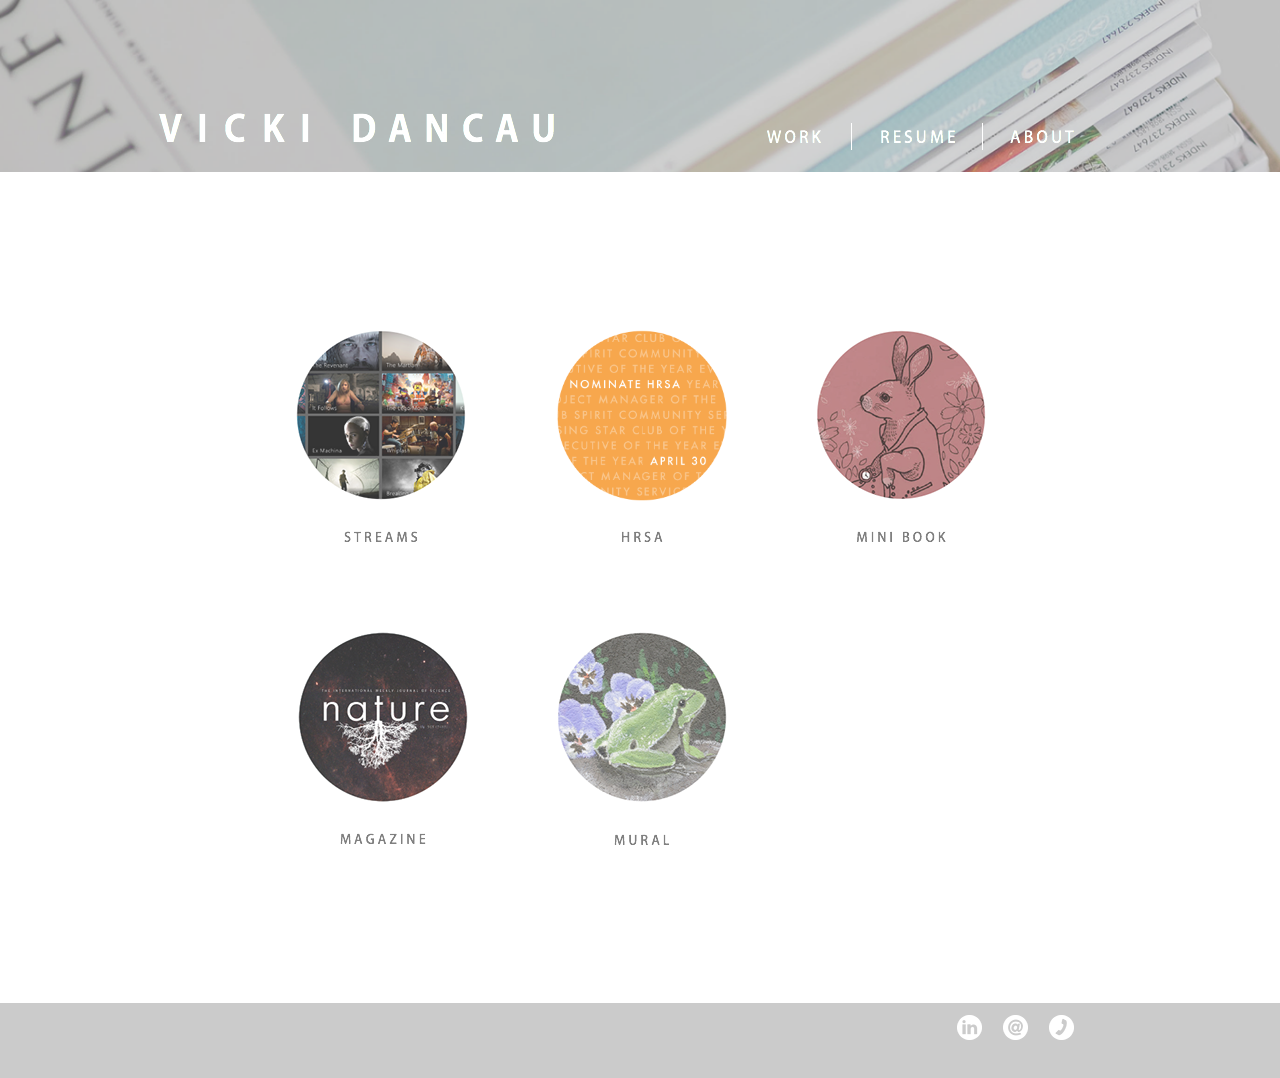
<file: index.html>
<!DOCTYPE html>
<html class="nojs html" lang="en-US">
 <head>

  <script type="text/javascript">
   if(typeof Muse == "undefined") window.Muse = {}; window.Muse.assets = {"required":["jquery-1.8.3.min.js", "museutils.js", "jquery.musepolyfill.bgsize.js", "jquery.musemenu.js", "jquery.watch.js", "jquery.scrolleffects.js", "index.css"], "outOfDate":[]};
</script>
  
  <meta http-equiv="Content-type" content="text/html;charset=UTF-8"/>
  <meta name="generator" content="2015.1.0.342"/>
  <title>WORK | Vicki Dancau</title>
  <!-- CSS -->
  <link rel="stylesheet" type="text/css" href="css/site_global.css?248263684"/>
  <link rel="stylesheet" type="text/css" href="css/master_main.css?252862352"/>
  <link rel="stylesheet" type="text/css" href="css/index.css?276327642" id="pagesheet"/>
  <!-- Other scripts -->
  <script type="text/javascript">
   document.documentElement.className = document.documentElement.className.replace(/\bnojs\b/g, 'js');
</script>
  <!-- JS includes -->
  <!--[if lt IE 9]>
  <script src="scripts/html5shiv.js?4241844378" type="text/javascript"></script>
  <![endif]-->
   </head>
 <body>

  <div class="clearfix" id="page"><!-- column -->
   <div class="position_content" id="page_position_content">
    <div class="browser_width" id="u95-3-bw">
     <div class="museBGSize rgba-background clearfix pinned-colelem" id="u95-3"><!-- content -->
      <p>&nbsp;</p>
     </div>
    </div>
    <div class="clearfix colelem" id="pu154-5"><!-- group -->
     <a class="nonblock nontext MuseLinkActive grpelem" id="u154-5" href="index.html"><!-- rasterized frame --><img id="u154-5_img" alt="VICKI DANCAU" width="514" height="48" src="images/u154-5.png" data-hidpi-src="images/u154-5_2x.png"/></a>
     <div class="clearfix grpelem" id="u96"><!-- group -->
      <nav class="MenuBar clearfix grpelem" id="menuu97"><!-- horizontal box -->
       <div class="MenuItemContainer clearfix grpelem" id="u98"><!-- vertical box -->
        <a class="nonblock nontext MenuItem MenuItemWithSubMenu MuseMenuActive clearfix colelem" id="u136" href="index.html"><!-- horizontal box --><div class="MenuItemLabel NoWrap grpelem" id="u137-4"><!-- rasterized frame --><div id="u137-4_clip"><img id="u137-4_img" alt="WORK" width="122" height="19" src="images/u137-4.png" data-hidpi-src="images/u137-4_2x.png"/></div></div></a>
        <div class="SubMenu MenuLevel1 clearfix" id="u99"><!-- vertical box -->
         <ul class="SubMenuView clearfix colelem" id="u100"><!-- vertical box -->
          <li class="MenuItemContainer clearfix colelem" id="u414"><!-- horizontal box --><a class="nonblock nontext MenuItem MenuItemWithSubMenu rgba-background clearfix grpelem" id="u416" href="streams.html"><!-- horizontal box --><img class="MenuItemLabel NoWrap grpelem" id="u420-4" alt="STREAMS" width="114" height="17" src="images/u420-4.png" data-hidpi-src="images/u420-4_2x.png"/><!-- rasterized frame --></a></li>
          <li class="MenuItemContainer clearfix colelem" id="u447"><!-- horizontal box --><a class="nonblock nontext MenuItem MenuItemWithSubMenu rgba-background clearfix grpelem" id="u448" href="hrsa.html"><!-- horizontal box --><img class="MenuItemLabel NoWrap grpelem" id="u450-4" alt="HRSA" width="114" height="17" src="images/u450-4.png" data-hidpi-src="images/u450-4_2x.png"/><!-- rasterized frame --></a></li>
          <li class="MenuItemContainer clearfix colelem" id="u480"><!-- horizontal box --><a class="nonblock nontext MenuItem MenuItemWithSubMenu rgba-background clearfix grpelem" id="u481" href="mini-book.html"><!-- horizontal box --><img class="MenuItemLabel NoWrap grpelem" id="u483-4" alt="MINI BOOK" width="114" height="17" src="images/u483-4.png" data-hidpi-src="images/u483-4_2x.png"/><!-- rasterized frame --></a></li>
          <li class="MenuItemContainer clearfix colelem" id="u513"><!-- horizontal box --><a class="nonblock nontext MenuItem MenuItemWithSubMenu rgba-background clearfix grpelem" id="u516" href="magazine.html"><!-- horizontal box --><img class="MenuItemLabel NoWrap grpelem" id="u518-4" alt="MAGAZINE" width="114" height="17" src="images/u518-4.png" data-hidpi-src="images/u518-4_2x.png"/><!-- rasterized frame --></a></li>
          <li class="MenuItemContainer clearfix colelem" id="u546"><!-- horizontal box --><a class="nonblock nontext MenuItem MenuItemWithSubMenu rgba-background clearfix grpelem" id="u549" href="mural.html"><!-- horizontal box --><img class="MenuItemLabel NoWrap grpelem" id="u550-4" alt="MURAL" width="114" height="17" src="images/u550-4.png" data-hidpi-src="images/u550-4_2x.png"/><!-- rasterized frame --></a></li>
         </ul>
        </div>
       </div>
       <div class="MenuItemContainer clearfix grpelem" id="u348"><!-- vertical box -->
        <a class="nonblock nontext MenuItem MenuItemWithSubMenu clearfix colelem" id="u349" href="resume.html"><!-- horizontal box --><div class="MenuItemLabel NoWrap grpelem" id="u352-4"><!-- rasterized frame --><div id="u352-4_clip"><img id="u352-4_img" alt="RESUME" width="122" height="19" src="images/u352-4.png" data-hidpi-src="images/u352-4_2x.png"/></div></div></a>
       </div>
       <div class="MenuItemContainer clearfix grpelem" id="u381"><!-- vertical box -->
        <a class="nonblock nontext MenuItem MenuItemWithSubMenu clearfix colelem" id="u382" href="about.html"><!-- horizontal box --><div class="MenuItemLabel NoWrap grpelem" id="u383-4"><!-- rasterized frame --><div id="u383-4_clip"><img id="u383-4_img" alt="ABOUT" width="122" height="19" src="images/u383-4.png" data-hidpi-src="images/u383-4_2x.png"/></div></div></a>
       </div>
      </nav>
     </div>
     <div class="grpelem" id="u155"><!-- simple frame --></div>
    </div>
    <div class="browser_width colelem" id="u567-bw">
     <div id="u567"><!-- group -->
      <div class="clearfix" id="u567_align_to_page">
       <div class="clearfix grpelem" id="pu631"><!-- column -->
        <div class="clearfix colelem" id="u631"><!-- column -->
         <a class="nonblock nontext clip_frame colelem" id="u632" href="streams.html"><!-- image --><img class="block" id="u632_img" src="images/icon_streams.png" alt="" width="170" height="171"/></a>
         <a class="nonblock nontext colelem" id="u634" href="streams.html"><!-- state-based BG images --><img id="u634_states" alt="STREAMS" src="images/blank.gif"/></a>
        </div>
        <div class="clearfix colelem" id="u635"><!-- column -->
         <a class="nonblock nontext clip_frame colelem" id="u636" href="magazine.html"><!-- image --><img class="block" id="u636_img" src="images/natureicon.png" alt="" width="170" height="171"/></a>
         <a class="nonblock nontext colelem" id="u638" href="magazine.html"><!-- state-based BG images --><img id="u638_states" alt="MAGAZINE" src="images/blank.gif"/></a>
        </div>
       </div>
       <div class="clearfix grpelem" id="pu639"><!-- column -->
        <div class="clearfix colelem" id="u639"><!-- column -->
         <a class="nonblock nontext clip_frame colelem" id="u640" href="hrsa.html"><!-- image --><img class="block" id="u640_img" src="images/icon_hrsa.png" alt="" width="170" height="171"/></a>
         <a class="nonblock nontext colelem" id="u642" href="hrsa.html"><!-- state-based BG images --><img id="u642_states" alt="HRSA" src="images/blank.gif"/></a>
        </div>
        <div class="clearfix colelem" id="u643"><!-- column -->
         <a class="nonblock nontext clip_frame colelem" id="u644" href="mural.html"><!-- image --><img class="block" id="u644_img" src="images/icon_mural.png" alt="" width="170" height="171"/></a>
         <a class="nonblock nontext colelem" id="u646" href="mural.html"><!-- state-based BG images --><img id="u646_states" alt="MURAL" src="images/blank.gif"/></a>
        </div>
       </div>
       <div class="clearfix grpelem" id="u647"><!-- column -->
        <a class="nonblock nontext clip_frame colelem" id="u648" href="mini-book.html"><!-- image --><img class="block" id="u648_img" src="images/icon_minibook.png" alt="" width="170" height="171"/></a>
        <a class="nonblock nontext colelem" id="u650" href="mini-book.html"><!-- state-based BG images --><img id="u650_states" alt="MINI BOOK" src="images/blank.gif"/></a>
       </div>
      </div>
     </div>
    </div>
    <div class="verticalspacer"></div>
    <div class="clearfix colelem" id="pu94"><!-- group -->
     <div class="browser_width grpelem" id="u94-bw">
      <div id="u94"><!-- simple frame --></div>
     </div>
     <div class="clearfix grpelem" id="u156"><!-- group -->
      <a class="nonblock nontext clip_frame grpelem" id="u159" href="https://www.linkedin.com/in/vickidancau"><!-- image --><img class="block" id="u159_img" src="images/linkedin.png" data-hidpi-src="images/linkedin_2x.png" alt="" width="25" height="25"/></a>
      <a class="nonblock nontext clip_frame grpelem" id="u161" href="mailto:vdancau@sfu.ca"><!-- image --><img class="block" id="u161_img" src="images/email.png" data-hidpi-src="images/email_2x.png" alt="" width="25" height="25"/></a>
      <a class="nonblock nontext clip_frame grpelem" id="u157" href="tel:7789962518"><!-- image --><img class="block" id="u157_img" src="images/phone.png" data-hidpi-src="images/phone_2x.png" alt="" width="25" height="25"/></a>
     </div>
    </div>
   </div>
  </div>
  <div class="preload_images">
   <img class="preload" src="images/u634_states-r.png" alt=""/>
   <img class="preload" src="images/u634_states-r_2x.png" alt=""/>
   <img class="preload" src="images/u638_states-r.png" alt=""/>
   <img class="preload" src="images/u638_states-r_2x.png" alt=""/>
   <img class="preload" src="images/u642_states-r.png" alt=""/>
   <img class="preload" src="images/u642_states-r_2x.png" alt=""/>
   <img class="preload" src="images/u646_states-r.png" alt=""/>
   <img class="preload" src="images/u646_states-r_2x.png" alt=""/>
   <img class="preload" src="images/u650_states-r.png" alt=""/>
   <img class="preload" src="images/u650_states-r_2x.png" alt=""/>
  </div>
  <!-- JS includes -->
  <script type="text/javascript">
   if (document.location.protocol != 'https:') document.write('\x3Cscript src="http://musecdn.businesscatalyst.com/scripts/4.0/jquery-1.8.3.min.js" type="text/javascript">\x3C/script>');
</script>
  <script type="text/javascript">
   window.jQuery || document.write('\x3Cscript src="scripts/jquery-1.8.3.min.js" type="text/javascript">\x3C/script>');
</script>
  <script src="scripts/museutils.js?4190794036" type="text/javascript"></script>
  <script src="scripts/whatinput.js?84559013" type="text/javascript"></script>
  <script src="scripts/jquery.musepolyfill.bgsize.js?3792042506" type="text/javascript"></script>
  <script src="scripts/jquery.musemenu.js?3866264083" type="text/javascript"></script>
  <script src="scripts/jquery.watch.js?349565855" type="text/javascript"></script>
  <script src="scripts/jquery.scrolleffects.js?3837774061" type="text/javascript"></script>
  <!-- Other scripts -->
  <script type="text/javascript">
   $(document).ready(function() { try {
(function(){var a={},b=function(a){if(a.match(/^rgb/))return a=a.replace(/\s+/g,"").match(/([\d\,]+)/gi)[0].split(","),(parseInt(a[0])<<16)+(parseInt(a[1])<<8)+parseInt(a[2]);if(a.match(/^\#/))return parseInt(a.substr(1),16);return 0};(function(){$('link[type="text/css"]').each(function(){var b=($(this).attr("href")||"").match(/\/?css\/([\w\-]+\.css)\?(\d+)/);b&&b[1]&&b[2]&&(a[b[1]]=b[2])})})();(function(){$("body").append('<div class="version" style="display:none; width:1px; height:1px;"></div>');
for(var c=$(".version"),d=0;d<Muse.assets.required.length;){var f=Muse.assets.required[d],g=f.match(/([\w\-\.]+)\.(\w+)$/),k=g&&g[1]?g[1]:null,g=g&&g[2]?g[2]:null;switch(g.toLowerCase()){case "css":k=k.replace(/\W/gi,"_").replace(/^([^a-z])/gi,"_$1");c.addClass(k);var g=b(c.css("color")),h=b(c.css("background-color"));g!=0||h!=0?(Muse.assets.required.splice(d,1),"undefined"!=typeof a[f]&&(g!=a[f]>>>24||h!=(a[f]&16777215))&&Muse.assets.outOfDate.push(f)):d++;c.removeClass(k);break;case "js":k.match(/^jquery-[\d\.]+/gi)&&
typeof $!="undefined"?Muse.assets.required.splice(d,1):d++;break;default:throw Error("Unsupported file type: "+g);}}c.remove();if(Muse.assets.outOfDate.length||Muse.assets.required.length)c="Some files on the server may be missing or incorrect. Clear browser cache and try again. If the problem persists please contact website author.",(d=location&&location.search&&location.search.match&&location.search.match(/muse_debug/gi))&&Muse.assets.outOfDate.length&&(c+="\nOut of date: "+Muse.assets.outOfDate.join(",")),d&&Muse.assets.required.length&&(c+="\nMissing: "+Muse.assets.required.join(",")),alert(c)})()})();/* body */
Muse.Utils.transformMarkupToFixBrowserProblemsPreInit();/* body */
Muse.Utils.detectScreenResolution();/* HiDPI screens */
Muse.Utils.prepHyperlinks(true);/* body */
Muse.Utils.resizeHeight('.browser_width');/* resize height */
Muse.Utils.requestAnimationFrame(function() { $('body').addClass('initialized'); });/* mark body as initialized */
Muse.Utils.fullPage('#page');/* 100% height page */
Muse.Utils.initWidget('.MenuBar', ['#bp_infinity'], function(elem) { return $(elem).museMenu(); });/* unifiedNavBar */
$('#u95-3').registerBackgroundPositionScrollEffect([{"speed":[0,0],"in":[-Infinity,0.02]},{"speed":[0,0],"in":[0.02,Infinity]}]);/* scroll effect */
Muse.Utils.showWidgetsWhenReady();/* body */
Muse.Utils.transformMarkupToFixBrowserProblems();/* body */
} catch(e) { if (e && 'function' == typeof e.notify) e.notify(); else Muse.Assert.fail('Error calling selector function:' + e); }});
</script>
   </body>
</html>
</file>
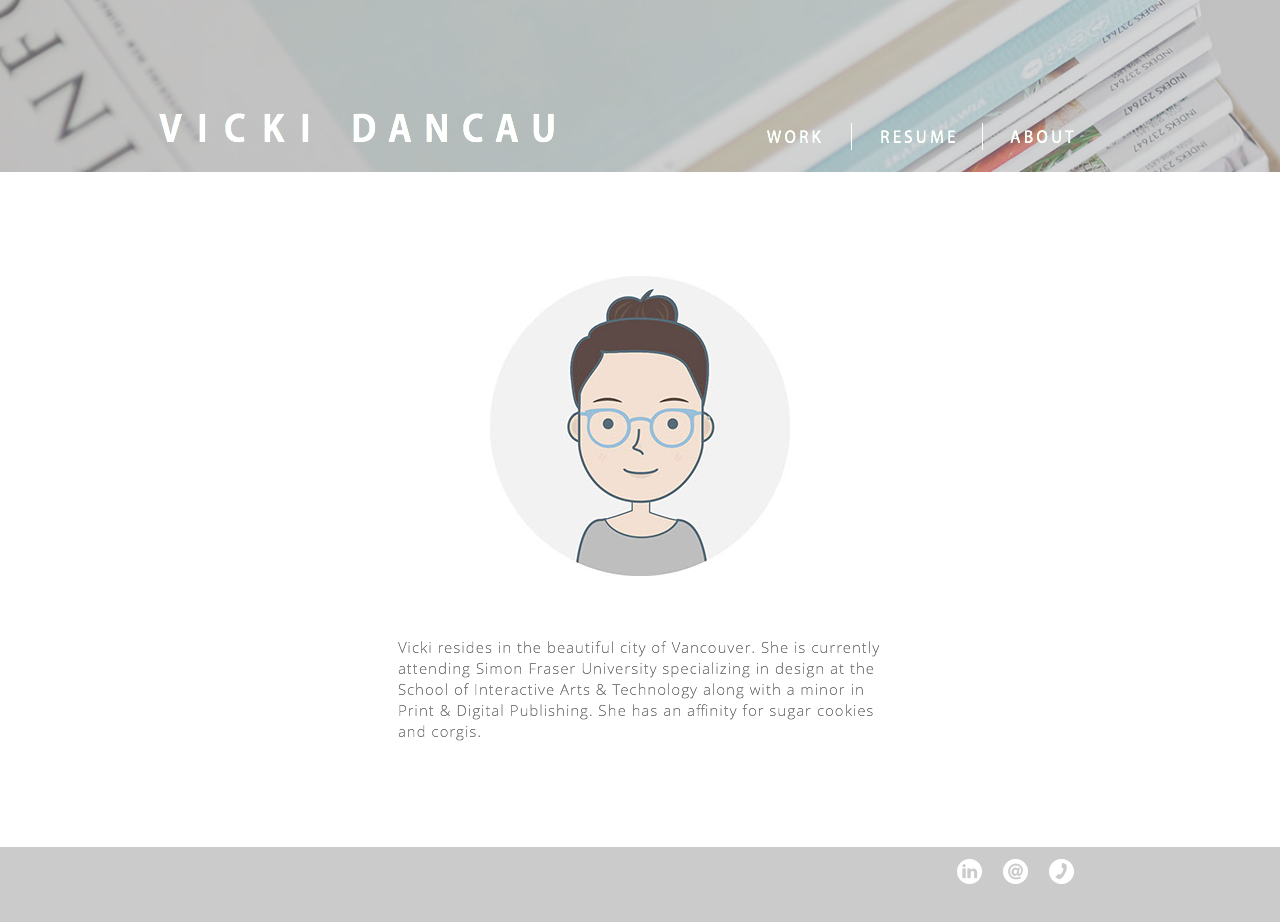
<file: about.html>
<!DOCTYPE html>
<html class="nojs html" lang="en-US">
 <head>

  <script type="text/javascript">
   if(typeof Muse == "undefined") window.Muse = {}; window.Muse.assets = {"required":["jquery-1.8.3.min.js", "museutils.js", "jquery.musemenu.js", "jquery.watch.js", "jquery.scrolleffects.js", "about.css"], "outOfDate":[]};
</script>
  
  <meta http-equiv="Content-type" content="text/html;charset=UTF-8"/>
  <meta name="generator" content="2015.1.0.342"/>
  <title>ABOUT | Vicki Dancau</title>
  <!-- CSS -->
  <link rel="stylesheet" type="text/css" href="css/site_global.css?248263684"/>
  <link rel="stylesheet" type="text/css" href="css/master_main.css?252862352"/>
  <link rel="stylesheet" type="text/css" href="css/about.css?345631058" id="pagesheet"/>
  <!-- Other scripts -->
  <script type="text/javascript">
   document.documentElement.className = document.documentElement.className.replace(/\bnojs\b/g, 'js');
</script>
  <!-- JS includes -->
  <!--[if lt IE 9]>
  <script src="scripts/html5shiv.js?4241844378" type="text/javascript"></script>
  <![endif]-->
   </head>
 <body>

  <div class="clearfix" id="page"><!-- column -->
   <div class="position_content" id="page_position_content">
    <div class="browser_width" id="u95-3-bw">
     <div class="clearfix pinned-colelem" id="u95-3"><!-- content -->
      <p>&nbsp;</p>
     </div>
    </div>
    <div class="clearfix colelem" id="pu154-5"><!-- group -->
     <a class="nonblock nontext grpelem" id="u154-5" href="index.html"><!-- rasterized frame --><img id="u154-5_img" alt="VICKI DANCAU" width="514" height="48" src="images/u154-5.png" data-hidpi-src="images/u154-5_2x.png"/></a>
     <div class="clearfix grpelem" id="u96"><!-- group -->
      <nav class="MenuBar clearfix grpelem" id="menuu97"><!-- horizontal box -->
       <div class="MenuItemContainer clearfix grpelem" id="u98"><!-- vertical box -->
        <a class="nonblock nontext MenuItem MenuItemWithSubMenu clearfix colelem" id="u136" href="index.html"><!-- horizontal box --><div class="MenuItemLabel NoWrap grpelem" id="u137-4"><!-- rasterized frame --><div id="u137-4_clip"><img id="u137-4_img" alt="WORK" width="122" height="19" src="images/u137-4.png" data-hidpi-src="images/u137-4_2x.png"/></div></div></a>
        <div class="SubMenu MenuLevel1 clearfix" id="u99"><!-- vertical box -->
         <ul class="SubMenuView clearfix colelem" id="u100"><!-- vertical box -->
          <li class="MenuItemContainer clearfix colelem" id="u414"><!-- horizontal box --><a class="nonblock nontext MenuItem MenuItemWithSubMenu clearfix grpelem" id="u416" href="streams.html"><!-- horizontal box --><img class="MenuItemLabel NoWrap grpelem" id="u420-4" alt="STREAMS" width="114" height="17" src="images/u420-4.png" data-hidpi-src="images/u420-4_2x.png"/><!-- rasterized frame --></a></li>
          <li class="MenuItemContainer clearfix colelem" id="u447"><!-- horizontal box --><a class="nonblock nontext MenuItem MenuItemWithSubMenu clearfix grpelem" id="u448" href="hrsa.html"><!-- horizontal box --><img class="MenuItemLabel NoWrap grpelem" id="u450-4" alt="HRSA" width="114" height="17" src="images/u450-4.png" data-hidpi-src="images/u450-4_2x.png"/><!-- rasterized frame --></a></li>
          <li class="MenuItemContainer clearfix colelem" id="u480"><!-- horizontal box --><a class="nonblock nontext MenuItem MenuItemWithSubMenu clearfix grpelem" id="u481" href="mini-book.html"><!-- horizontal box --><img class="MenuItemLabel NoWrap grpelem" id="u483-4" alt="MINI BOOK" width="114" height="17" src="images/u483-4.png" data-hidpi-src="images/u483-4_2x.png"/><!-- rasterized frame --></a></li>
          <li class="MenuItemContainer clearfix colelem" id="u513"><!-- horizontal box --><a class="nonblock nontext MenuItem MenuItemWithSubMenu clearfix grpelem" id="u516" href="magazine.html"><!-- horizontal box --><img class="MenuItemLabel NoWrap grpelem" id="u518-4" alt="MAGAZINE" width="114" height="17" src="images/u518-4.png" data-hidpi-src="images/u518-4_2x.png"/><!-- rasterized frame --></a></li>
          <li class="MenuItemContainer clearfix colelem" id="u546"><!-- horizontal box --><a class="nonblock nontext MenuItem MenuItemWithSubMenu clearfix grpelem" id="u549" href="mural.html"><!-- horizontal box --><img class="MenuItemLabel NoWrap grpelem" id="u550-4" alt="MURAL" width="114" height="17" src="images/u550-4.png" data-hidpi-src="images/u550-4_2x.png"/><!-- rasterized frame --></a></li>
         </ul>
        </div>
       </div>
       <div class="MenuItemContainer clearfix grpelem" id="u348"><!-- vertical box -->
        <a class="nonblock nontext MenuItem MenuItemWithSubMenu clearfix colelem" id="u349" href="resume.html"><!-- horizontal box --><div class="MenuItemLabel NoWrap grpelem" id="u352-4"><!-- rasterized frame --><div id="u352-4_clip"><img id="u352-4_img" alt="RESUME" width="122" height="19" src="images/u352-4.png" data-hidpi-src="images/u352-4_2x.png"/></div></div></a>
       </div>
       <div class="MenuItemContainer clearfix grpelem" id="u381"><!-- vertical box -->
        <a class="nonblock nontext MenuItem MenuItemWithSubMenu MuseMenuActive clearfix colelem" id="u382" href="about.html"><!-- horizontal box --><div class="MenuItemLabel NoWrap grpelem" id="u383-4"><!-- rasterized frame --><div id="u383-4_clip"><img id="u383-4_img" alt="ABOUT" width="122" height="19" src="images/u383-4.png" data-hidpi-src="images/u383-4_2x.png"/></div></div></a>
       </div>
      </nav>
     </div>
     <div class="grpelem" id="u155"><!-- simple frame --></div>
    </div>
    <div class="browser_width colelem" id="u1597-bw">
     <div id="u1597"><!-- column -->
      <div class="clearfix" id="u1597_align_to_page">
       <div class="clip_frame colelem" id="u1598"><!-- image -->
        <img class="block" id="u1598_img" src="images/me3.jpg" data-hidpi-src="images/me3_2x.jpg" alt="" width="300" height="300"/>
       </div>
       <img class="colelem" id="u1600-4" alt="Vicki resides in the beautiful city of Vancouver. She is currently attending Simon Fraser University specializing in design at the School of Interactive Arts &amp; Technology along with a minor in Print &amp; Digital Publishing. She has an affinity for sugar cookies and corgis." width="485" height="105" src="images/u1600-4.png" data-hidpi-src="images/u1600-4_2x.png"/><!-- rasterized frame -->
      </div>
     </div>
    </div>
    <div class="verticalspacer"></div>
    <div class="clearfix colelem" id="pu94"><!-- group -->
     <div class="browser_width grpelem" id="u94-bw">
      <div id="u94"><!-- simple frame --></div>
     </div>
     <div class="clearfix grpelem" id="u156"><!-- group -->
      <a class="nonblock nontext clip_frame grpelem" id="u159" href="https://www.linkedin.com/in/vickidancau"><!-- image --><img class="block" id="u159_img" src="images/linkedin.png" data-hidpi-src="images/linkedin_2x.png" alt="" width="25" height="25"/></a>
      <a class="nonblock nontext clip_frame grpelem" id="u161" href="mailto:vdancau@sfu.ca"><!-- image --><img class="block" id="u161_img" src="images/email.png" data-hidpi-src="images/email_2x.png" alt="" width="25" height="25"/></a>
      <a class="nonblock nontext clip_frame grpelem" id="u157" href="tel:7789962518"><!-- image --><img class="block" id="u157_img" src="images/phone.png" data-hidpi-src="images/phone_2x.png" alt="" width="25" height="25"/></a>
     </div>
    </div>
   </div>
  </div>
  <!-- JS includes -->
  <script type="text/javascript">
   if (document.location.protocol != 'https:') document.write('\x3Cscript src="http://musecdn.businesscatalyst.com/scripts/4.0/jquery-1.8.3.min.js" type="text/javascript">\x3C/script>');
</script>
  <script type="text/javascript">
   window.jQuery || document.write('\x3Cscript src="scripts/jquery-1.8.3.min.js" type="text/javascript">\x3C/script>');
</script>
  <script src="scripts/museutils.js?4190794036" type="text/javascript"></script>
  <script src="scripts/whatinput.js?84559013" type="text/javascript"></script>
  <script src="scripts/jquery.musemenu.js?3866264083" type="text/javascript"></script>
  <script src="scripts/jquery.watch.js?349565855" type="text/javascript"></script>
  <script src="scripts/jquery.scrolleffects.js?3837774061" type="text/javascript"></script>
  <!-- Other scripts -->
  <script type="text/javascript">
   $(document).ready(function() { try {
(function(){var a={},b=function(a){if(a.match(/^rgb/))return a=a.replace(/\s+/g,"").match(/([\d\,]+)/gi)[0].split(","),(parseInt(a[0])<<16)+(parseInt(a[1])<<8)+parseInt(a[2]);if(a.match(/^\#/))return parseInt(a.substr(1),16);return 0};(function(){$('link[type="text/css"]').each(function(){var b=($(this).attr("href")||"").match(/\/?css\/([\w\-]+\.css)\?(\d+)/);b&&b[1]&&b[2]&&(a[b[1]]=b[2])})})();(function(){$("body").append('<div class="version" style="display:none; width:1px; height:1px;"></div>');
for(var c=$(".version"),d=0;d<Muse.assets.required.length;){var f=Muse.assets.required[d],g=f.match(/([\w\-\.]+)\.(\w+)$/),k=g&&g[1]?g[1]:null,g=g&&g[2]?g[2]:null;switch(g.toLowerCase()){case "css":k=k.replace(/\W/gi,"_").replace(/^([^a-z])/gi,"_$1");c.addClass(k);var g=b(c.css("color")),h=b(c.css("background-color"));g!=0||h!=0?(Muse.assets.required.splice(d,1),"undefined"!=typeof a[f]&&(g!=a[f]>>>24||h!=(a[f]&16777215))&&Muse.assets.outOfDate.push(f)):d++;c.removeClass(k);break;case "js":k.match(/^jquery-[\d\.]+/gi)&&
typeof $!="undefined"?Muse.assets.required.splice(d,1):d++;break;default:throw Error("Unsupported file type: "+g);}}c.remove();if(Muse.assets.outOfDate.length||Muse.assets.required.length)c="Some files on the server may be missing or incorrect. Clear browser cache and try again. If the problem persists please contact website author.",(d=location&&location.search&&location.search.match&&location.search.match(/muse_debug/gi))&&Muse.assets.outOfDate.length&&(c+="\nOut of date: "+Muse.assets.outOfDate.join(",")),d&&Muse.assets.required.length&&(c+="\nMissing: "+Muse.assets.required.join(",")),alert(c)})()})();/* body */
Muse.Utils.transformMarkupToFixBrowserProblemsPreInit();/* body */
Muse.Utils.detectScreenResolution();/* HiDPI screens */
Muse.Utils.prepHyperlinks(true);/* body */
Muse.Utils.resizeHeight('.browser_width');/* resize height */
Muse.Utils.requestAnimationFrame(function() { $('body').addClass('initialized'); });/* mark body as initialized */
Muse.Utils.fullPage('#page');/* 100% height page */
Muse.Utils.initWidget('.MenuBar', ['#bp_infinity'], function(elem) { return $(elem).museMenu(); });/* unifiedNavBar */
$('#u95-3').registerBackgroundPositionScrollEffect([{"speed":[0,0],"in":[-Infinity,0.02]},{"speed":[0,0],"in":[0.02,Infinity]}]);/* scroll effect */
Muse.Utils.showWidgetsWhenReady();/* body */
Muse.Utils.transformMarkupToFixBrowserProblems();/* body */
} catch(e) { if (e && 'function' == typeof e.notify) e.notify(); else Muse.Assert.fail('Error calling selector function:' + e); }});
</script>
   </body>
</html>
</file>
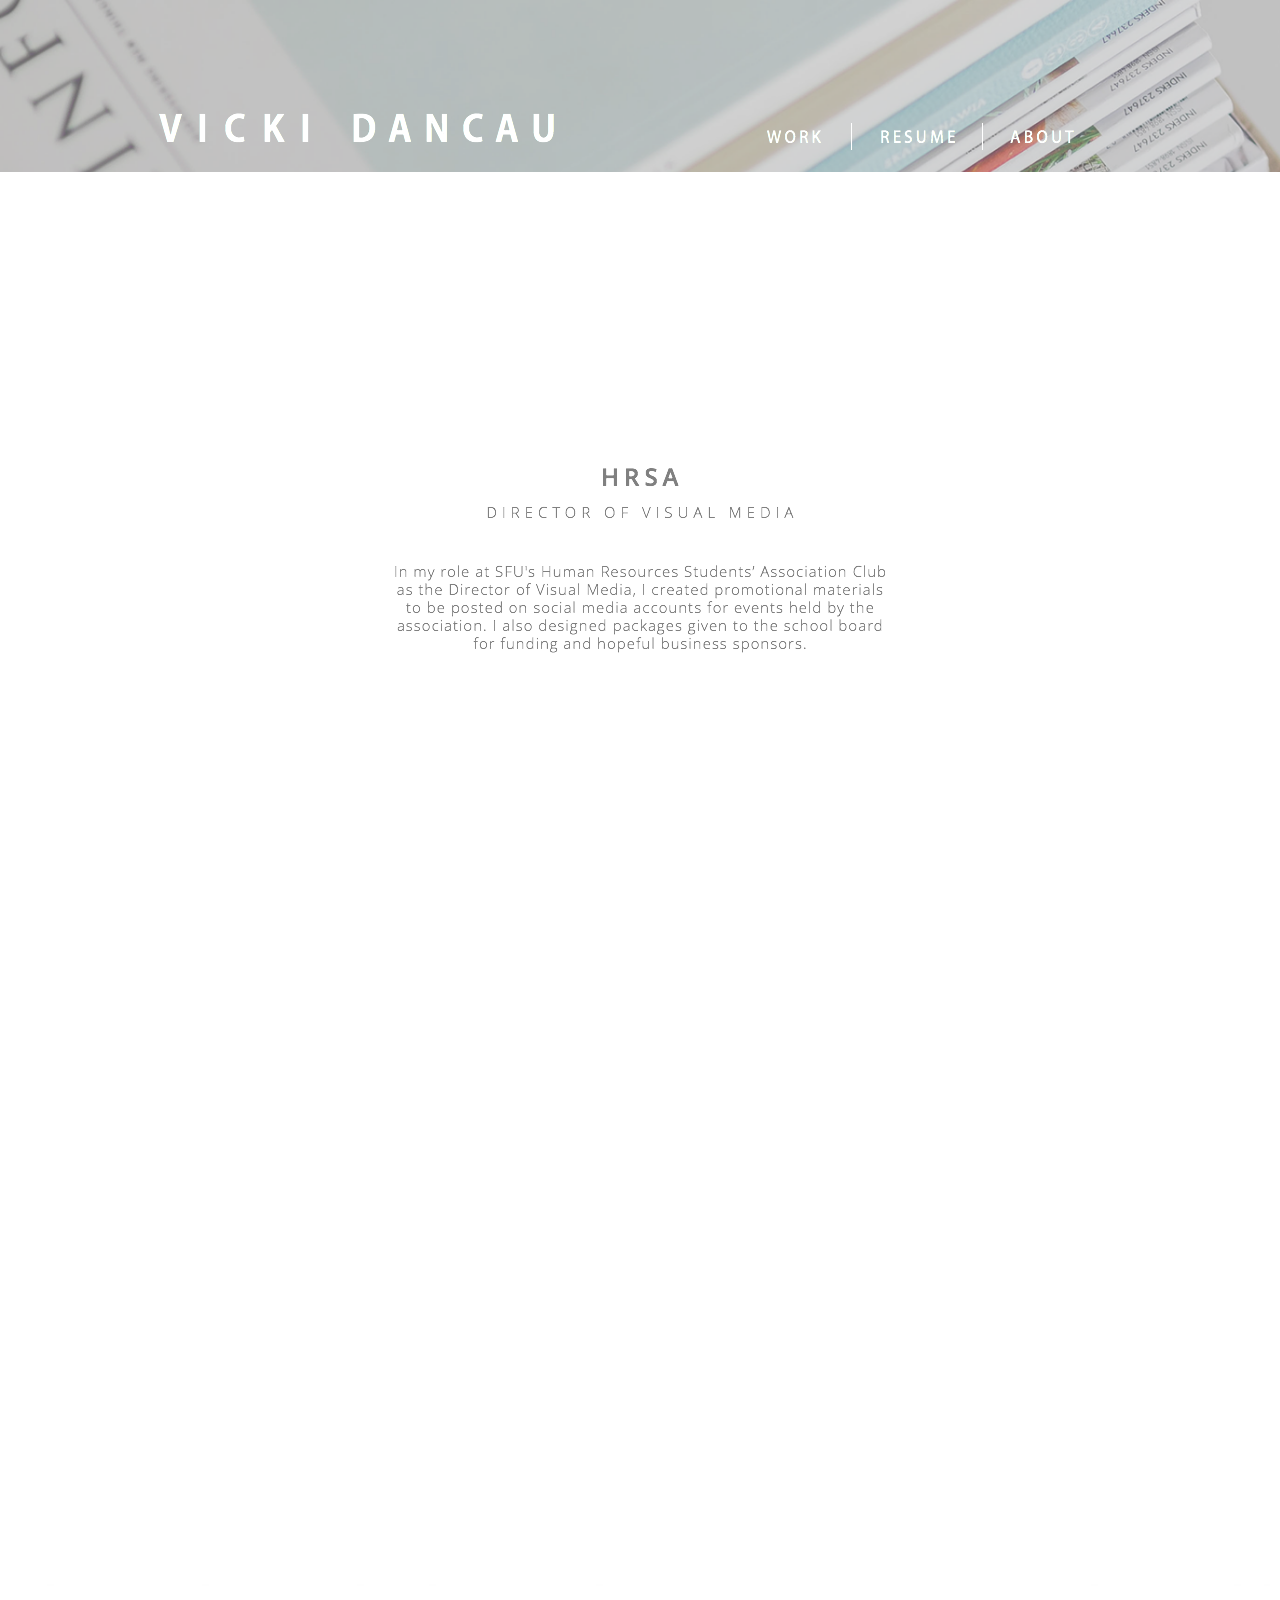
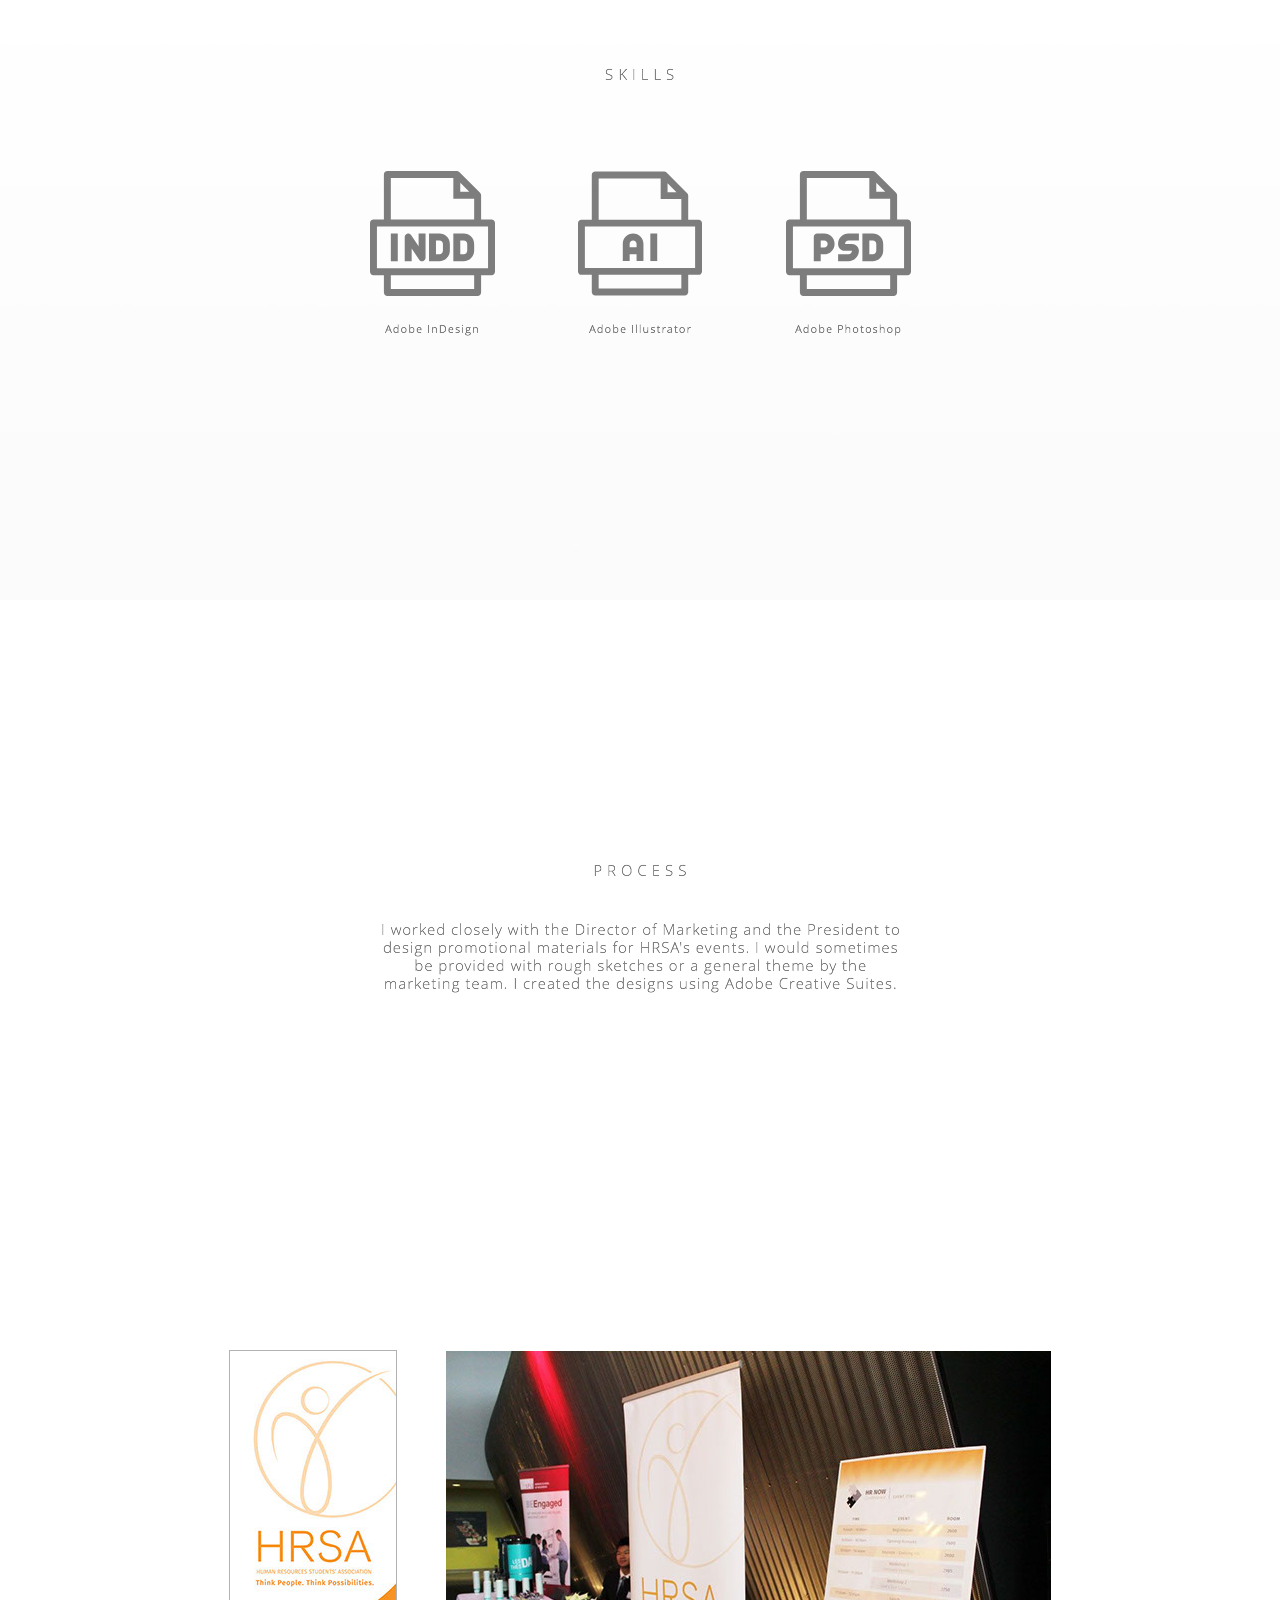
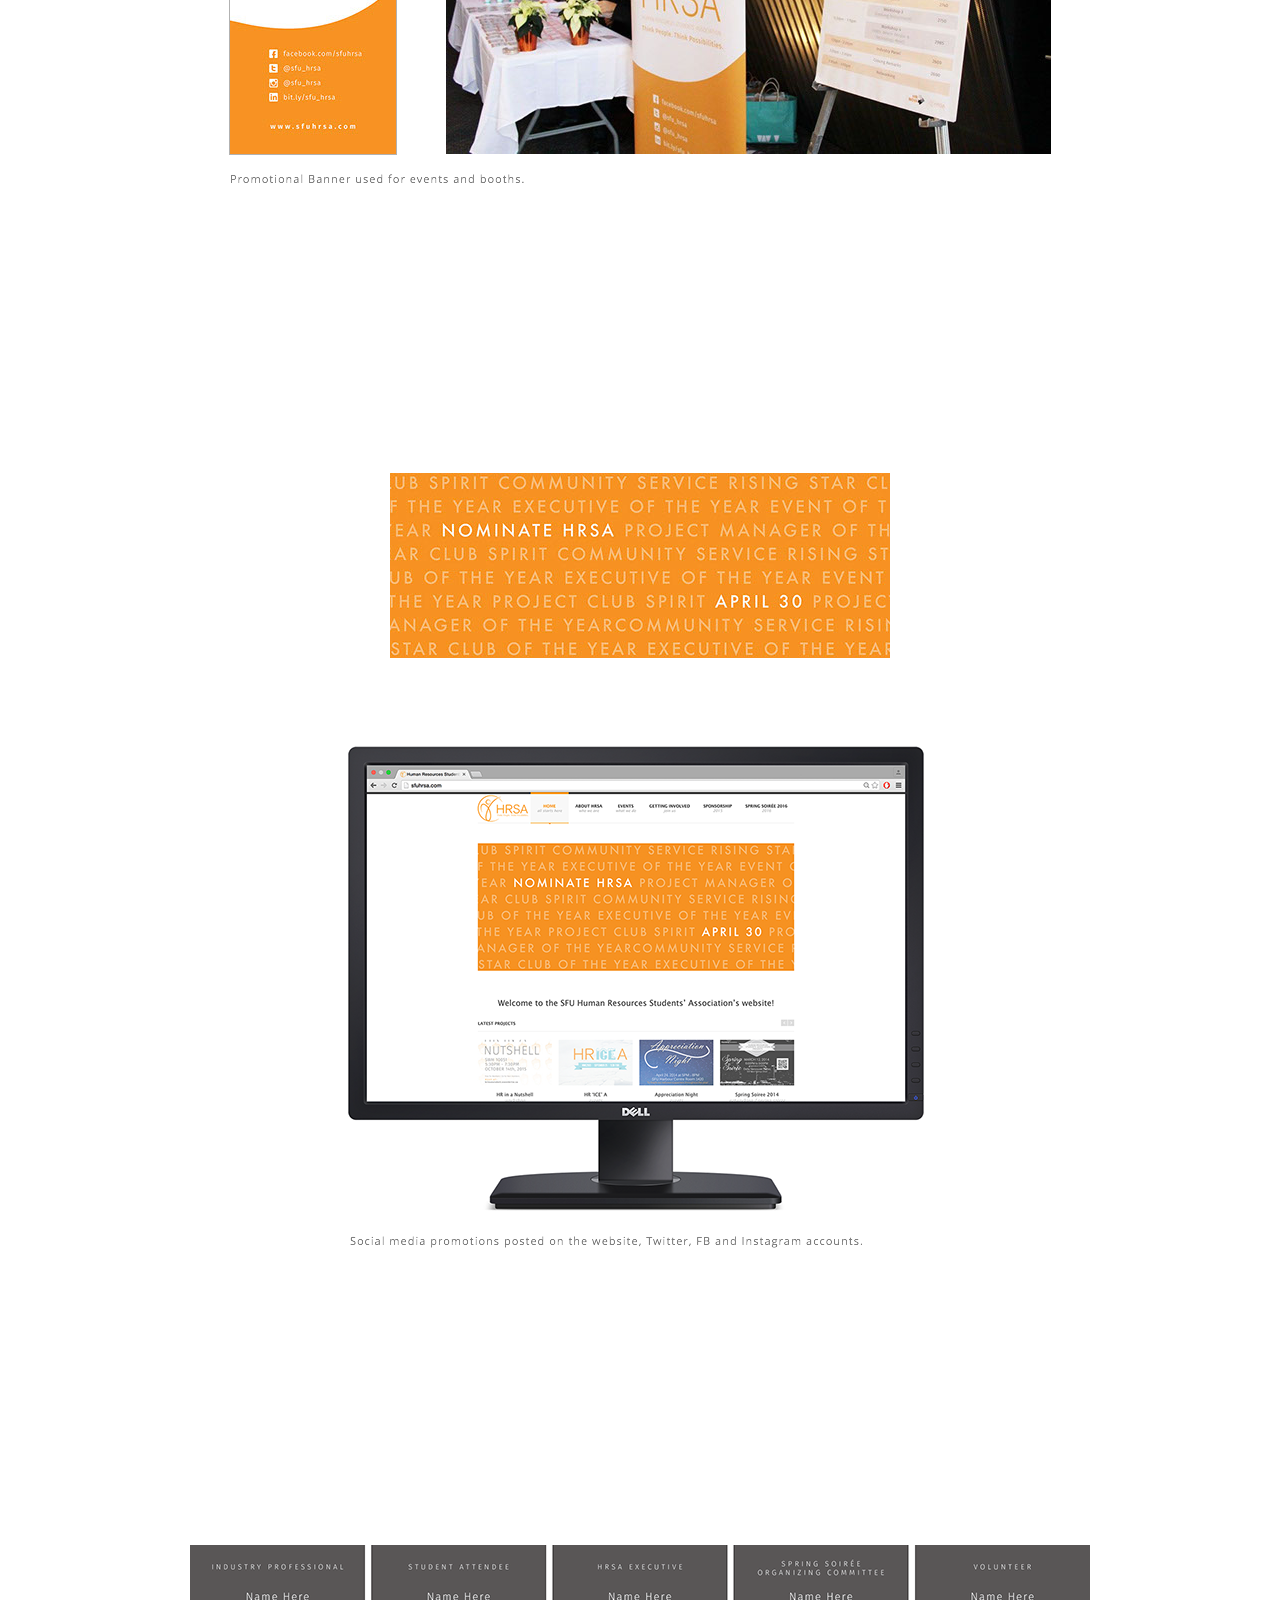
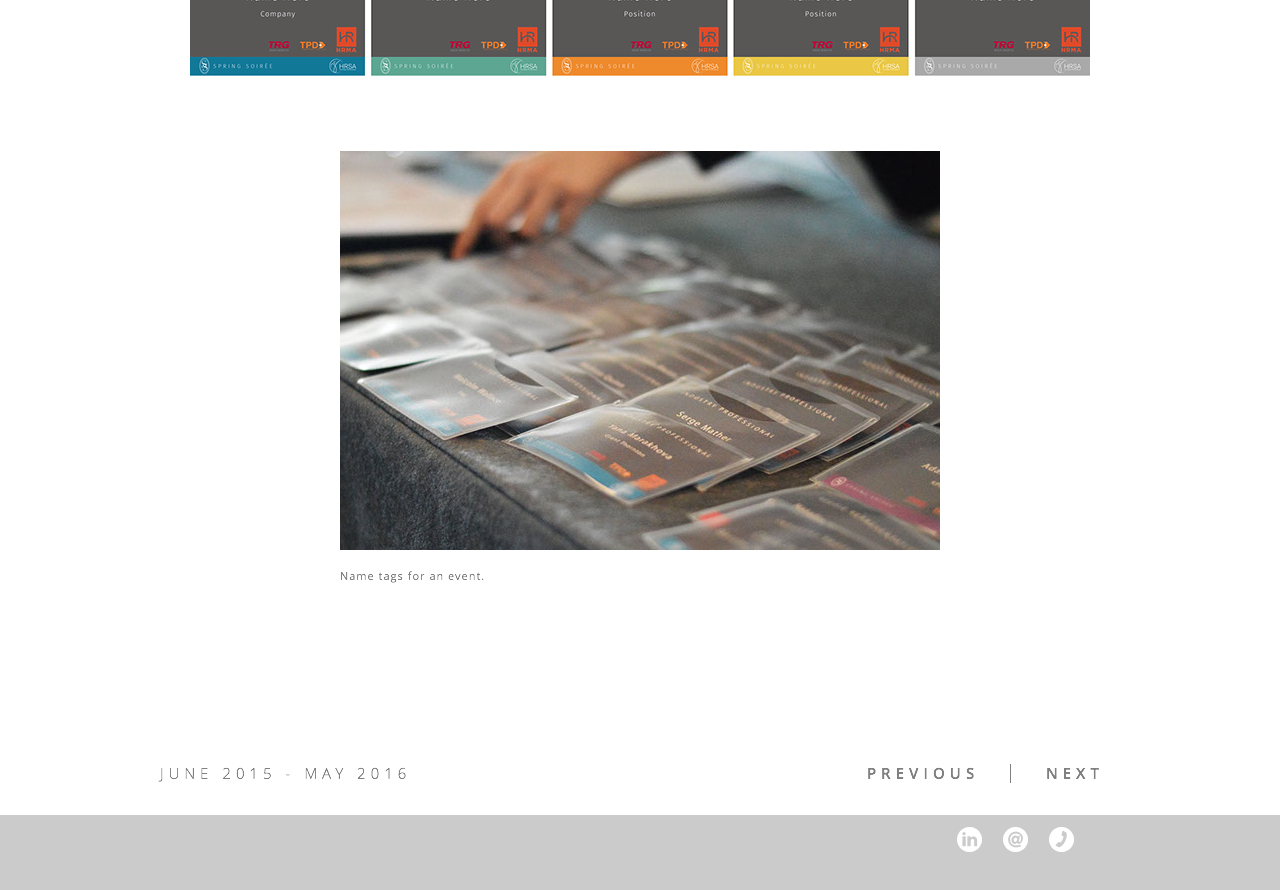
<file: hrsa.html>
<!DOCTYPE html>
<html class="nojs html" lang="en-US">
 <head>

  <script type="text/javascript">
   if(typeof Muse == "undefined") window.Muse = {}; window.Muse.assets = {"required":["jquery-1.8.3.min.js", "museutils.js", "jquery.musepolyfill.bgsize.js", "jquery.musemenu.js", "jquery.watch.js", "jquery.scrolleffects.js", "hrsa.css"], "outOfDate":[]};
</script>
  
  <meta http-equiv="Content-type" content="text/html;charset=UTF-8"/>
  <meta name="generator" content="2015.1.0.342"/>
  <title>HRSA | Vicki Dancau</title>
  <!-- CSS -->
  <link rel="stylesheet" type="text/css" href="css/site_global.css?248263684"/>
  <link rel="stylesheet" type="text/css" href="css/master_main.css?252862352"/>
  <link rel="stylesheet" type="text/css" href="css/hrsa.css?415772565" id="pagesheet"/>
  <!-- Other scripts -->
  <script type="text/javascript">
   document.documentElement.className = document.documentElement.className.replace(/\bnojs\b/g, 'js');
</script>
  <!-- JS includes -->
  <!--[if lt IE 9]>
  <script src="scripts/html5shiv.js?4241844378" type="text/javascript"></script>
  <![endif]-->
   </head>
 <body>

  <div class="clearfix" id="page"><!-- column -->
   <div class="position_content" id="page_position_content">
    <div class="browser_width" id="u95-3-bw">
     <div class="clearfix pinned-colelem" id="u95-3"><!-- content -->
      <p>&nbsp;</p>
     </div>
    </div>
    <div class="clearfix colelem" id="pu154-5"><!-- group -->
     <a class="nonblock nontext grpelem" id="u154-5" href="index.html"><!-- rasterized frame --><img id="u154-5_img" alt="VICKI DANCAU" width="514" height="48" src="images/u154-5.png" data-hidpi-src="images/u154-5_2x.png"/></a>
     <div class="clearfix grpelem" id="u96"><!-- group -->
      <nav class="MenuBar clearfix grpelem" id="menuu97"><!-- horizontal box -->
       <div class="MenuItemContainer clearfix grpelem" id="u98"><!-- vertical box -->
        <a class="nonblock nontext MenuItem MenuItemWithSubMenu clearfix colelem" id="u136" href="index.html"><!-- horizontal box --><div class="MenuItemLabel NoWrap grpelem" id="u137-4"><!-- rasterized frame --><div id="u137-4_clip"><img id="u137-4_img" alt="WORK" width="122" height="19" src="images/u137-4.png" data-hidpi-src="images/u137-4_2x.png"/></div></div></a>
        <div class="SubMenu MenuLevel1 clearfix" id="u99"><!-- vertical box -->
         <ul class="SubMenuView clearfix colelem" id="u100"><!-- vertical box -->
          <li class="MenuItemContainer clearfix colelem" id="u414"><!-- horizontal box --><a class="nonblock nontext MenuItem MenuItemWithSubMenu clearfix grpelem" id="u416" href="streams.html"><!-- horizontal box --><img class="MenuItemLabel NoWrap grpelem" id="u420-4" alt="STREAMS" width="114" height="17" src="images/u420-4.png" data-hidpi-src="images/u420-4_2x.png"/><!-- rasterized frame --></a></li>
          <li class="MenuItemContainer clearfix colelem" id="u447"><!-- horizontal box --><a class="nonblock nontext MenuItem MenuItemWithSubMenu MuseMenuActive clearfix grpelem" id="u448" href="hrsa.html"><!-- horizontal box --><img class="MenuItemLabel NoWrap grpelem" id="u450-4" alt="HRSA" width="114" height="17" src="images/u450-4.png" data-hidpi-src="images/u450-4_2x.png"/><!-- rasterized frame --></a></li>
          <li class="MenuItemContainer clearfix colelem" id="u480"><!-- horizontal box --><a class="nonblock nontext MenuItem MenuItemWithSubMenu clearfix grpelem" id="u481" href="mini-book.html"><!-- horizontal box --><img class="MenuItemLabel NoWrap grpelem" id="u483-4" alt="MINI BOOK" width="114" height="17" src="images/u483-4.png" data-hidpi-src="images/u483-4_2x.png"/><!-- rasterized frame --></a></li>
          <li class="MenuItemContainer clearfix colelem" id="u513"><!-- horizontal box --><a class="nonblock nontext MenuItem MenuItemWithSubMenu clearfix grpelem" id="u516" href="magazine.html"><!-- horizontal box --><img class="MenuItemLabel NoWrap grpelem" id="u518-4" alt="MAGAZINE" width="114" height="17" src="images/u518-4.png" data-hidpi-src="images/u518-4_2x.png"/><!-- rasterized frame --></a></li>
          <li class="MenuItemContainer clearfix colelem" id="u546"><!-- horizontal box --><a class="nonblock nontext MenuItem MenuItemWithSubMenu clearfix grpelem" id="u549" href="mural.html"><!-- horizontal box --><img class="MenuItemLabel NoWrap grpelem" id="u550-4" alt="MURAL" width="114" height="17" src="images/u550-4.png" data-hidpi-src="images/u550-4_2x.png"/><!-- rasterized frame --></a></li>
         </ul>
        </div>
       </div>
       <div class="MenuItemContainer clearfix grpelem" id="u348"><!-- vertical box -->
        <a class="nonblock nontext MenuItem MenuItemWithSubMenu clearfix colelem" id="u349" href="resume.html"><!-- horizontal box --><div class="MenuItemLabel NoWrap grpelem" id="u352-4"><!-- rasterized frame --><div id="u352-4_clip"><img id="u352-4_img" alt="RESUME" width="122" height="19" src="images/u352-4.png" data-hidpi-src="images/u352-4_2x.png"/></div></div></a>
       </div>
       <div class="MenuItemContainer clearfix grpelem" id="u381"><!-- vertical box -->
        <a class="nonblock nontext MenuItem MenuItemWithSubMenu clearfix colelem" id="u382" href="about.html"><!-- horizontal box --><div class="MenuItemLabel NoWrap grpelem" id="u383-4"><!-- rasterized frame --><div id="u383-4_clip"><img id="u383-4_img" alt="ABOUT" width="122" height="19" src="images/u383-4.png" data-hidpi-src="images/u383-4_2x.png"/></div></div></a>
       </div>
      </nav>
     </div>
     <div class="grpelem" id="u155"><!-- simple frame --></div>
    </div>
    <div class="browser_width colelem" id="u998-bw">
     <div id="u998"><!-- group -->
      <div class="clearfix" id="u998_align_to_page">
       <div class="clearfix grpelem" id="u1008"><!-- column -->
        <div class="position_content" id="u1008_position_content">
         <img class="colelem" id="u1011-4" alt="HRSA" width="500" height="32" src="images/u1011-4.png" data-hidpi-src="images/u1011-4_2x.png"/><!-- rasterized frame -->
         <img class="colelem" id="u1010-4" alt="DIRECTOR OF VISUAL MEDIA" width="500" height="50" src="images/u1010-4.png" data-hidpi-src="images/u1010-4_2x.png"/><!-- rasterized frame -->
         <img class="colelem" id="u1009-4" alt="In my role at SFU's Human Resources Students’ Association Club as the Director of Visual Media, I created promotional materials to be posted on social media accounts for events held by the association. I also designed packages given to the school board for funding and hopeful business sponsors." width="500" height="91" src="images/u1009-4.png" data-hidpi-src="images/u1009-4_2x.png"/><!-- rasterized frame -->
        </div>
       </div>
      </div>
     </div>
    </div>
    <div class="browser_width colelem" id="u997-bw">
     <div class="museBGSize" id="u997"><!-- simple frame --></div>
    </div>
    <div class="clearfix colelem" id="pu999"><!-- group -->
     <div class="browser_width grpelem" id="u999-bw">
      <div id="u999"><!-- column -->
       <div class="clearfix" id="u999_align_to_page">
        <div class="clearfix colelem" id="u1013"><!-- column -->
         <img class="colelem" id="u1014-4" alt="PROCESS" width="500" height="50" src="images/u1014-4.png" data-hidpi-src="images/u1014-4_2x.png"/><!-- rasterized frame -->
         <img class="colelem" id="u1015-4" alt="I worked closely with the Director of Marketing and the President to design promotional materials for HRSA's events. I would sometimes be provided with rough sketches or a general theme by the marketing team. I created the designs using Adobe Creative Suites." width="523" height="119" src="images/u1015-4.png" data-hidpi-src="images/u1015-4_2x.png"/><!-- rasterized frame -->
        </div>
        <div class="clearfix colelem" id="u1026"><!-- group -->
         <div class="clip_frame grpelem" id="u1029"><!-- image -->
          <img class="block" id="u1029_img" src="images/hrsa%20banner.jpg" data-hidpi-src="images/hrsa%20banner_2x.jpg" alt="" width="166" height="403"/>
         </div>
         <div class="clip_frame grpelem" id="u1027"><!-- image -->
          <img class="block" id="u1027_img" src="images/11261523_1098608326828783_7667151643396334495_o.jpg" data-hidpi-src="images/11261523_1098608326828783_7667151643396334495_o_2x.jpg" alt="" width="605" height="403"/>
         </div>
        </div>
        <img class="colelem" id="u1773-4" alt="Promotional Banner used for events and booths." width="452" height="56" src="images/u1773-4.png" data-hidpi-src="images/u1773-4_2x.png"/><!-- rasterized frame -->
        <div class="clip_frame colelem" id="u1022"><!-- image -->
         <img class="block" id="u1022_img" src="images/fb%20hrsa%20nominate.jpg" data-hidpi-src="images/fb%20hrsa%20nominate_2x.jpg" alt="" width="500" height="185"/>
        </div>
        <div class="clearfix colelem" id="pu1020"><!-- group -->
         <div class="clip_frame grpelem" id="u1020"><!-- image -->
          <img class="block" id="u1020_img" src="images/hrsa_site.png" data-hidpi-src="images/hrsa_site_2x.png" alt="" width="900" height="604"/>
         </div>
         <img class="grpelem" id="u1776-4" alt="Social media promotions posted on the website, Twitter, FB and Instagram accounts." width="558" height="56" src="images/u1776-4.png" data-hidpi-src="images/u1776-4_2x.png"/><!-- rasterized frame -->
        </div>
        <div class="clip_frame colelem" id="u1031"><!-- image -->
         <img class="block" id="u1031_img" src="images/hrsa_ss_nametags.png" data-hidpi-src="images/hrsa_ss_nametags_2x.png" alt="" width="900" height="131"/>
        </div>
        <div class="clip_frame colelem" id="u1024"><!-- image -->
         <img class="block" id="u1024_img" src="images/11141720_1168875379802077_3417573040755363431_o-crop-u1024.jpg" data-hidpi-src="images/11141720_1168875379802077_3417573040755363431_o-crop-u1024_2x.jpg" alt="" width="600" height="399"/>
        </div>
        <img class="colelem" id="u1779-4" alt="Name tags for an event." width="452" height="56" src="images/u1779-4.png" data-hidpi-src="images/u1779-4_2x.png"/><!-- rasterized frame -->
        <div class="clearfix colelem" id="u1003"><!-- group -->
         <img class="grpelem" id="u1004-4" alt="JUNE 2015 - MAY 2016" width="420" height="50" src="images/u1004-4.png" data-hidpi-src="images/u1004-4_2x.png"/><!-- rasterized frame -->
         <div class="clearfix grpelem" id="u1005"><!-- group -->
          <a class="nonblock nontext grpelem" id="u1006-5" href="streams.html"><!-- rasterized frame --><img id="u1006-5_img" alt="PREVIOUS " width="144" height="19" src="images/u1006-5.png" data-hidpi-src="images/u1006-5_2x.png"/></a>
          <a class="nonblock nontext grpelem" id="u1007-4" href="mini-book.html"><!-- rasterized frame --><img id="u1007-4_img" alt="NEXT" width="59" height="21" src="images/u1007-4.png" data-hidpi-src="images/u1007-4_2x.png"/></a>
         </div>
        </div>
       </div>
      </div>
     </div>
     <div class="browser_width grpelem" id="u1000-bw">
      <div class="museBGSize" id="u1000"><!-- simple frame --></div>
     </div>
     <div class="clip_frame grpelem" id="u1001"><!-- svg -->
      <img class="svg" id="u1002" src="images/pasted-svg-90x90.svg" width="124" height="133" alt="" data-mu-svgfallback="images/pasted%20svg%2090x90_poster_.png"/>
     </div>
     <img class="grpelem" id="u1012-4" alt="SKILLS" width="500" height="50" src="images/u1012-4.png" data-hidpi-src="images/u1012-4_2x.png"/><!-- rasterized frame -->
     <div class="clip_frame grpelem" id="u1016"><!-- svg -->
      <img class="svg" id="u1017" src="images/pasted-svg-90x902.svg" width="125" height="133" alt="" data-mu-svgfallback="images/pasted%20svg%2090x90_poster_2.png"/>
     </div>
     <div class="clip_frame grpelem" id="u1018"><!-- svg -->
      <img class="svg" id="u1019" src="images/pasted-svg-90x903.svg" width="125" height="133" alt="" data-mu-svgfallback="images/pasted%20svg%2090x90_poster_3.png"/>
     </div>
     <img class="grpelem" id="u1756-4" alt="Adobe InDesign" width="124" height="35" src="images/u1756-4.png" data-hidpi-src="images/u1756-4_2x.png"/><!-- rasterized frame -->
     <img class="grpelem" id="u1764-4" alt="Adobe Illustrator" width="124" height="35" src="images/u1764-4.png" data-hidpi-src="images/u1764-4_2x.png"/><!-- rasterized frame -->
     <img class="grpelem" id="u1770-4" alt="Adobe Photoshop" width="124" height="35" src="images/u1770-4.png" data-hidpi-src="images/u1770-4_2x.png"/><!-- rasterized frame -->
    </div>
    <div class="verticalspacer"></div>
    <div class="clearfix colelem" id="pu94"><!-- group -->
     <div class="browser_width grpelem" id="u94-bw">
      <div id="u94"><!-- simple frame --></div>
     </div>
     <div class="clearfix grpelem" id="u156"><!-- group -->
      <a class="nonblock nontext clip_frame grpelem" id="u159" href="https://www.linkedin.com/in/vickidancau"><!-- image --><img class="block" id="u159_img" src="images/linkedin.png" data-hidpi-src="images/linkedin_2x.png" alt="" width="25" height="25"/></a>
      <a class="nonblock nontext clip_frame grpelem" id="u161" href="mailto:vdancau@sfu.ca"><!-- image --><img class="block" id="u161_img" src="images/email.png" data-hidpi-src="images/email_2x.png" alt="" width="25" height="25"/></a>
      <a class="nonblock nontext clip_frame grpelem" id="u157" href="tel:7789962518"><!-- image --><img class="block" id="u157_img" src="images/phone.png" data-hidpi-src="images/phone_2x.png" alt="" width="25" height="25"/></a>
     </div>
    </div>
   </div>
  </div>
  <!-- JS includes -->
  <script type="text/javascript">
   if (document.location.protocol != 'https:') document.write('\x3Cscript src="http://musecdn.businesscatalyst.com/scripts/4.0/jquery-1.8.3.min.js" type="text/javascript">\x3C/script>');
</script>
  <script type="text/javascript">
   window.jQuery || document.write('\x3Cscript src="scripts/jquery-1.8.3.min.js" type="text/javascript">\x3C/script>');
</script>
  <script src="scripts/museutils.js?4190794036" type="text/javascript"></script>
  <script src="scripts/whatinput.js?84559013" type="text/javascript"></script>
  <script src="scripts/jquery.musemenu.js?3866264083" type="text/javascript"></script>
  <script src="scripts/jquery.watch.js?349565855" type="text/javascript"></script>
  <script src="scripts/jquery.musepolyfill.bgsize.js?3792042506" type="text/javascript"></script>
  <script src="scripts/jquery.scrolleffects.js?3837774061" type="text/javascript"></script>
  <!-- Other scripts -->
  <script type="text/javascript">
   $(document).ready(function() { try {
(function(){var a={},b=function(a){if(a.match(/^rgb/))return a=a.replace(/\s+/g,"").match(/([\d\,]+)/gi)[0].split(","),(parseInt(a[0])<<16)+(parseInt(a[1])<<8)+parseInt(a[2]);if(a.match(/^\#/))return parseInt(a.substr(1),16);return 0};(function(){$('link[type="text/css"]').each(function(){var b=($(this).attr("href")||"").match(/\/?css\/([\w\-]+\.css)\?(\d+)/);b&&b[1]&&b[2]&&(a[b[1]]=b[2])})})();(function(){$("body").append('<div class="version" style="display:none; width:1px; height:1px;"></div>');
for(var c=$(".version"),d=0;d<Muse.assets.required.length;){var f=Muse.assets.required[d],g=f.match(/([\w\-\.]+)\.(\w+)$/),k=g&&g[1]?g[1]:null,g=g&&g[2]?g[2]:null;switch(g.toLowerCase()){case "css":k=k.replace(/\W/gi,"_").replace(/^([^a-z])/gi,"_$1");c.addClass(k);var g=b(c.css("color")),h=b(c.css("background-color"));g!=0||h!=0?(Muse.assets.required.splice(d,1),"undefined"!=typeof a[f]&&(g!=a[f]>>>24||h!=(a[f]&16777215))&&Muse.assets.outOfDate.push(f)):d++;c.removeClass(k);break;case "js":k.match(/^jquery-[\d\.]+/gi)&&
typeof $!="undefined"?Muse.assets.required.splice(d,1):d++;break;default:throw Error("Unsupported file type: "+g);}}c.remove();if(Muse.assets.outOfDate.length||Muse.assets.required.length)c="Some files on the server may be missing or incorrect. Clear browser cache and try again. If the problem persists please contact website author.",(d=location&&location.search&&location.search.match&&location.search.match(/muse_debug/gi))&&Muse.assets.outOfDate.length&&(c+="\nOut of date: "+Muse.assets.outOfDate.join(",")),d&&Muse.assets.required.length&&(c+="\nMissing: "+Muse.assets.required.join(",")),alert(c)})()})();/* body */
Muse.Utils.transformMarkupToFixBrowserProblemsPreInit();/* body */
Muse.Utils.detectScreenResolution();/* HiDPI screens */
Muse.Utils.prepHyperlinks(true);/* body */
Muse.Utils.resizeHeight('.browser_width');/* resize height */
Muse.Utils.requestAnimationFrame(function() { $('body').addClass('initialized'); });/* mark body as initialized */
Muse.Utils.fullPage('#page');/* 100% height page */
Muse.Utils.initWidget('.MenuBar', ['#bp_infinity'], function(elem) { return $(elem).museMenu(); });/* unifiedNavBar */
$('#u95-3').registerBackgroundPositionScrollEffect([{"speed":[0,0],"in":[-Infinity,0.02]},{"speed":[0,0],"in":[0.02,Infinity]}]);/* scroll effect */
$('#u997').registerBackgroundPositionScrollEffect([{"speed":[0,0],"in":[-Infinity,945.75]},{"speed":[0,0],"in":[945.75,Infinity]}]);/* scroll effect */
Muse.Utils.showWidgetsWhenReady();/* body */
Muse.Utils.transformMarkupToFixBrowserProblems();/* body */
} catch(e) { if (e && 'function' == typeof e.notify) e.notify(); else Muse.Assert.fail('Error calling selector function:' + e); }});
</script>
   </body>
</html>
</file>
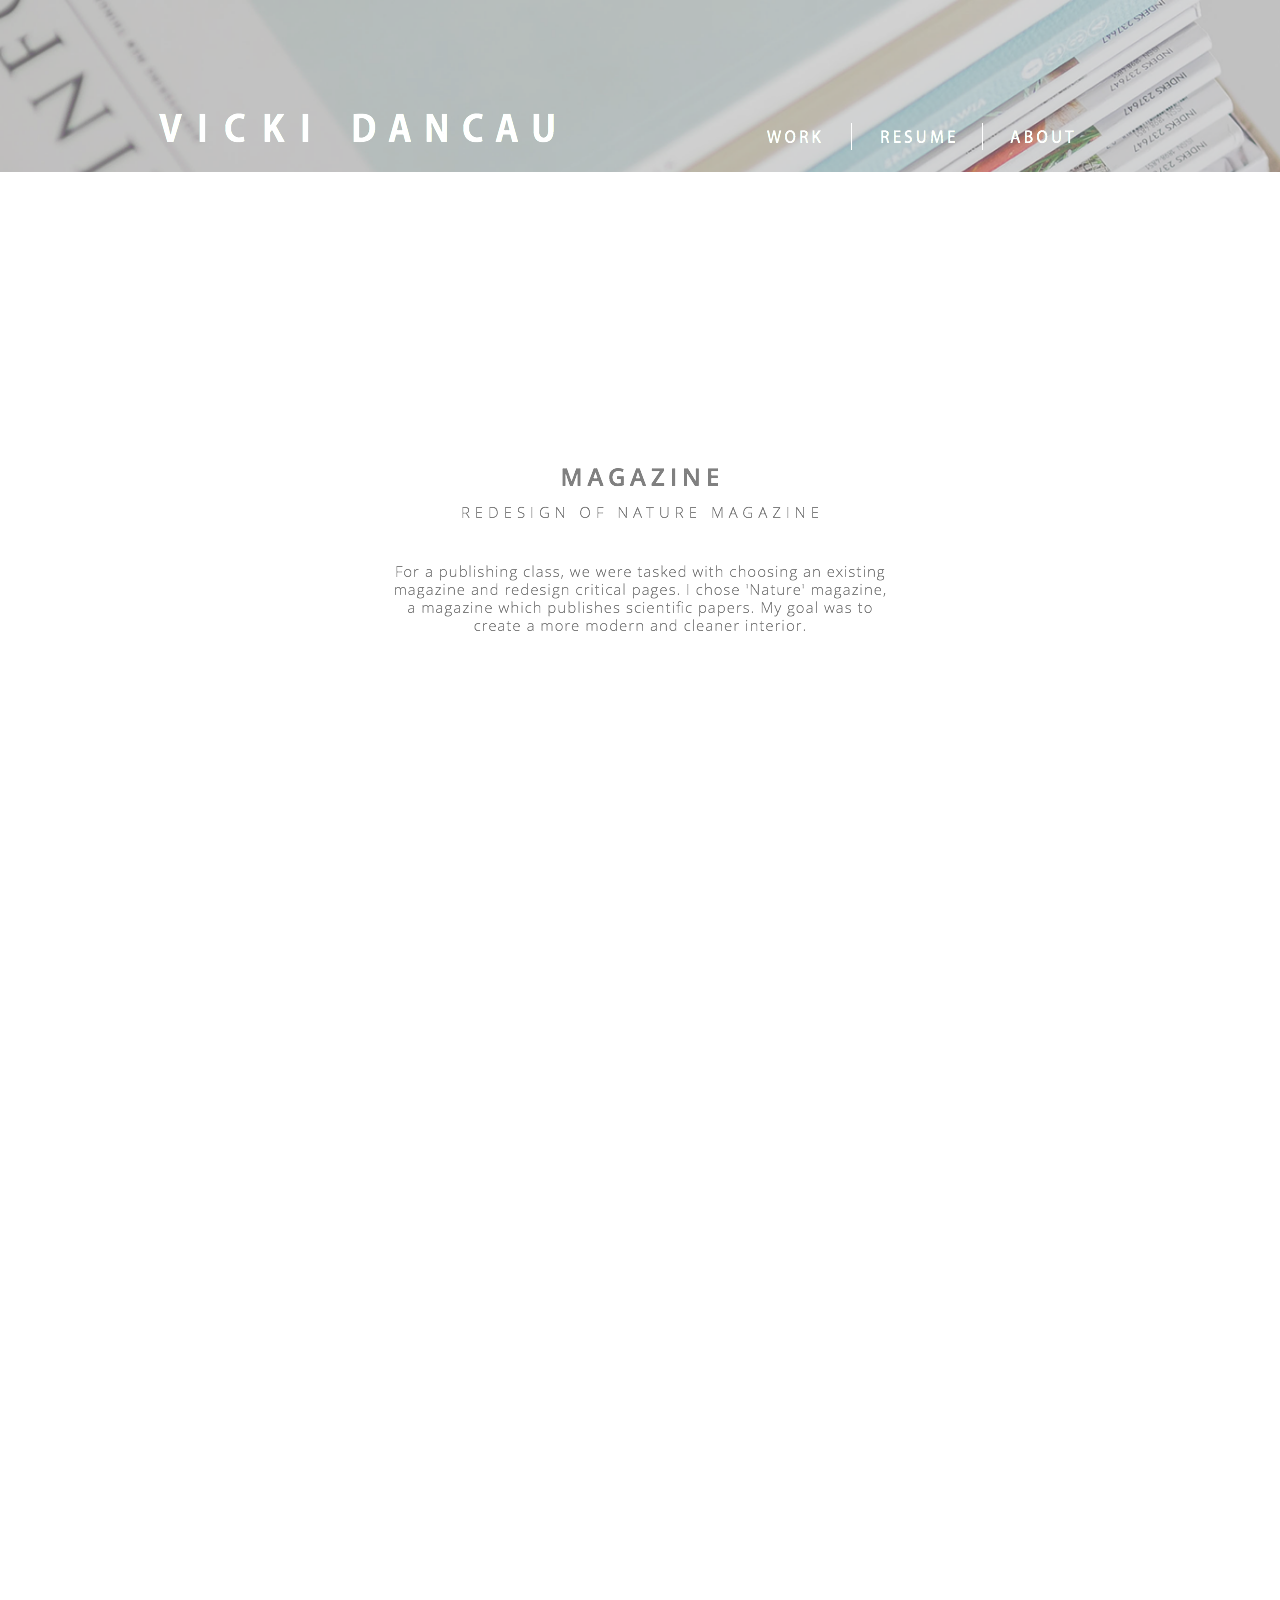
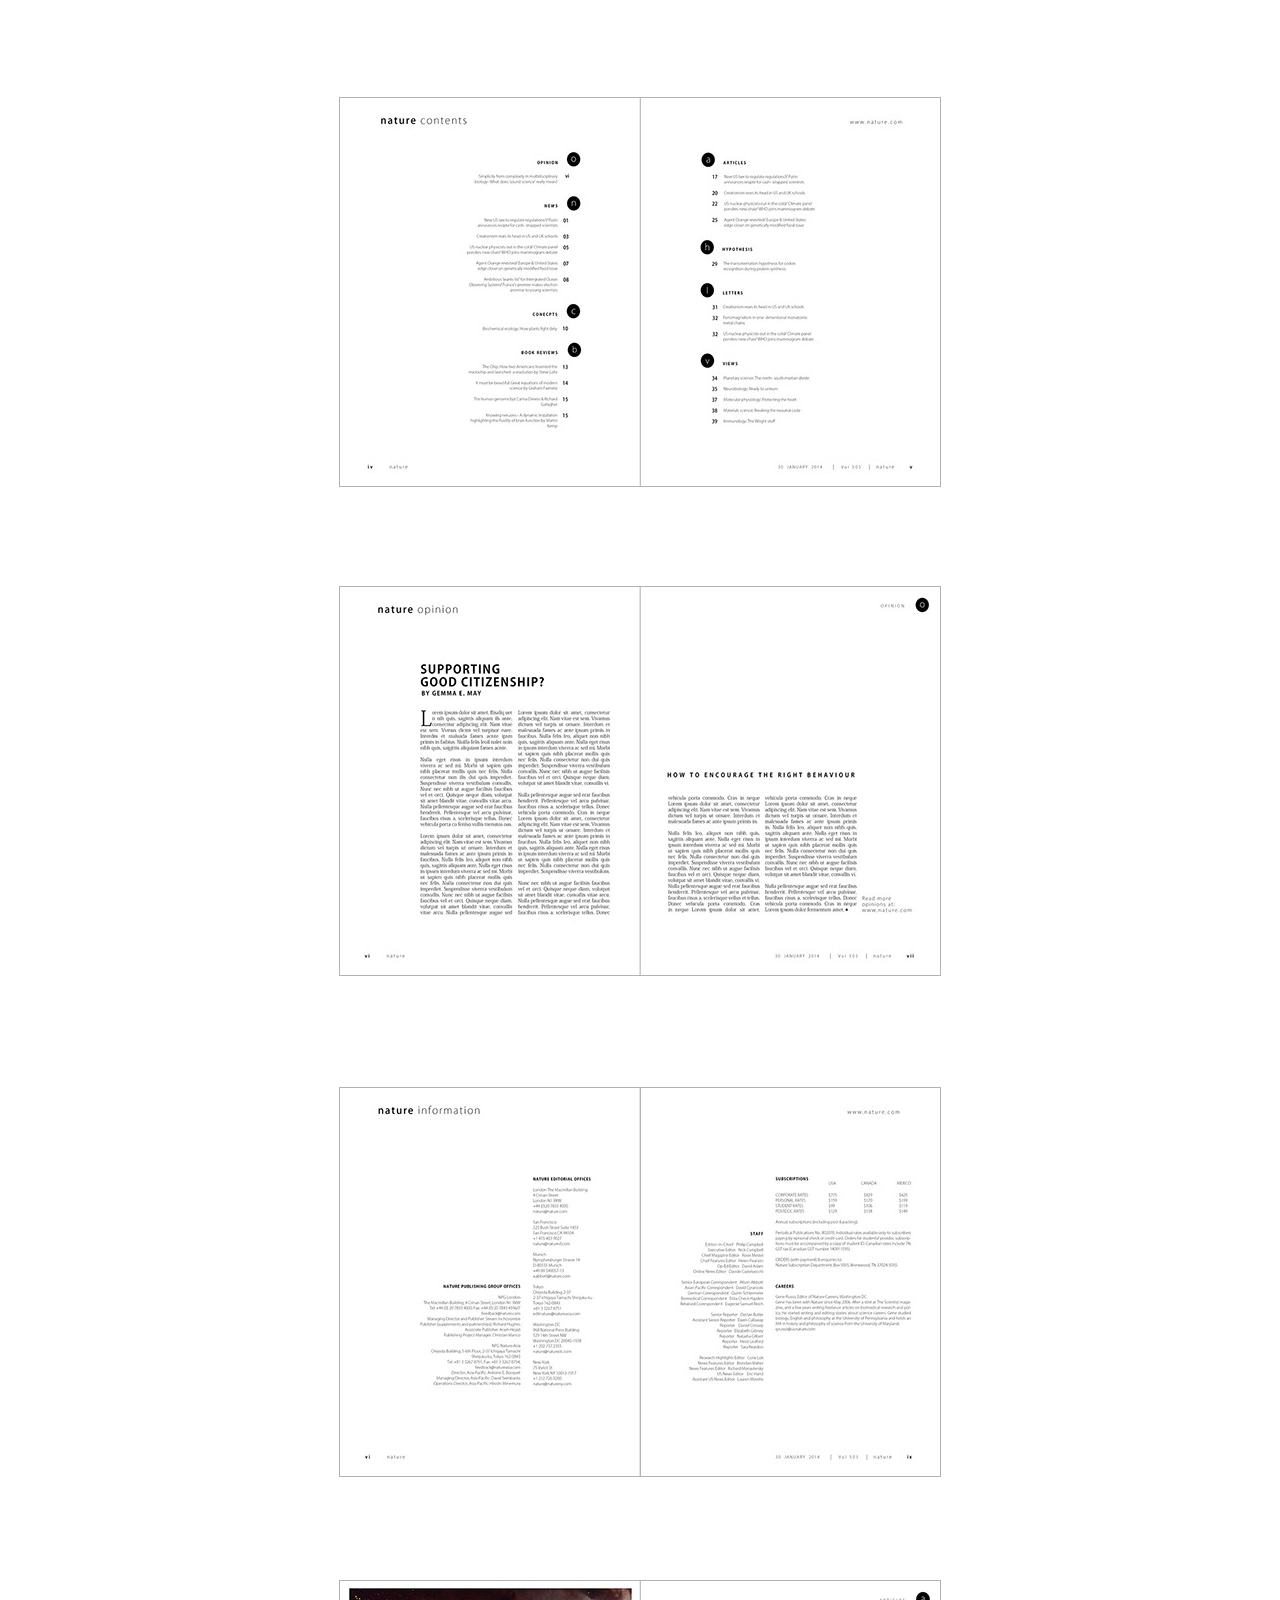
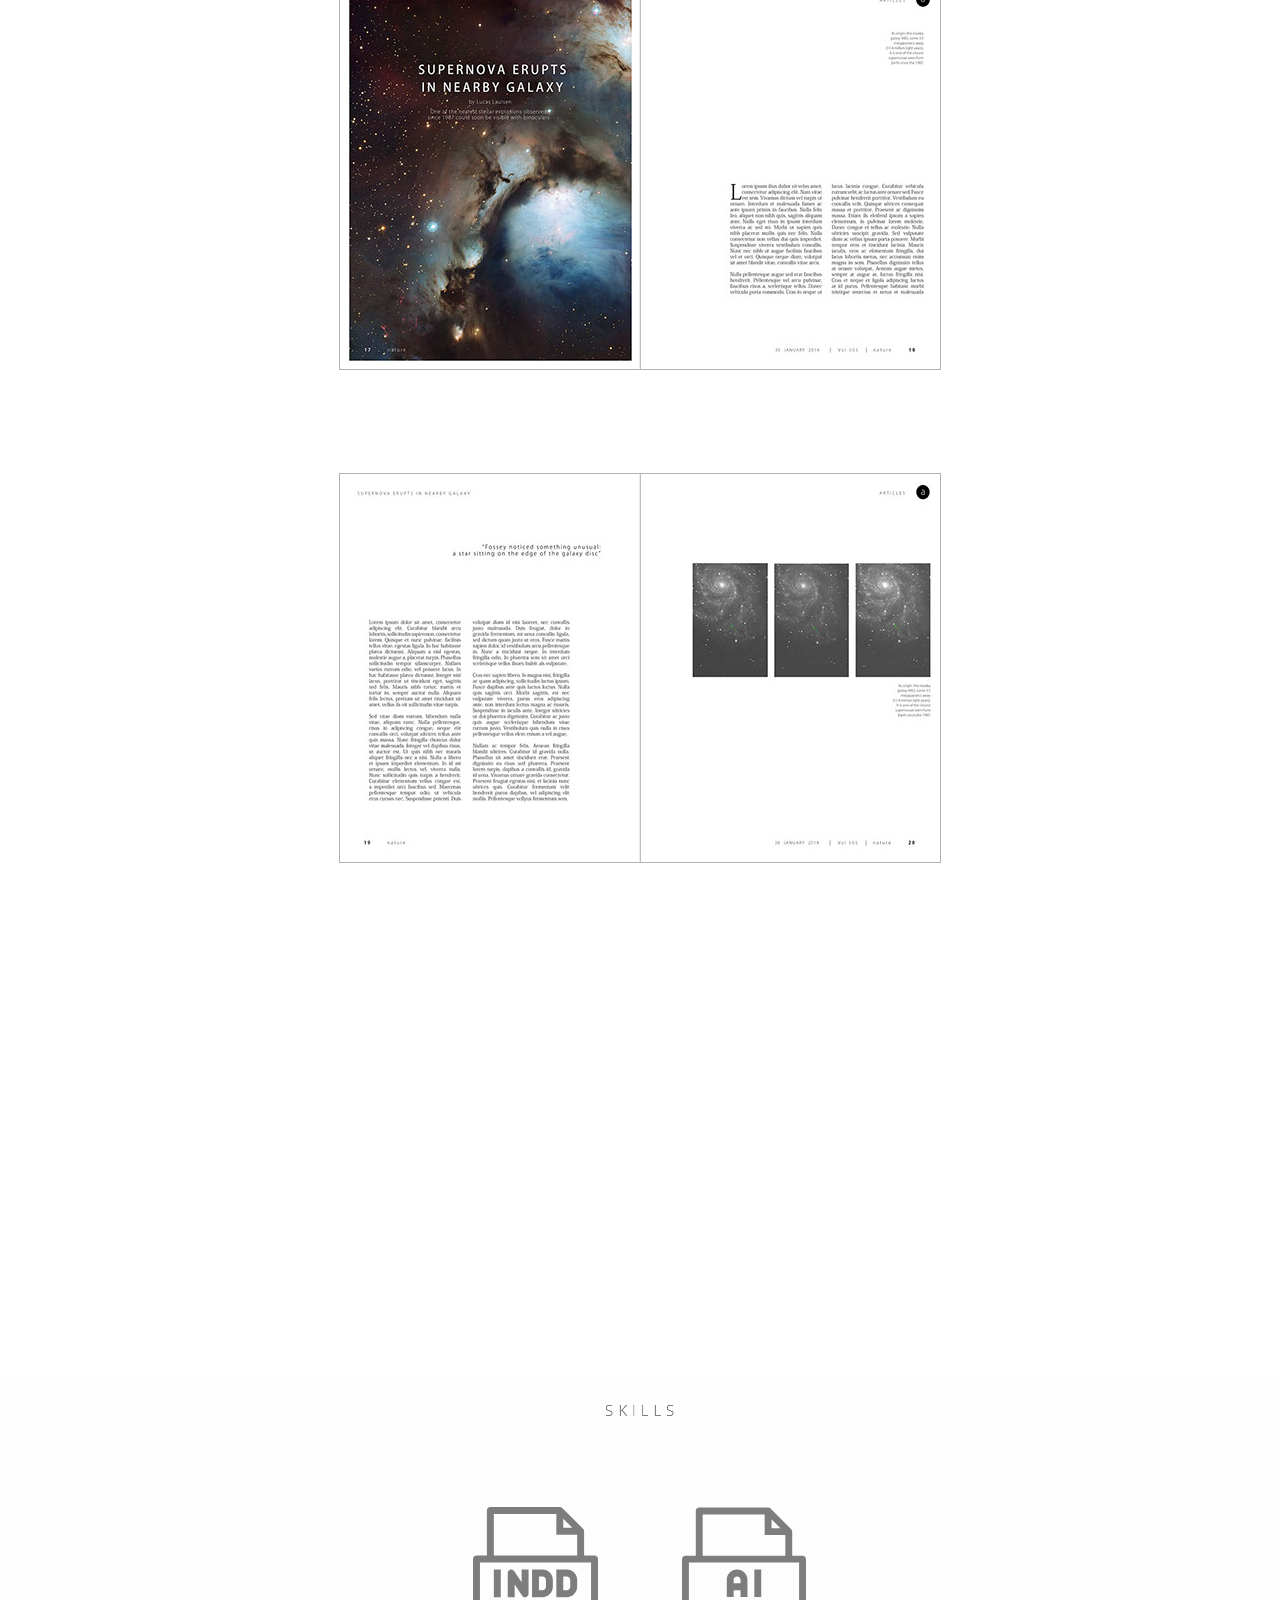
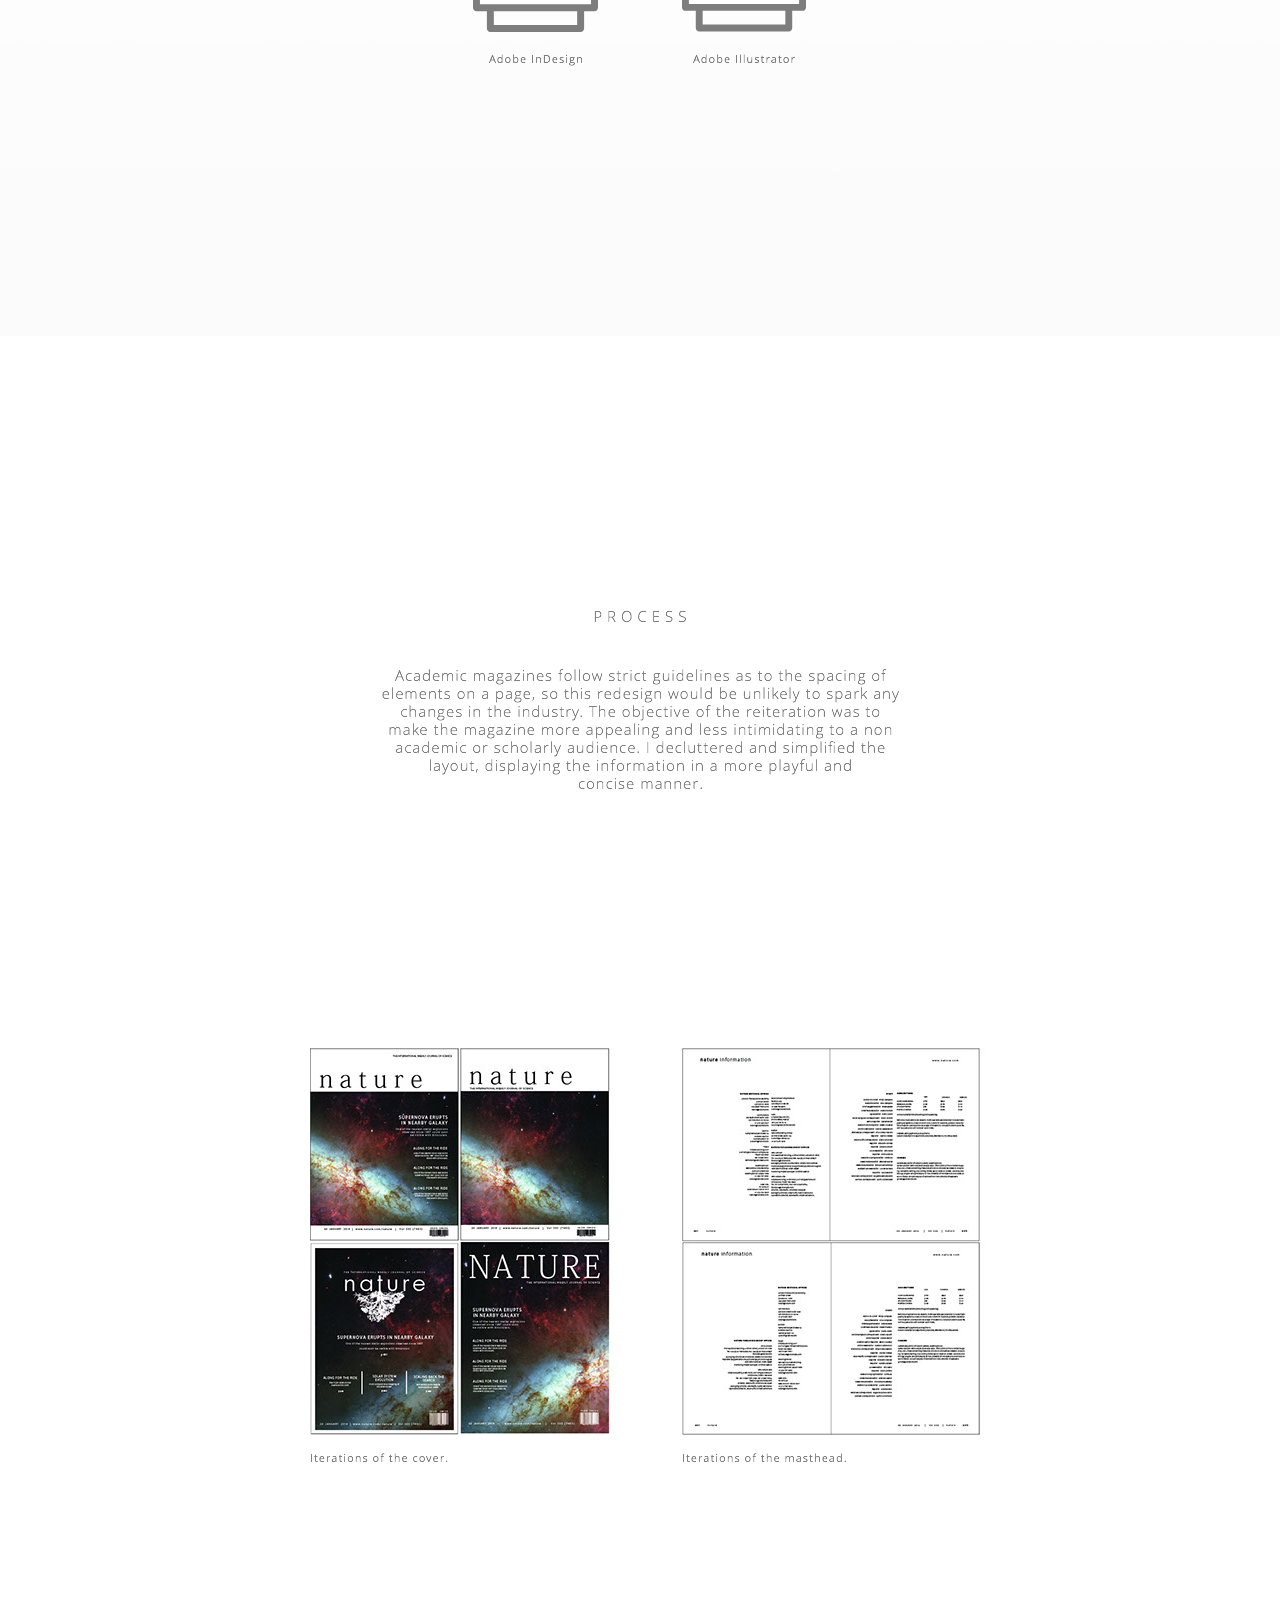
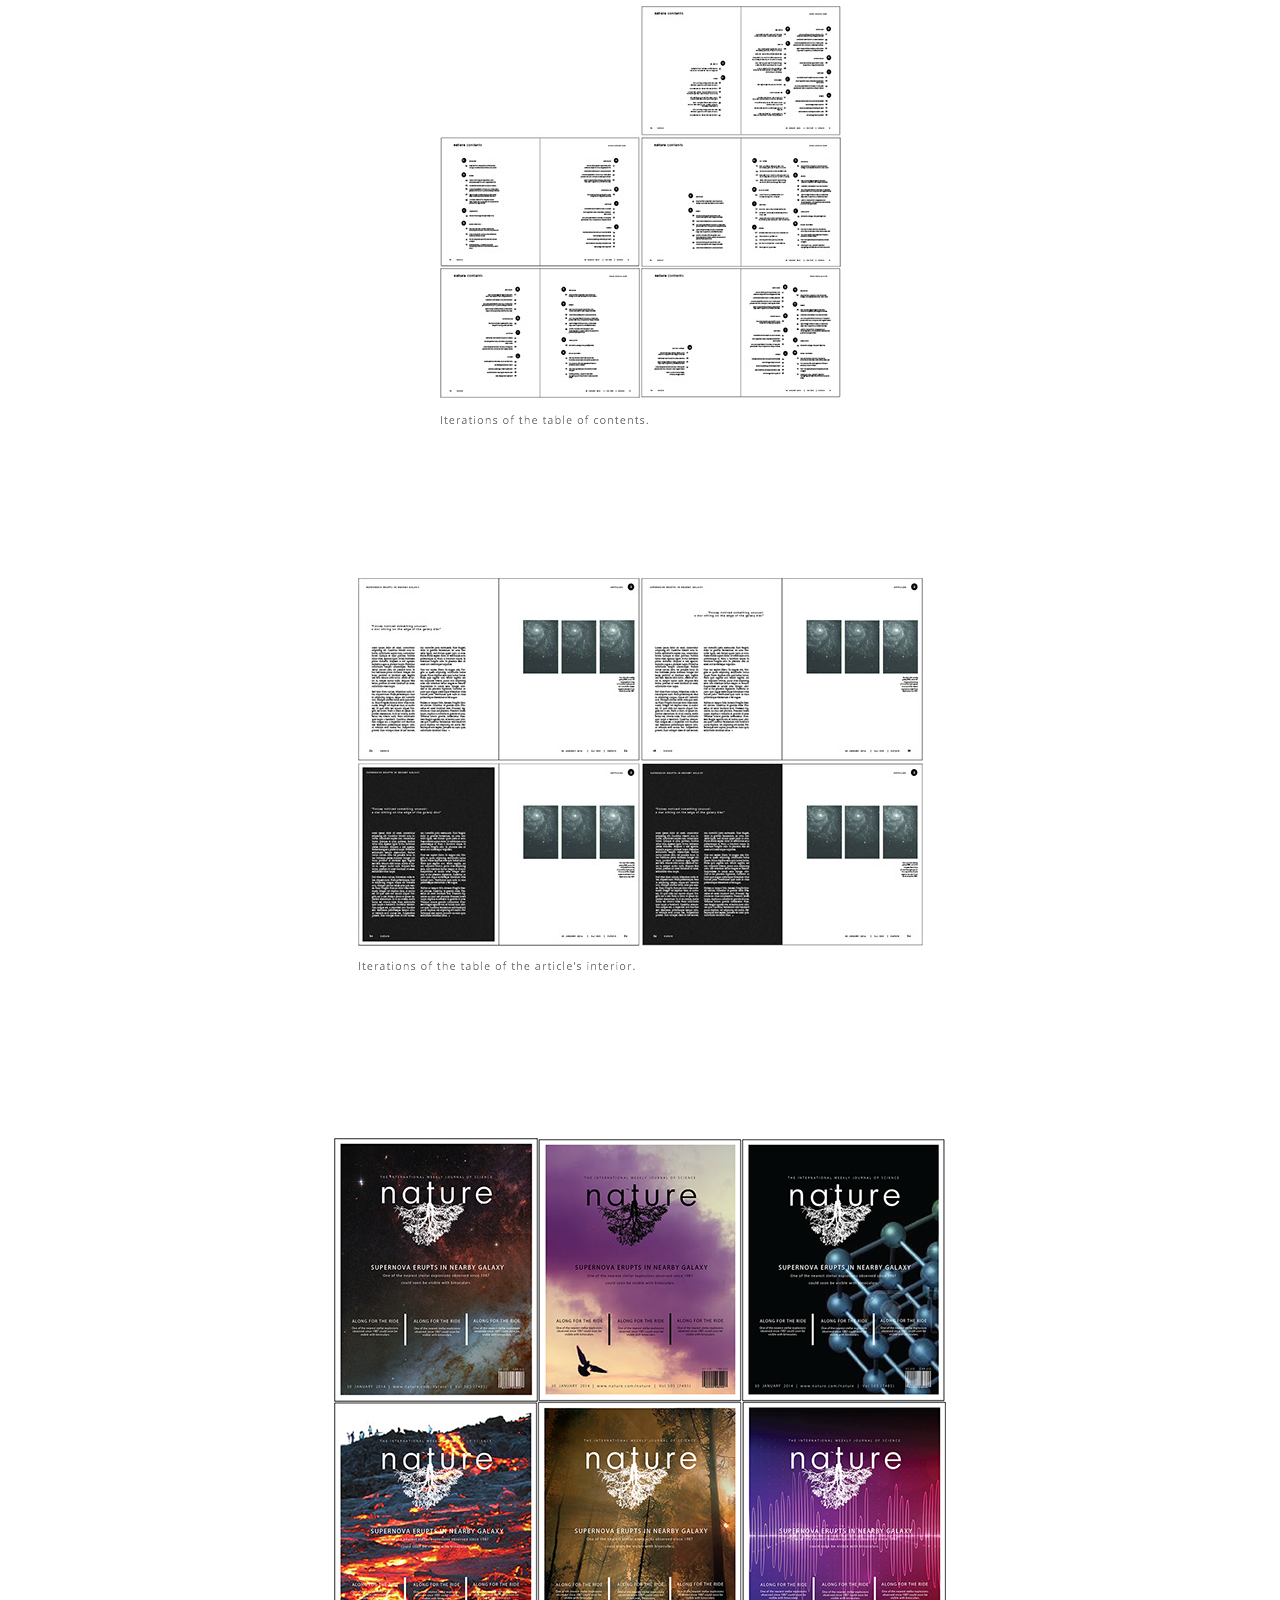
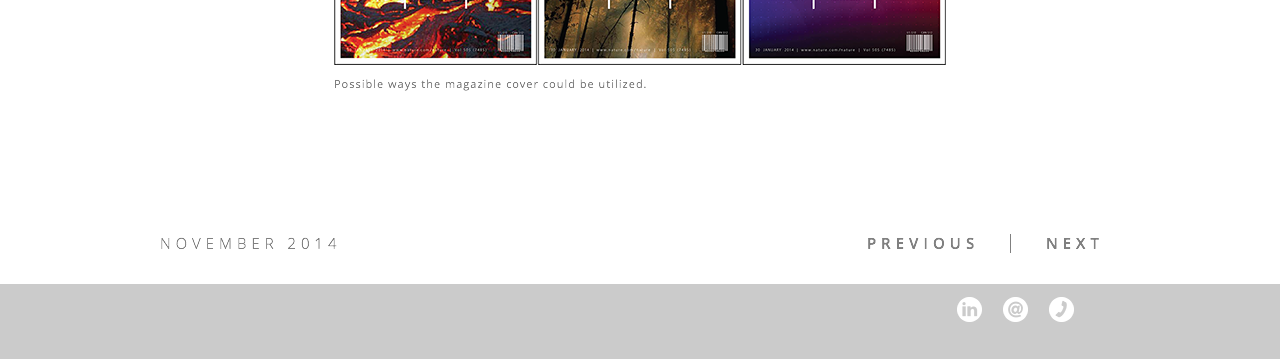
<file: magazine.html>
<!DOCTYPE html>
<html class="nojs html" lang="en-US">
 <head>

  <script type="text/javascript">
   if(typeof Muse == "undefined") window.Muse = {}; window.Muse.assets = {"required":["jquery-1.8.3.min.js", "museutils.js", "jquery.musepolyfill.bgsize.js", "jquery.musemenu.js", "jquery.watch.js", "jquery.scrolleffects.js", "magazine.css"], "outOfDate":[]};
</script>
  
  <meta http-equiv="Content-type" content="text/html;charset=UTF-8"/>
  <meta name="generator" content="2015.1.0.342"/>
  <title>MAGAZINE | Vicki Dancau</title>
  <!-- CSS -->
  <link rel="stylesheet" type="text/css" href="css/site_global.css?248263684"/>
  <link rel="stylesheet" type="text/css" href="css/master_main.css?252862352"/>
  <link rel="stylesheet" type="text/css" href="css/magazine.css?326484613" id="pagesheet"/>
  <!-- Other scripts -->
  <script type="text/javascript">
   document.documentElement.className = document.documentElement.className.replace(/\bnojs\b/g, 'js');
</script>
  <!-- JS includes -->
  <!--[if lt IE 9]>
  <script src="scripts/html5shiv.js?4241844378" type="text/javascript"></script>
  <![endif]-->
   </head>
 <body>

  <div class="clearfix" id="page"><!-- column -->
   <div class="position_content" id="page_position_content">
    <div class="browser_width" id="u95-3-bw">
     <div class="clearfix pinned-colelem" id="u95-3"><!-- content -->
      <p>&nbsp;</p>
     </div>
    </div>
    <div class="clearfix colelem" id="pu154-5"><!-- group -->
     <a class="nonblock nontext grpelem" id="u154-5" href="index.html"><!-- rasterized frame --><img id="u154-5_img" alt="VICKI DANCAU" width="514" height="48" src="images/u154-5.png" data-hidpi-src="images/u154-5_2x.png"/></a>
     <div class="clearfix grpelem" id="u96"><!-- group -->
      <nav class="MenuBar clearfix grpelem" id="menuu97"><!-- horizontal box -->
       <div class="MenuItemContainer clearfix grpelem" id="u98"><!-- vertical box -->
        <a class="nonblock nontext MenuItem MenuItemWithSubMenu clearfix colelem" id="u136" href="index.html"><!-- horizontal box --><div class="MenuItemLabel NoWrap grpelem" id="u137-4"><!-- rasterized frame --><div id="u137-4_clip"><img id="u137-4_img" alt="WORK" width="122" height="19" src="images/u137-4.png" data-hidpi-src="images/u137-4_2x.png"/></div></div></a>
        <div class="SubMenu MenuLevel1 clearfix" id="u99"><!-- vertical box -->
         <ul class="SubMenuView clearfix colelem" id="u100"><!-- vertical box -->
          <li class="MenuItemContainer clearfix colelem" id="u414"><!-- horizontal box --><a class="nonblock nontext MenuItem MenuItemWithSubMenu clearfix grpelem" id="u416" href="streams.html"><!-- horizontal box --><img class="MenuItemLabel NoWrap grpelem" id="u420-4" alt="STREAMS" width="114" height="17" src="images/u420-4.png" data-hidpi-src="images/u420-4_2x.png"/><!-- rasterized frame --></a></li>
          <li class="MenuItemContainer clearfix colelem" id="u447"><!-- horizontal box --><a class="nonblock nontext MenuItem MenuItemWithSubMenu clearfix grpelem" id="u448" href="hrsa.html"><!-- horizontal box --><img class="MenuItemLabel NoWrap grpelem" id="u450-4" alt="HRSA" width="114" height="17" src="images/u450-4.png" data-hidpi-src="images/u450-4_2x.png"/><!-- rasterized frame --></a></li>
          <li class="MenuItemContainer clearfix colelem" id="u480"><!-- horizontal box --><a class="nonblock nontext MenuItem MenuItemWithSubMenu clearfix grpelem" id="u481" href="mini-book.html"><!-- horizontal box --><img class="MenuItemLabel NoWrap grpelem" id="u483-4" alt="MINI BOOK" width="114" height="17" src="images/u483-4.png" data-hidpi-src="images/u483-4_2x.png"/><!-- rasterized frame --></a></li>
          <li class="MenuItemContainer clearfix colelem" id="u513"><!-- horizontal box --><a class="nonblock nontext MenuItem MenuItemWithSubMenu MuseMenuActive clearfix grpelem" id="u516" href="magazine.html"><!-- horizontal box --><img class="MenuItemLabel NoWrap grpelem" id="u518-4" alt="MAGAZINE" width="114" height="17" src="images/u518-4.png" data-hidpi-src="images/u518-4_2x.png"/><!-- rasterized frame --></a></li>
          <li class="MenuItemContainer clearfix colelem" id="u546"><!-- horizontal box --><a class="nonblock nontext MenuItem MenuItemWithSubMenu clearfix grpelem" id="u549" href="mural.html"><!-- horizontal box --><img class="MenuItemLabel NoWrap grpelem" id="u550-4" alt="MURAL" width="114" height="17" src="images/u550-4.png" data-hidpi-src="images/u550-4_2x.png"/><!-- rasterized frame --></a></li>
         </ul>
        </div>
       </div>
       <div class="MenuItemContainer clearfix grpelem" id="u348"><!-- vertical box -->
        <a class="nonblock nontext MenuItem MenuItemWithSubMenu clearfix colelem" id="u349" href="resume.html"><!-- horizontal box --><div class="MenuItemLabel NoWrap grpelem" id="u352-4"><!-- rasterized frame --><div id="u352-4_clip"><img id="u352-4_img" alt="RESUME" width="122" height="19" src="images/u352-4.png" data-hidpi-src="images/u352-4_2x.png"/></div></div></a>
       </div>
       <div class="MenuItemContainer clearfix grpelem" id="u381"><!-- vertical box -->
        <a class="nonblock nontext MenuItem MenuItemWithSubMenu clearfix colelem" id="u382" href="about.html"><!-- horizontal box --><div class="MenuItemLabel NoWrap grpelem" id="u383-4"><!-- rasterized frame --><div id="u383-4_clip"><img id="u383-4_img" alt="ABOUT" width="122" height="19" src="images/u383-4.png" data-hidpi-src="images/u383-4_2x.png"/></div></div></a>
       </div>
      </nav>
     </div>
     <div class="grpelem" id="u155"><!-- simple frame --></div>
    </div>
    <div class="browser_width colelem" id="u1245-bw">
     <div id="u1245"><!-- group -->
      <div class="clearfix" id="u1245_align_to_page">
       <div class="clearfix grpelem" id="u1265"><!-- column -->
        <img class="colelem" id="u1267-4" alt="MAGAZINE" width="500" height="32" src="images/u1267-4.png" data-hidpi-src="images/u1267-4_2x.png"/><!-- rasterized frame -->
        <img class="colelem" id="u1268-4" alt="REDESIGN OF NATURE MAGAZINE" width="500" height="50" src="images/u1268-4.png" data-hidpi-src="images/u1268-4_2x.png"/><!-- rasterized frame -->
        <img class="colelem" id="u1266-4" alt="For a publishing class, we were tasked with choosing an existing magazine and redesign critical pages. I chose 'Nature' magazine, a magazine which publishes scientific papers. My goal was to create a more modern and cleaner interior." width="500" height="72" src="images/u1266-4.png" data-hidpi-src="images/u1266-4_2x.png"/><!-- rasterized frame -->
       </div>
      </div>
     </div>
    </div>
    <div class="browser_width colelem" id="u1244-bw">
     <div class="museBGSize" id="u1244"><!-- simple frame --></div>
    </div>
    <div class="clearfix colelem" id="pu1246"><!-- group -->
     <div class="browser_width grpelem" id="u1246-bw">
      <div id="u1246"><!-- column -->
       <div class="clearfix" id="u1246_align_to_page">
        <div class="clip_frame colelem" id="u1275"><!-- image -->
         <img class="block" id="u1275_img" src="images/pub231vickidancau4.jpg" data-hidpi-src="images/pub231vickidancau4_2x.jpg" alt="" width="600" height="388"/>
        </div>
        <div class="clip_frame colelem" id="u1277"><!-- image -->
         <img class="block" id="u1277_img" src="images/pub231vickidancau5.jpg" data-hidpi-src="images/pub231vickidancau5_2x.jpg" alt="" width="600" height="388"/>
        </div>
        <div class="clip_frame colelem" id="u1279"><!-- image -->
         <img class="block" id="u1279_img" src="images/pub231vickidancau6.jpg" data-hidpi-src="images/pub231vickidancau6_2x.jpg" alt="" width="600" height="388"/>
        </div>
        <div class="clip_frame colelem" id="u1281"><!-- image -->
         <img class="block" id="u1281_img" src="images/pub231vickidancau7.jpg" data-hidpi-src="images/pub231vickidancau7_2x.jpg" alt="" width="600" height="388"/>
        </div>
        <div class="clip_frame colelem" id="u1283"><!-- image -->
         <img class="block" id="u1283_img" src="images/pub231vickidancau8.jpg" data-hidpi-src="images/pub231vickidancau8_2x.jpg" alt="" width="600" height="388"/>
        </div>
        <div class="clearfix colelem" id="u1270"><!-- column -->
         <img class="colelem" id="u1271-4" alt="PROCESS" width="500" height="50" src="images/u1271-4.png" data-hidpi-src="images/u1271-4_2x.png"/><!-- rasterized frame -->
         <img class="colelem" id="u1272-6" alt="Academic magazines follow strict guidelines as to the spacing of elements on a page, so this redesign would be unlikely to spark any changes in the industry. The objective of the reiteration was to make the magazine more appealing and less intimidating to a non academic or scholarly audience. I decluttered and simplified the layout, displaying the information in a more playful and concise manner." width="523" height="126" src="images/u1272-6.png" data-hidpi-src="images/u1272-6_2x.png"/><!-- rasterized frame -->
        </div>
        <div class="clearfix colelem" id="pu1256"><!-- group -->
         <div class="clip_frame grpelem" id="u1256"><!-- image -->
          <img class="block" id="u1256_img" src="images/untitled-2.jpg" data-hidpi-src="images/untitled-2_2x.jpg" alt="" width="320" height="387"/>
         </div>
         <div class="clip_frame grpelem" id="u1252"><!-- image -->
          <img class="block" id="u1252_img" src="images/untitled-5.jpg" data-hidpi-src="images/untitled-5_2x.jpg" alt="" width="381" height="387"/>
         </div>
        </div>
        <div class="clearfix colelem" id="pu1856-4"><!-- group -->
         <img class="grpelem" id="u1856-4" alt="Iterations of the cover." width="259" height="35" src="images/u1856-4.png" data-hidpi-src="images/u1856-4_2x.png"/><!-- rasterized frame -->
         <img class="grpelem" id="u1865-4" alt="Iterations of the masthead." width="259" height="35" src="images/u1865-4.png" data-hidpi-src="images/u1865-4_2x.png"/><!-- rasterized frame -->
        </div>
        <div class="clip_frame colelem" id="u1250"><!-- image -->
         <img class="block" id="u1250_img" src="images/untitled-3.jpg" data-hidpi-src="images/untitled-3_2x.jpg" alt="" width="401" height="392"/>
        </div>
        <img class="colelem" id="u1868-4" alt="Iterations of the table of contents." width="259" height="35" src="images/u1868-4.png" data-hidpi-src="images/u1868-4_2x.png"/><!-- rasterized frame -->
        <div class="clip_frame colelem" id="u1254"><!-- image -->
         <img class="block" id="u1254_img" src="images/untitled-6.jpg" data-hidpi-src="images/untitled-6_2x.jpg" alt="" width="565" height="368"/>
        </div>
        <img class="colelem" id="u1871-4" alt="Iterations of the table of the article's interior." width="308" height="35" src="images/u1871-4.png" data-hidpi-src="images/u1871-4_2x.png"/><!-- rasterized frame -->
        <div class="clip_frame colelem" id="u1248"><!-- image -->
         <img class="block" id="u1248_img" src="images/nature%20ex.png" data-hidpi-src="images/nature%20ex_2x.png" alt="" width="612" height="527"/>
        </div>
        <img class="colelem" id="u1874-4" alt="Possible ways the magazine cover could be utilized. " width="405" height="35" src="images/u1874-4.png" data-hidpi-src="images/u1874-4_2x.png"/><!-- rasterized frame -->
        <div class="clearfix colelem" id="u1260"><!-- group -->
         <img class="grpelem" id="u1261-4" alt="NOVEMBER 2014" width="418" height="50" src="images/u1261-4.png" data-hidpi-src="images/u1261-4_2x.png"/><!-- rasterized frame -->
         <div class="clearfix grpelem" id="u1262"><!-- group -->
          <a class="nonblock nontext grpelem" id="u1263-5" href="mini-book.html"><!-- rasterized frame --><img id="u1263-5_img" alt="PREVIOUS " width="144" height="19" src="images/u1263-5.png" data-hidpi-src="images/u1263-5_2x.png"/></a>
          <a class="nonblock nontext grpelem" id="u1264-4" href="mural.html"><!-- rasterized frame --><img id="u1264-4_img" alt="NEXT" width="59" height="21" src="images/u1264-4.png" data-hidpi-src="images/u1264-4_2x.png"/></a>
         </div>
        </div>
       </div>
      </div>
     </div>
     <div class="browser_width grpelem" id="u1247-bw">
      <div class="museBGSize" id="u1247"><!-- simple frame --></div>
     </div>
     <div class="clip_frame grpelem" id="u1258"><!-- svg -->
      <img class="svg" id="u1259" src="images/pasted-svg-90x90.svg" width="124" height="133" alt="" data-mu-svgfallback="images/pasted%20svg%2090x90_poster_.png"/>
     </div>
     <img class="grpelem" id="u1269-4" alt="SKILLS" width="500" height="50" src="images/u1269-4.png" data-hidpi-src="images/u1269-4_2x.png"/><!-- rasterized frame -->
     <div class="clip_frame grpelem" id="u1273"><!-- svg -->
      <img class="svg" id="u1274" src="images/pasted-svg-90x902.svg" width="125" height="133" alt="" data-mu-svgfallback="images/pasted%20svg%2090x90_poster_2.png"/>
     </div>
     <img class="grpelem" id="u1847-4" alt="Adobe Illustrator" width="124" height="35" src="images/u1847-4.png" data-hidpi-src="images/u1847-4_2x.png"/><!-- rasterized frame -->
     <img class="grpelem" id="u1853-4" alt="Adobe InDesign" width="124" height="35" src="images/u1853-4.png" data-hidpi-src="images/u1853-4_2x.png"/><!-- rasterized frame -->
    </div>
    <div class="verticalspacer"></div>
    <div class="clearfix colelem" id="pu94"><!-- group -->
     <div class="browser_width grpelem" id="u94-bw">
      <div id="u94"><!-- simple frame --></div>
     </div>
     <div class="clearfix grpelem" id="u156"><!-- group -->
      <a class="nonblock nontext clip_frame grpelem" id="u159" href="https://www.linkedin.com/in/vickidancau"><!-- image --><img class="block" id="u159_img" src="images/linkedin.png" data-hidpi-src="images/linkedin_2x.png" alt="" width="25" height="25"/></a>
      <a class="nonblock nontext clip_frame grpelem" id="u161" href="mailto:vdancau@sfu.ca"><!-- image --><img class="block" id="u161_img" src="images/email.png" data-hidpi-src="images/email_2x.png" alt="" width="25" height="25"/></a>
      <a class="nonblock nontext clip_frame grpelem" id="u157" href="tel:7789962518"><!-- image --><img class="block" id="u157_img" src="images/phone.png" data-hidpi-src="images/phone_2x.png" alt="" width="25" height="25"/></a>
     </div>
    </div>
   </div>
  </div>
  <!-- JS includes -->
  <script type="text/javascript">
   if (document.location.protocol != 'https:') document.write('\x3Cscript src="http://musecdn.businesscatalyst.com/scripts/4.0/jquery-1.8.3.min.js" type="text/javascript">\x3C/script>');
</script>
  <script type="text/javascript">
   window.jQuery || document.write('\x3Cscript src="scripts/jquery-1.8.3.min.js" type="text/javascript">\x3C/script>');
</script>
  <script src="scripts/museutils.js?4190794036" type="text/javascript"></script>
  <script src="scripts/whatinput.js?84559013" type="text/javascript"></script>
  <script src="scripts/jquery.musemenu.js?3866264083" type="text/javascript"></script>
  <script src="scripts/jquery.watch.js?349565855" type="text/javascript"></script>
  <script src="scripts/jquery.musepolyfill.bgsize.js?3792042506" type="text/javascript"></script>
  <script src="scripts/jquery.scrolleffects.js?3837774061" type="text/javascript"></script>
  <!-- Other scripts -->
  <script type="text/javascript">
   $(document).ready(function() { try {
(function(){var a={},b=function(a){if(a.match(/^rgb/))return a=a.replace(/\s+/g,"").match(/([\d\,]+)/gi)[0].split(","),(parseInt(a[0])<<16)+(parseInt(a[1])<<8)+parseInt(a[2]);if(a.match(/^\#/))return parseInt(a.substr(1),16);return 0};(function(){$('link[type="text/css"]').each(function(){var b=($(this).attr("href")||"").match(/\/?css\/([\w\-]+\.css)\?(\d+)/);b&&b[1]&&b[2]&&(a[b[1]]=b[2])})})();(function(){$("body").append('<div class="version" style="display:none; width:1px; height:1px;"></div>');
for(var c=$(".version"),d=0;d<Muse.assets.required.length;){var f=Muse.assets.required[d],g=f.match(/([\w\-\.]+)\.(\w+)$/),k=g&&g[1]?g[1]:null,g=g&&g[2]?g[2]:null;switch(g.toLowerCase()){case "css":k=k.replace(/\W/gi,"_").replace(/^([^a-z])/gi,"_$1");c.addClass(k);var g=b(c.css("color")),h=b(c.css("background-color"));g!=0||h!=0?(Muse.assets.required.splice(d,1),"undefined"!=typeof a[f]&&(g!=a[f]>>>24||h!=(a[f]&16777215))&&Muse.assets.outOfDate.push(f)):d++;c.removeClass(k);break;case "js":k.match(/^jquery-[\d\.]+/gi)&&
typeof $!="undefined"?Muse.assets.required.splice(d,1):d++;break;default:throw Error("Unsupported file type: "+g);}}c.remove();if(Muse.assets.outOfDate.length||Muse.assets.required.length)c="Some files on the server may be missing or incorrect. Clear browser cache and try again. If the problem persists please contact website author.",(d=location&&location.search&&location.search.match&&location.search.match(/muse_debug/gi))&&Muse.assets.outOfDate.length&&(c+="\nOut of date: "+Muse.assets.outOfDate.join(",")),d&&Muse.assets.required.length&&(c+="\nMissing: "+Muse.assets.required.join(",")),alert(c)})()})();/* body */
Muse.Utils.transformMarkupToFixBrowserProblemsPreInit();/* body */
Muse.Utils.detectScreenResolution();/* HiDPI screens */
Muse.Utils.prepHyperlinks(true);/* body */
Muse.Utils.resizeHeight('.browser_width');/* resize height */
Muse.Utils.requestAnimationFrame(function() { $('body').addClass('initialized'); });/* mark body as initialized */
Muse.Utils.fullPage('#page');/* 100% height page */
Muse.Utils.initWidget('.MenuBar', ['#bp_infinity'], function(elem) { return $(elem).museMenu(); });/* unifiedNavBar */
$('#u95-3').registerBackgroundPositionScrollEffect([{"speed":[0,0],"in":[-Infinity,0.02]},{"speed":[0,0],"in":[0.02,Infinity]}]);/* scroll effect */
$('#u1244').registerBackgroundPositionScrollEffect([{"speed":[0,0],"in":[-Infinity,940.75]},{"speed":[0,0],"in":[940.75,Infinity]}]);/* scroll effect */
Muse.Utils.showWidgetsWhenReady();/* body */
Muse.Utils.transformMarkupToFixBrowserProblems();/* body */
} catch(e) { if (e && 'function' == typeof e.notify) e.notify(); else Muse.Assert.fail('Error calling selector function:' + e); }});
</script>
   </body>
</html>
</file>
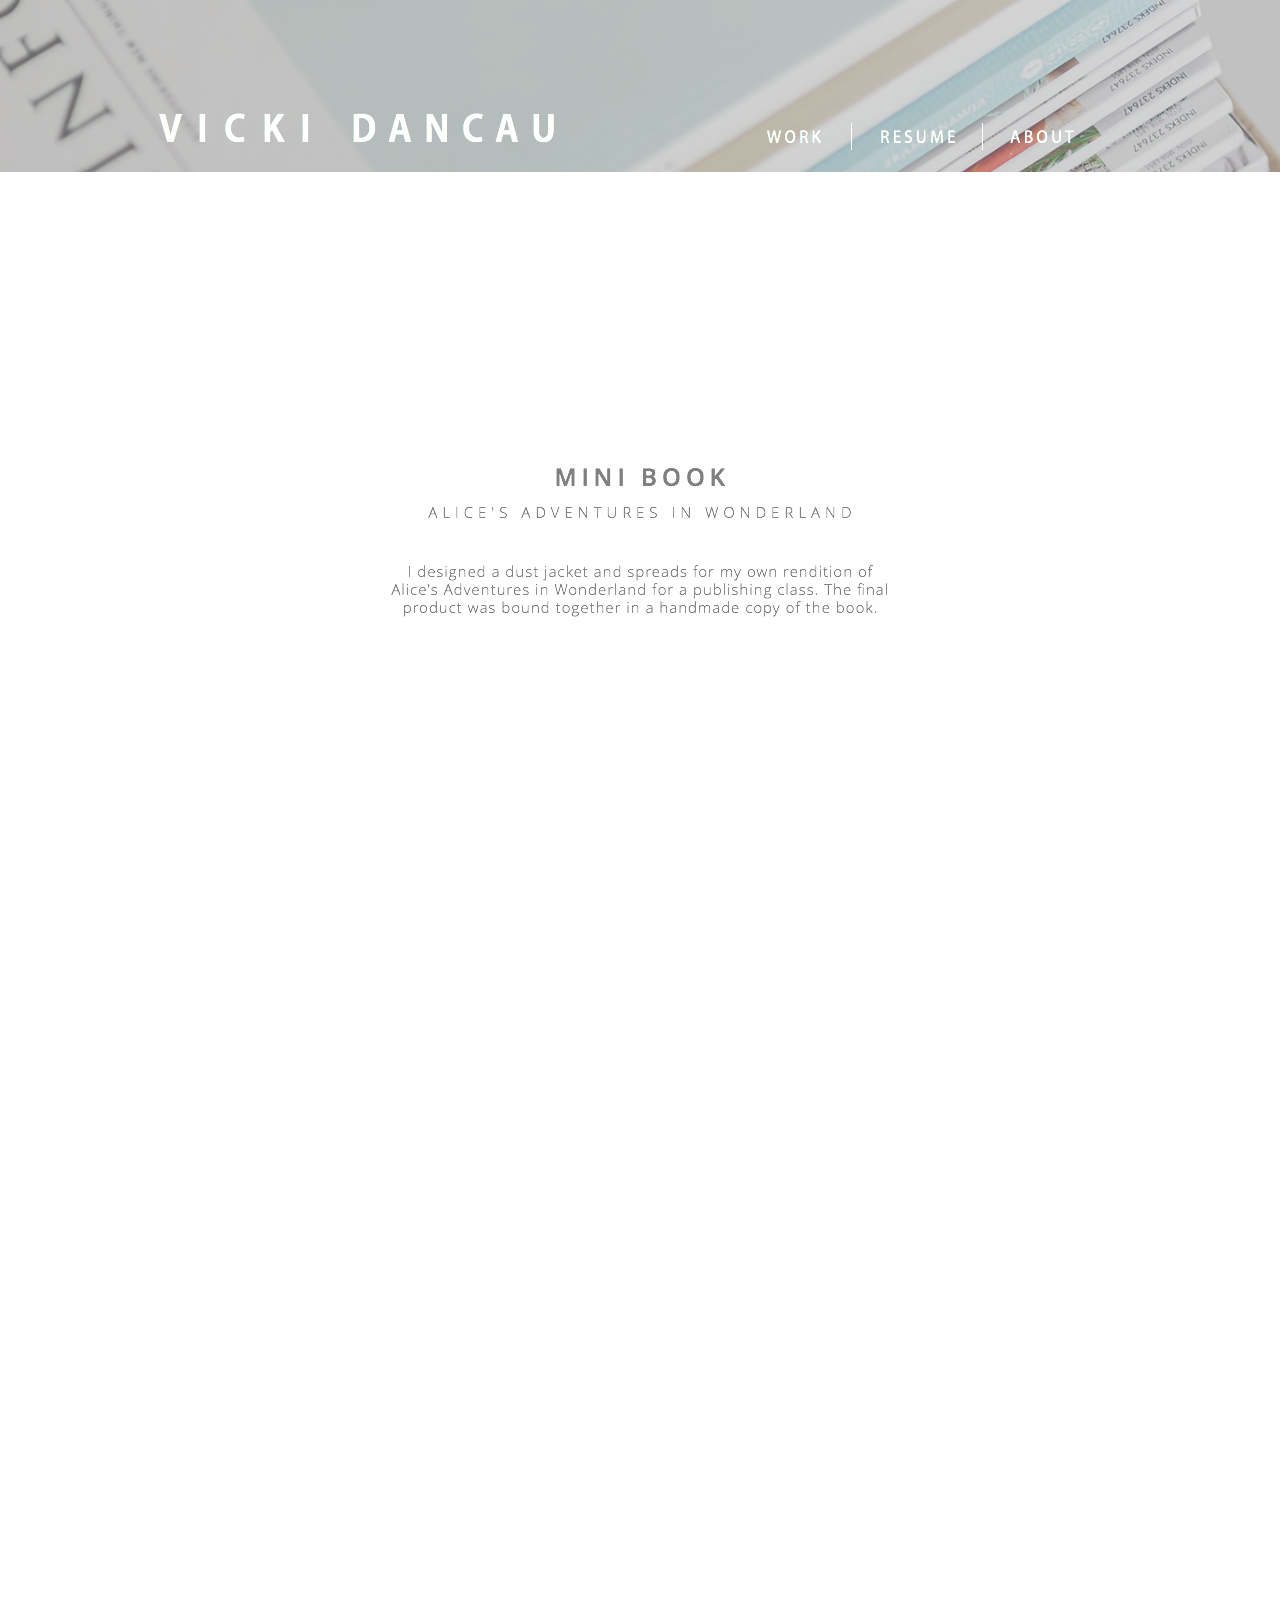
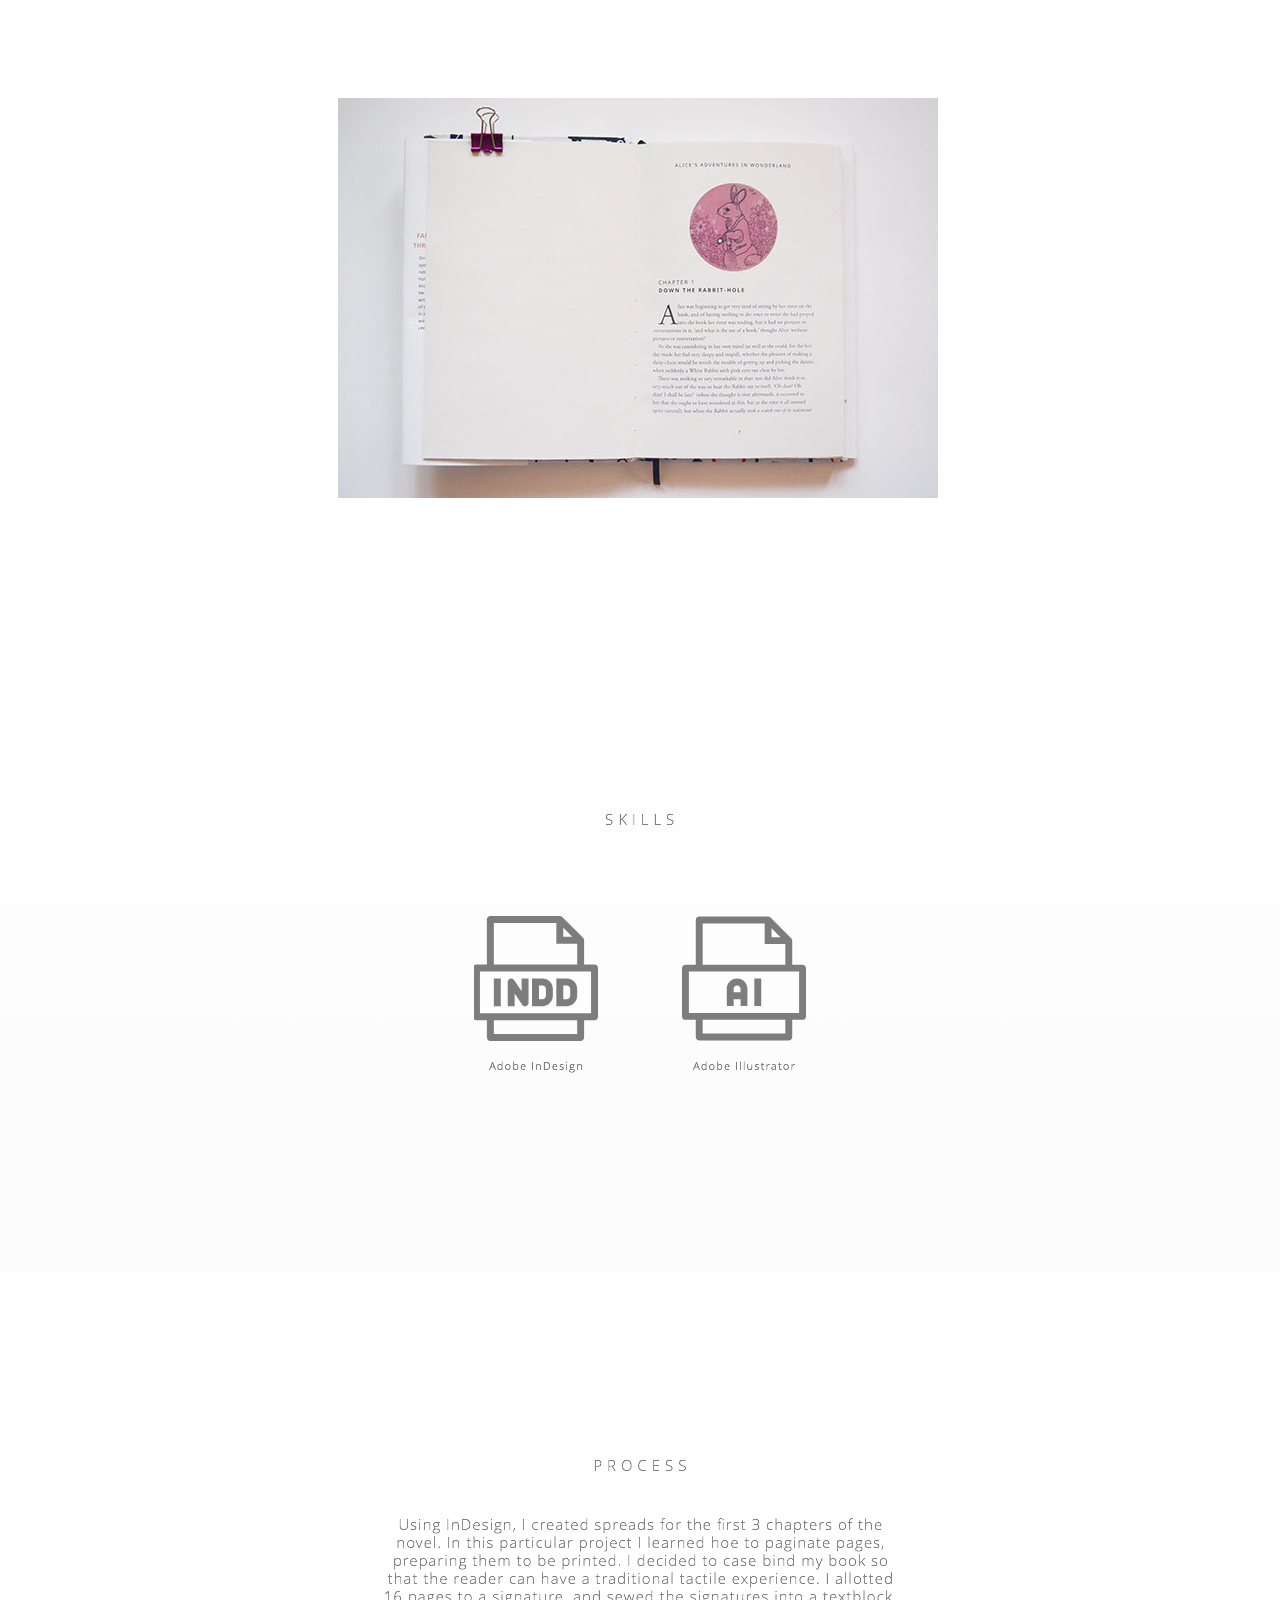
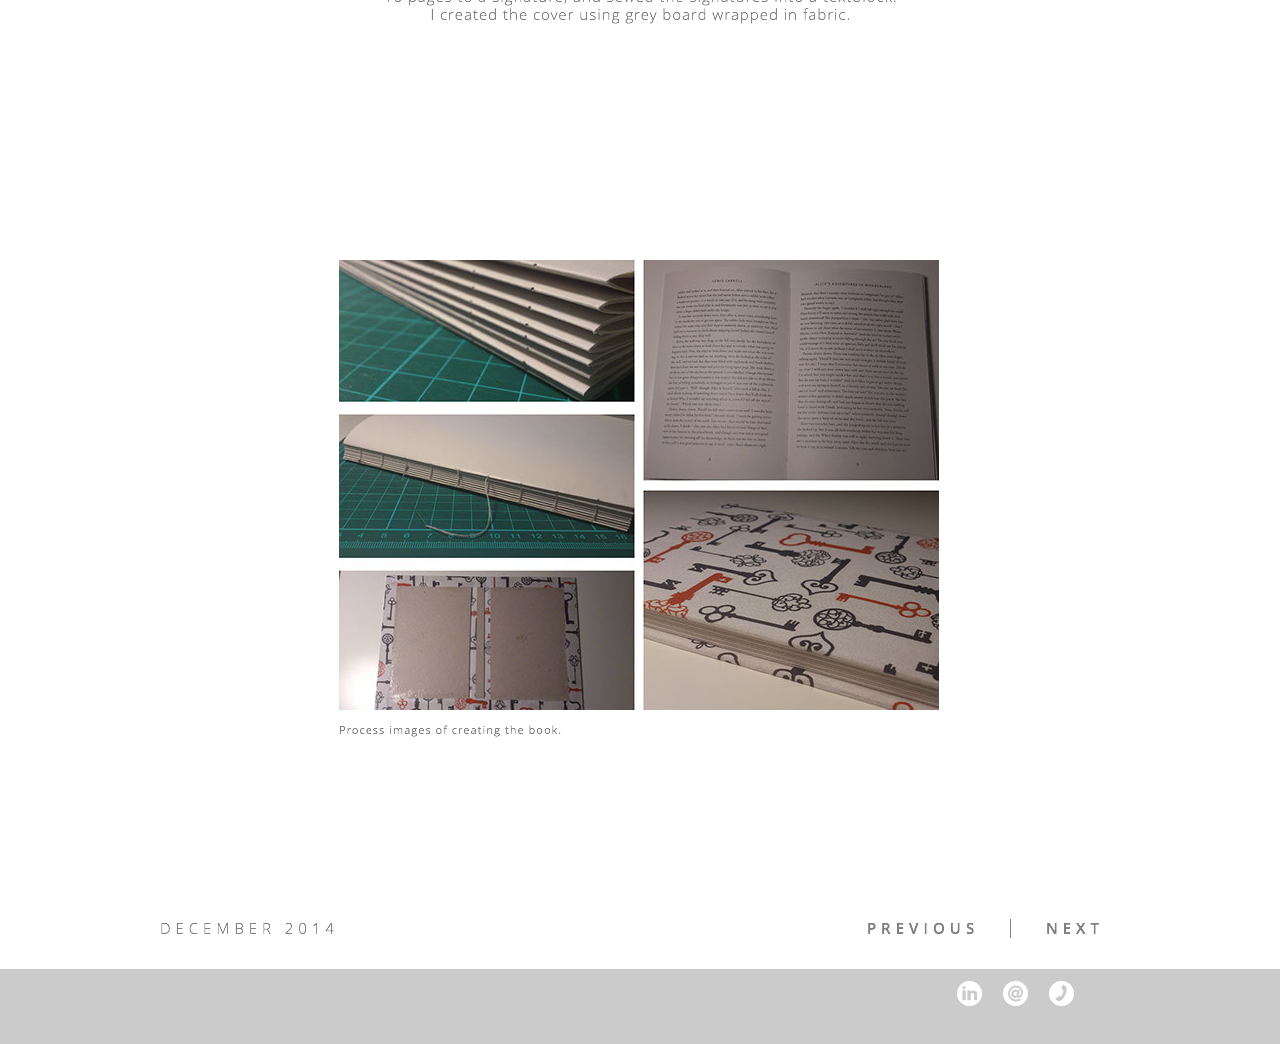
<file: mini-book.html>
<!DOCTYPE html>
<html class="nojs html" lang="en-US">
 <head>

  <script type="text/javascript">
   if(typeof Muse == "undefined") window.Muse = {}; window.Muse.assets = {"required":["jquery-1.8.3.min.js", "museutils.js", "jquery.musepolyfill.bgsize.js", "jquery.musemenu.js", "jquery.watch.js", "jquery.scrolleffects.js", "mini-book.css"], "outOfDate":[]};
</script>
  
  <meta http-equiv="Content-type" content="text/html;charset=UTF-8"/>
  <meta name="generator" content="2015.1.0.342"/>
  <title>MINI BOOK | Vicki Dancau</title>
  <!-- CSS -->
  <link rel="stylesheet" type="text/css" href="css/site_global.css?248263684"/>
  <link rel="stylesheet" type="text/css" href="css/master_main.css?252862352"/>
  <link rel="stylesheet" type="text/css" href="css/mini-book.css?510097428" id="pagesheet"/>
  <!-- Other scripts -->
  <script type="text/javascript">
   document.documentElement.className = document.documentElement.className.replace(/\bnojs\b/g, 'js');
</script>
  <!-- JS includes -->
  <!--[if lt IE 9]>
  <script src="scripts/html5shiv.js?4241844378" type="text/javascript"></script>
  <![endif]-->
   </head>
 <body>

  <div class="clearfix" id="page"><!-- column -->
   <div class="position_content" id="page_position_content">
    <div class="browser_width" id="u95-3-bw">
     <div class="clearfix pinned-colelem" id="u95-3"><!-- content -->
      <p>&nbsp;</p>
     </div>
    </div>
    <div class="clearfix colelem" id="pu154-5"><!-- group -->
     <a class="nonblock nontext grpelem" id="u154-5" href="index.html"><!-- rasterized frame --><img id="u154-5_img" alt="VICKI DANCAU" width="514" height="48" src="images/u154-5.png" data-hidpi-src="images/u154-5_2x.png"/></a>
     <div class="clearfix grpelem" id="u96"><!-- group -->
      <nav class="MenuBar clearfix grpelem" id="menuu97"><!-- horizontal box -->
       <div class="MenuItemContainer clearfix grpelem" id="u98"><!-- vertical box -->
        <a class="nonblock nontext MenuItem MenuItemWithSubMenu clearfix colelem" id="u136" href="index.html"><!-- horizontal box --><div class="MenuItemLabel NoWrap grpelem" id="u137-4"><!-- rasterized frame --><div id="u137-4_clip"><img id="u137-4_img" alt="WORK" width="122" height="19" src="images/u137-4.png" data-hidpi-src="images/u137-4_2x.png"/></div></div></a>
        <div class="SubMenu MenuLevel1 clearfix" id="u99"><!-- vertical box -->
         <ul class="SubMenuView clearfix colelem" id="u100"><!-- vertical box -->
          <li class="MenuItemContainer clearfix colelem" id="u414"><!-- horizontal box --><a class="nonblock nontext MenuItem MenuItemWithSubMenu clearfix grpelem" id="u416" href="streams.html"><!-- horizontal box --><img class="MenuItemLabel NoWrap grpelem" id="u420-4" alt="STREAMS" width="114" height="17" src="images/u420-4.png" data-hidpi-src="images/u420-4_2x.png"/><!-- rasterized frame --></a></li>
          <li class="MenuItemContainer clearfix colelem" id="u447"><!-- horizontal box --><a class="nonblock nontext MenuItem MenuItemWithSubMenu clearfix grpelem" id="u448" href="hrsa.html"><!-- horizontal box --><img class="MenuItemLabel NoWrap grpelem" id="u450-4" alt="HRSA" width="114" height="17" src="images/u450-4.png" data-hidpi-src="images/u450-4_2x.png"/><!-- rasterized frame --></a></li>
          <li class="MenuItemContainer clearfix colelem" id="u480"><!-- horizontal box --><a class="nonblock nontext MenuItem MenuItemWithSubMenu MuseMenuActive clearfix grpelem" id="u481" href="mini-book.html"><!-- horizontal box --><img class="MenuItemLabel NoWrap grpelem" id="u483-4" alt="MINI BOOK" width="114" height="17" src="images/u483-4.png" data-hidpi-src="images/u483-4_2x.png"/><!-- rasterized frame --></a></li>
          <li class="MenuItemContainer clearfix colelem" id="u513"><!-- horizontal box --><a class="nonblock nontext MenuItem MenuItemWithSubMenu clearfix grpelem" id="u516" href="magazine.html"><!-- horizontal box --><img class="MenuItemLabel NoWrap grpelem" id="u518-4" alt="MAGAZINE" width="114" height="17" src="images/u518-4.png" data-hidpi-src="images/u518-4_2x.png"/><!-- rasterized frame --></a></li>
          <li class="MenuItemContainer clearfix colelem" id="u546"><!-- horizontal box --><a class="nonblock nontext MenuItem MenuItemWithSubMenu clearfix grpelem" id="u549" href="mural.html"><!-- horizontal box --><img class="MenuItemLabel NoWrap grpelem" id="u550-4" alt="MURAL" width="114" height="17" src="images/u550-4.png" data-hidpi-src="images/u550-4_2x.png"/><!-- rasterized frame --></a></li>
         </ul>
        </div>
       </div>
       <div class="MenuItemContainer clearfix grpelem" id="u348"><!-- vertical box -->
        <a class="nonblock nontext MenuItem MenuItemWithSubMenu clearfix colelem" id="u349" href="resume.html"><!-- horizontal box --><div class="MenuItemLabel NoWrap grpelem" id="u352-4"><!-- rasterized frame --><div id="u352-4_clip"><img id="u352-4_img" alt="RESUME" width="122" height="19" src="images/u352-4.png" data-hidpi-src="images/u352-4_2x.png"/></div></div></a>
       </div>
       <div class="MenuItemContainer clearfix grpelem" id="u381"><!-- vertical box -->
        <a class="nonblock nontext MenuItem MenuItemWithSubMenu clearfix colelem" id="u382" href="about.html"><!-- horizontal box --><div class="MenuItemLabel NoWrap grpelem" id="u383-4"><!-- rasterized frame --><div id="u383-4_clip"><img id="u383-4_img" alt="ABOUT" width="122" height="19" src="images/u383-4.png" data-hidpi-src="images/u383-4_2x.png"/></div></div></a>
       </div>
      </nav>
     </div>
     <div class="grpelem" id="u155"><!-- simple frame --></div>
    </div>
    <div class="browser_width colelem" id="u1151-bw">
     <div id="u1151"><!-- group -->
      <div class="clearfix" id="u1151_align_to_page">
       <div class="clearfix grpelem" id="u1164"><!-- column -->
        <img class="colelem" id="u1167-4" alt="MINI BOOK" width="500" height="32" src="images/u1167-4.png" data-hidpi-src="images/u1167-4_2x.png"/><!-- rasterized frame -->
        <img class="colelem" id="u1165-4" alt="ALICE'S ADVENTURES IN WONDERLAND" width="500" height="50" src="images/u1165-4.png" data-hidpi-src="images/u1165-4_2x.png"/><!-- rasterized frame -->
        <img class="colelem" id="u1166-4" alt="I designed a dust jacket and spreads for my own rendition of Alice's Adventures in Wonderland for a publishing class. The final product was bound together in a handmade copy of the book." width="500" height="68" src="images/u1166-4.png" data-hidpi-src="images/u1166-4_2x.png"/><!-- rasterized frame -->
       </div>
      </div>
     </div>
    </div>
    <div class="browser_width colelem" id="u1150-bw">
     <div class="museBGSize" id="u1150"><!-- simple frame --></div>
    </div>
    <div class="clearfix colelem" id="pu1152"><!-- group -->
     <div class="browser_width grpelem" id="u1152-bw">
      <div id="u1152"><!-- column -->
       <div class="clearfix" id="u1152_align_to_page">
        <div class="position_content" id="u1152_position_content">
         <div class="clip_frame colelem" id="u1154"><!-- image -->
          <img class="block" id="u1154_img" src="images/aaiw_chapter.jpg" data-hidpi-src="images/aaiw_chapter_2x.jpg" alt="" width="600" height="400"/>
         </div>
         <div class="clearfix colelem" id="u1169"><!-- column -->
          <img class="colelem" id="u1170-4" alt="PROCESS" width="500" height="50" src="images/u1170-4.png" data-hidpi-src="images/u1170-4_2x.png"/><!-- rasterized frame -->
          <img class="colelem" id="u1171-6" alt="Using InDesign, I created spreads for the first 3 chapters of the novel. In this particular project I learned hoe to paginate pages, preparing them to be printed. I decided to case bind my book so that the reader can have a traditional tactile experience. I allotted 16 pages to a signature, and sewed the signatures into a textblock. I created the cover using grey board wrapped in fabric." width="523" height="119" src="images/u1171-6.png" data-hidpi-src="images/u1171-6_2x.png"/><!-- rasterized frame -->
         </div>
         <div class="clip_frame colelem" id="u1172"><!-- image -->
          <img class="block" id="u1172_img" src="images/book%20process.jpg" data-hidpi-src="images/book%20process_2x.jpg" alt="" width="600" height="450"/>
         </div>
         <img class="colelem" id="u1844-4" alt="Process images of creating the book." width="343" height="67" src="images/u1844-4.png" data-hidpi-src="images/u1844-4_2x.png"/><!-- rasterized frame -->
         <div class="clearfix colelem" id="pu1160-4"><!-- group -->
          <img class="grpelem" id="u1160-4" alt="DECEMBER 2014" width="418" height="50" src="images/u1160-4.png" data-hidpi-src="images/u1160-4_2x.png"/><!-- rasterized frame -->
          <div class="clearfix grpelem" id="u1161"><!-- group -->
           <a class="nonblock nontext grpelem" id="u1162-5" href="hrsa.html"><!-- rasterized frame --><img id="u1162-5_img" alt="PREVIOUS " width="144" height="19" src="images/u1162-5.png" data-hidpi-src="images/u1162-5_2x.png"/></a>
           <a class="nonblock nontext grpelem" id="u1163-4" href="magazine.html"><!-- rasterized frame --><img id="u1163-4_img" alt="NEXT" width="59" height="21" src="images/u1163-4.png" data-hidpi-src="images/u1163-4_2x.png"/></a>
          </div>
         </div>
        </div>
       </div>
      </div>
     </div>
     <div class="browser_width grpelem" id="u1153-bw">
      <div class="museBGSize" id="u1153"><!-- simple frame --></div>
     </div>
     <div class="clip_frame grpelem" id="u1156"><!-- svg -->
      <img class="svg" id="u1157" src="images/pasted-svg-90x90.svg" width="124" height="133" alt="" data-mu-svgfallback="images/pasted%20svg%2090x90_poster_.png"/>
     </div>
     <div class="clip_frame grpelem" id="u1158"><!-- svg -->
      <img class="svg" id="u1159" src="images/pasted-svg-90x902.svg" width="125" height="133" alt="" data-mu-svgfallback="images/pasted%20svg%2090x90_poster_2.png"/>
     </div>
     <img class="grpelem" id="u1168-4" alt="SKILLS" width="500" height="50" src="images/u1168-4.png" data-hidpi-src="images/u1168-4_2x.png"/><!-- rasterized frame -->
     <img class="grpelem" id="u1838-4" alt="Adobe Illustrator" width="124" height="35" src="images/u1838-4.png" data-hidpi-src="images/u1838-4_2x.png"/><!-- rasterized frame -->
     <img class="grpelem" id="u1841-4" alt="Adobe InDesign" width="124" height="35" src="images/u1841-4.png" data-hidpi-src="images/u1841-4_2x.png"/><!-- rasterized frame -->
    </div>
    <div class="verticalspacer"></div>
    <div class="clearfix colelem" id="pu94"><!-- group -->
     <div class="browser_width grpelem" id="u94-bw">
      <div id="u94"><!-- simple frame --></div>
     </div>
     <div class="clearfix grpelem" id="u156"><!-- group -->
      <a class="nonblock nontext clip_frame grpelem" id="u159" href="https://www.linkedin.com/in/vickidancau"><!-- image --><img class="block" id="u159_img" src="images/linkedin.png" data-hidpi-src="images/linkedin_2x.png" alt="" width="25" height="25"/></a>
      <a class="nonblock nontext clip_frame grpelem" id="u161" href="mailto:vdancau@sfu.ca"><!-- image --><img class="block" id="u161_img" src="images/email.png" data-hidpi-src="images/email_2x.png" alt="" width="25" height="25"/></a>
      <a class="nonblock nontext clip_frame grpelem" id="u157" href="tel:7789962518"><!-- image --><img class="block" id="u157_img" src="images/phone.png" data-hidpi-src="images/phone_2x.png" alt="" width="25" height="25"/></a>
     </div>
    </div>
   </div>
  </div>
  <!-- JS includes -->
  <script type="text/javascript">
   if (document.location.protocol != 'https:') document.write('\x3Cscript src="http://musecdn.businesscatalyst.com/scripts/4.0/jquery-1.8.3.min.js" type="text/javascript">\x3C/script>');
</script>
  <script type="text/javascript">
   window.jQuery || document.write('\x3Cscript src="scripts/jquery-1.8.3.min.js" type="text/javascript">\x3C/script>');
</script>
  <script src="scripts/museutils.js?4190794036" type="text/javascript"></script>
  <script src="scripts/whatinput.js?84559013" type="text/javascript"></script>
  <script src="scripts/jquery.musemenu.js?3866264083" type="text/javascript"></script>
  <script src="scripts/jquery.watch.js?349565855" type="text/javascript"></script>
  <script src="scripts/jquery.musepolyfill.bgsize.js?3792042506" type="text/javascript"></script>
  <script src="scripts/jquery.scrolleffects.js?3837774061" type="text/javascript"></script>
  <!-- Other scripts -->
  <script type="text/javascript">
   $(document).ready(function() { try {
(function(){var a={},b=function(a){if(a.match(/^rgb/))return a=a.replace(/\s+/g,"").match(/([\d\,]+)/gi)[0].split(","),(parseInt(a[0])<<16)+(parseInt(a[1])<<8)+parseInt(a[2]);if(a.match(/^\#/))return parseInt(a.substr(1),16);return 0};(function(){$('link[type="text/css"]').each(function(){var b=($(this).attr("href")||"").match(/\/?css\/([\w\-]+\.css)\?(\d+)/);b&&b[1]&&b[2]&&(a[b[1]]=b[2])})})();(function(){$("body").append('<div class="version" style="display:none; width:1px; height:1px;"></div>');
for(var c=$(".version"),d=0;d<Muse.assets.required.length;){var f=Muse.assets.required[d],g=f.match(/([\w\-\.]+)\.(\w+)$/),k=g&&g[1]?g[1]:null,g=g&&g[2]?g[2]:null;switch(g.toLowerCase()){case "css":k=k.replace(/\W/gi,"_").replace(/^([^a-z])/gi,"_$1");c.addClass(k);var g=b(c.css("color")),h=b(c.css("background-color"));g!=0||h!=0?(Muse.assets.required.splice(d,1),"undefined"!=typeof a[f]&&(g!=a[f]>>>24||h!=(a[f]&16777215))&&Muse.assets.outOfDate.push(f)):d++;c.removeClass(k);break;case "js":k.match(/^jquery-[\d\.]+/gi)&&
typeof $!="undefined"?Muse.assets.required.splice(d,1):d++;break;default:throw Error("Unsupported file type: "+g);}}c.remove();if(Muse.assets.outOfDate.length||Muse.assets.required.length)c="Some files on the server may be missing or incorrect. Clear browser cache and try again. If the problem persists please contact website author.",(d=location&&location.search&&location.search.match&&location.search.match(/muse_debug/gi))&&Muse.assets.outOfDate.length&&(c+="\nOut of date: "+Muse.assets.outOfDate.join(",")),d&&Muse.assets.required.length&&(c+="\nMissing: "+Muse.assets.required.join(",")),alert(c)})()})();/* body */
Muse.Utils.transformMarkupToFixBrowserProblemsPreInit();/* body */
Muse.Utils.detectScreenResolution();/* HiDPI screens */
Muse.Utils.prepHyperlinks(true);/* body */
Muse.Utils.resizeHeight('.browser_width');/* resize height */
Muse.Utils.requestAnimationFrame(function() { $('body').addClass('initialized'); });/* mark body as initialized */
Muse.Utils.fullPage('#page');/* 100% height page */
Muse.Utils.initWidget('.MenuBar', ['#bp_infinity'], function(elem) { return $(elem).museMenu(); });/* unifiedNavBar */
$('#u95-3').registerBackgroundPositionScrollEffect([{"speed":[0,0],"in":[-Infinity,0.02]},{"speed":[0,0],"in":[0.02,Infinity]}]);/* scroll effect */
$('#u1150').registerBackgroundPositionScrollEffect([{"speed":[0,0],"in":[-Infinity,936.75]},{"speed":[0,0],"in":[936.75,Infinity]}]);/* scroll effect */
Muse.Utils.showWidgetsWhenReady();/* body */
Muse.Utils.transformMarkupToFixBrowserProblems();/* body */
} catch(e) { if (e && 'function' == typeof e.notify) e.notify(); else Muse.Assert.fail('Error calling selector function:' + e); }});
</script>
   </body>
</html>
</file>
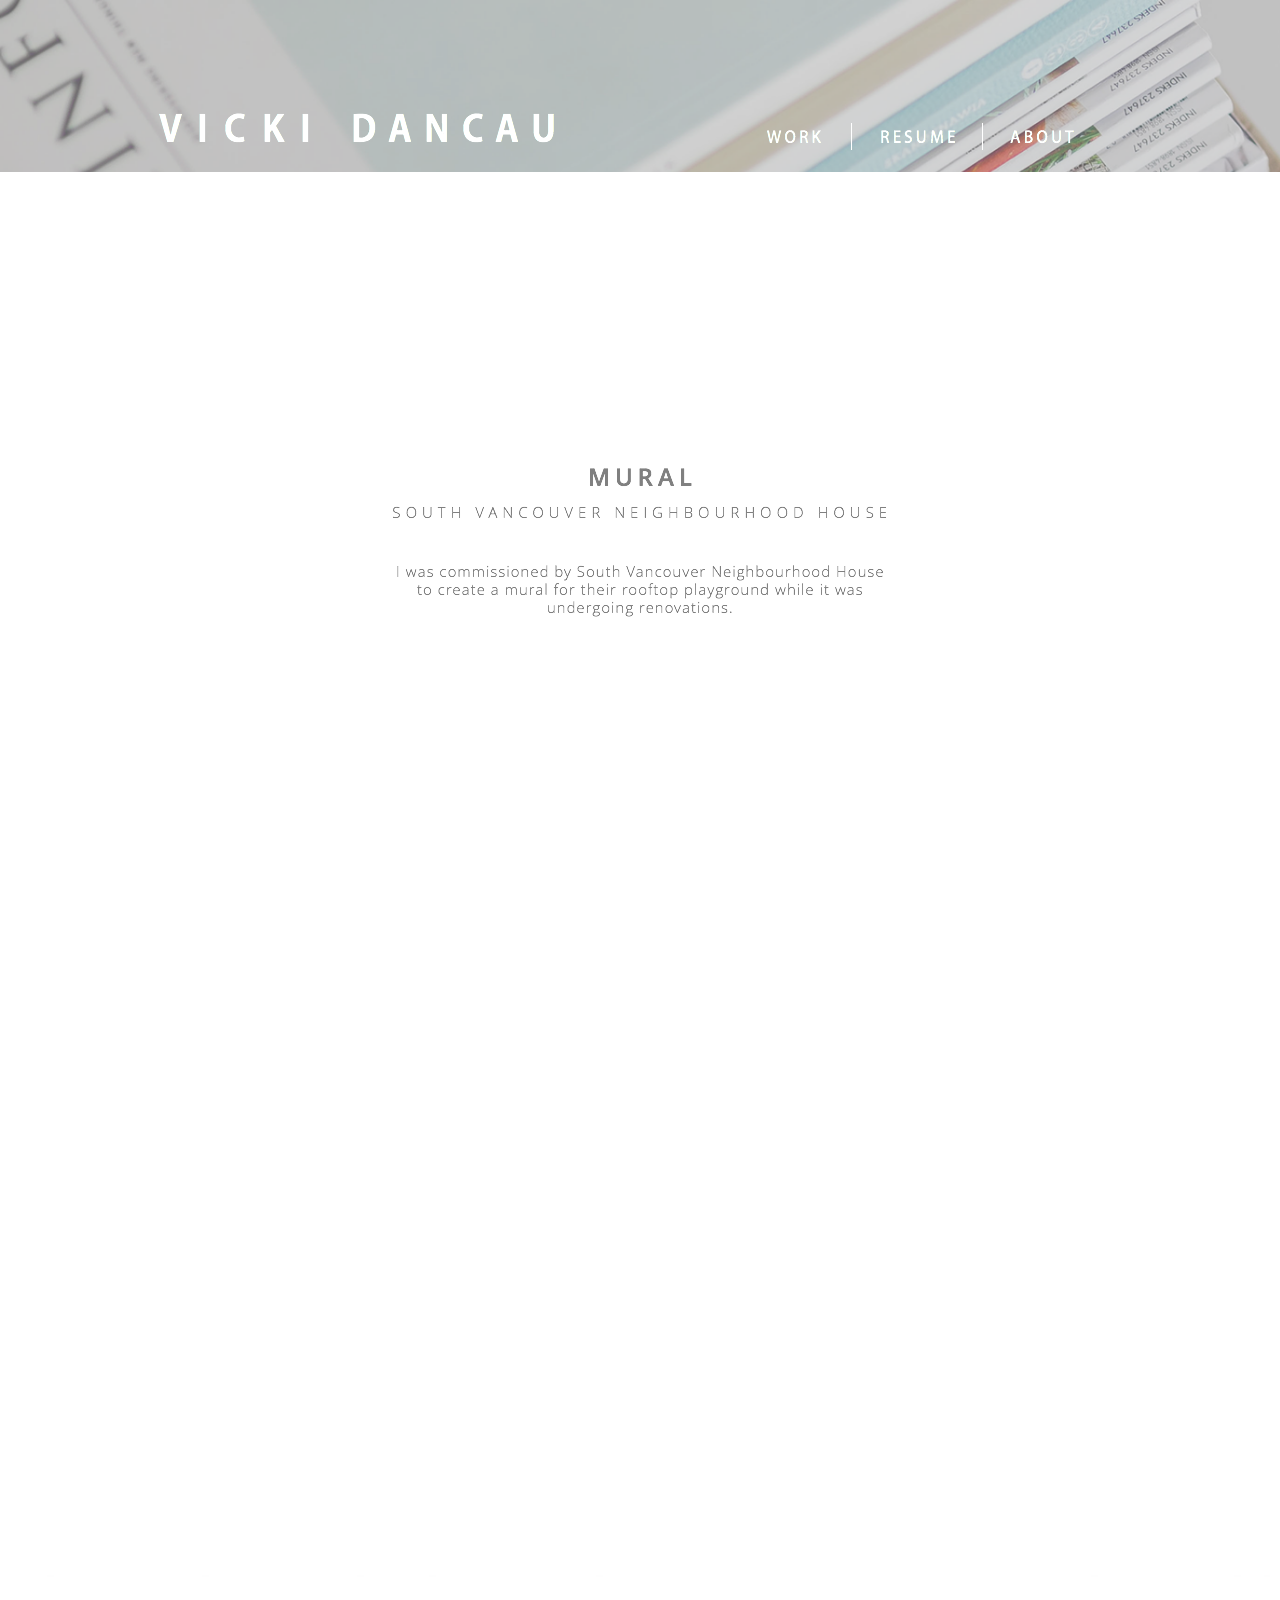
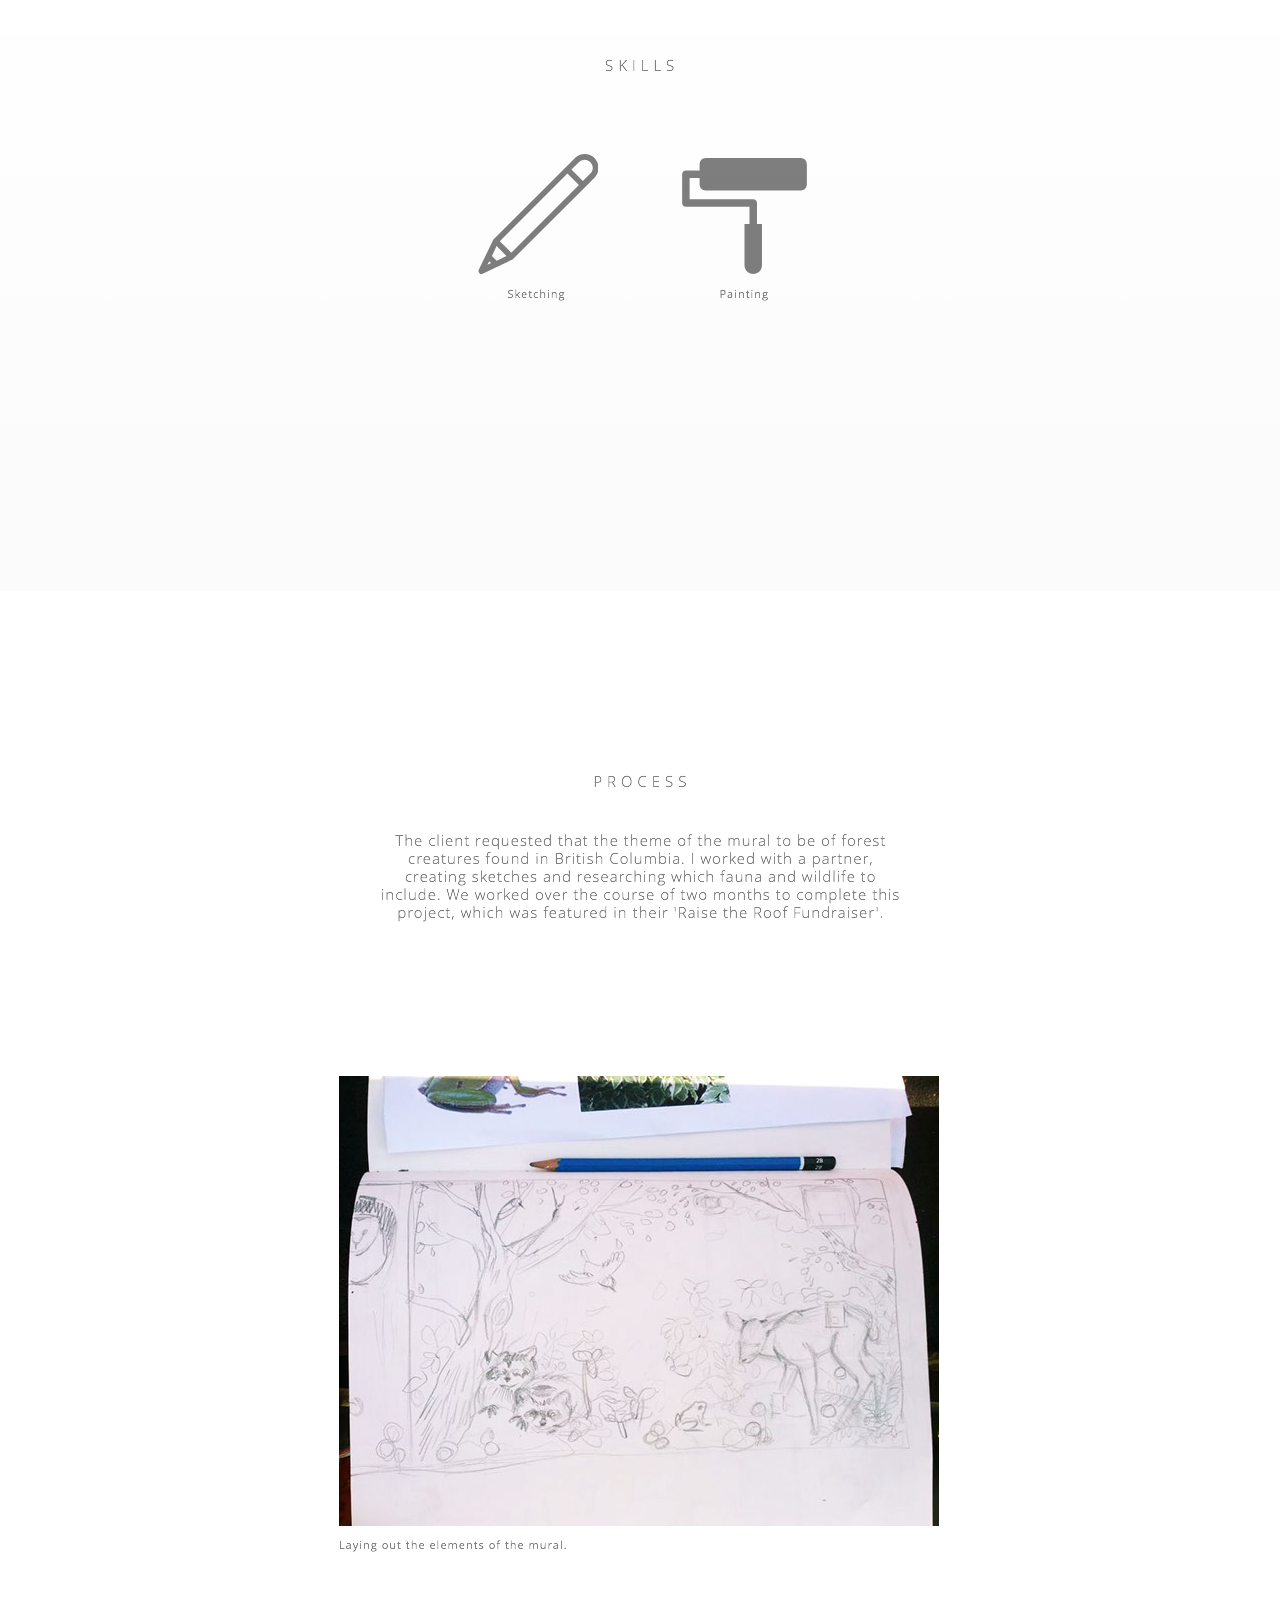
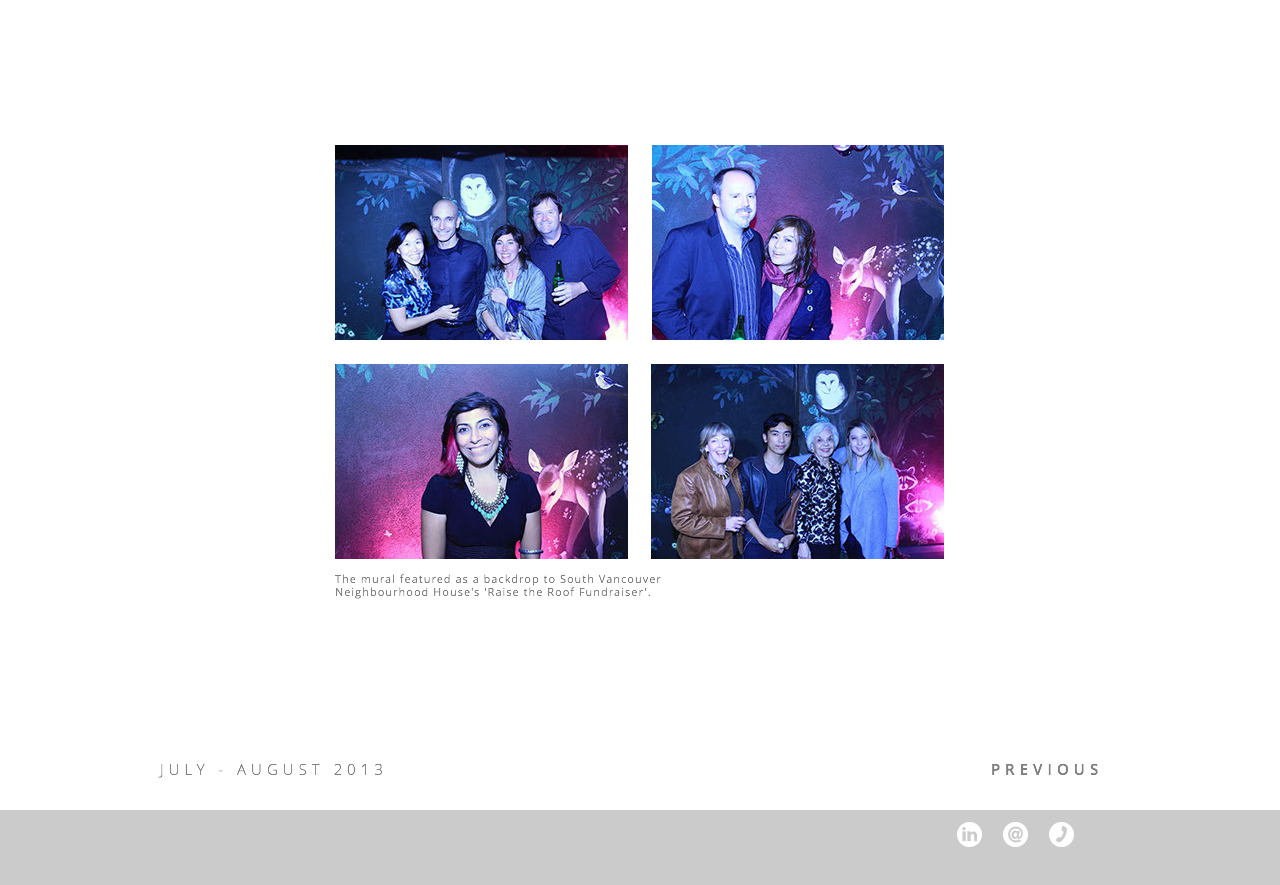
<file: mural.html>
<!DOCTYPE html>
<html class="nojs html" lang="en-US">
 <head>

  <script type="text/javascript">
   if(typeof Muse == "undefined") window.Muse = {}; window.Muse.assets = {"required":["jquery-1.8.3.min.js", "museutils.js", "jquery.musepolyfill.bgsize.js", "jquery.musemenu.js", "jquery.watch.js", "jquery.scrolleffects.js", "mural.css"], "outOfDate":[]};
</script>
  
  <meta http-equiv="Content-type" content="text/html;charset=UTF-8"/>
  <meta name="generator" content="2015.1.0.342"/>
  <title>MURAL | Vicki Dancau</title>
  <!-- CSS -->
  <link rel="stylesheet" type="text/css" href="css/site_global.css?248263684"/>
  <link rel="stylesheet" type="text/css" href="css/master_main.css?252862352"/>
  <link rel="stylesheet" type="text/css" href="css/mural.css?63778593" id="pagesheet"/>
  <!-- Other scripts -->
  <script type="text/javascript">
   document.documentElement.className = document.documentElement.className.replace(/\bnojs\b/g, 'js');
</script>
  <!-- JS includes -->
  <!--[if lt IE 9]>
  <script src="scripts/html5shiv.js?4241844378" type="text/javascript"></script>
  <![endif]-->
   </head>
 <body>

  <div class="clearfix" id="page"><!-- column -->
   <div class="position_content" id="page_position_content">
    <div class="browser_width" id="u95-3-bw">
     <div class="clearfix pinned-colelem" id="u95-3"><!-- content -->
      <p>&nbsp;</p>
     </div>
    </div>
    <div class="clearfix colelem" id="pu154-5"><!-- group -->
     <a class="nonblock nontext grpelem" id="u154-5" href="index.html"><!-- rasterized frame --><img id="u154-5_img" alt="VICKI DANCAU" width="514" height="48" src="images/u154-5.png" data-hidpi-src="images/u154-5_2x.png"/></a>
     <div class="clearfix grpelem" id="u96"><!-- group -->
      <nav class="MenuBar clearfix grpelem" id="menuu97"><!-- horizontal box -->
       <div class="MenuItemContainer clearfix grpelem" id="u98"><!-- vertical box -->
        <a class="nonblock nontext MenuItem MenuItemWithSubMenu clearfix colelem" id="u136" href="index.html"><!-- horizontal box --><div class="MenuItemLabel NoWrap grpelem" id="u137-4"><!-- rasterized frame --><div id="u137-4_clip"><img id="u137-4_img" alt="WORK" width="122" height="19" src="images/u137-4.png" data-hidpi-src="images/u137-4_2x.png"/></div></div></a>
        <div class="SubMenu MenuLevel1 clearfix" id="u99"><!-- vertical box -->
         <ul class="SubMenuView clearfix colelem" id="u100"><!-- vertical box -->
          <li class="MenuItemContainer clearfix colelem" id="u414"><!-- horizontal box --><a class="nonblock nontext MenuItem MenuItemWithSubMenu clearfix grpelem" id="u416" href="streams.html"><!-- horizontal box --><img class="MenuItemLabel NoWrap grpelem" id="u420-4" alt="STREAMS" width="114" height="17" src="images/u420-4.png" data-hidpi-src="images/u420-4_2x.png"/><!-- rasterized frame --></a></li>
          <li class="MenuItemContainer clearfix colelem" id="u447"><!-- horizontal box --><a class="nonblock nontext MenuItem MenuItemWithSubMenu clearfix grpelem" id="u448" href="hrsa.html"><!-- horizontal box --><img class="MenuItemLabel NoWrap grpelem" id="u450-4" alt="HRSA" width="114" height="17" src="images/u450-4.png" data-hidpi-src="images/u450-4_2x.png"/><!-- rasterized frame --></a></li>
          <li class="MenuItemContainer clearfix colelem" id="u480"><!-- horizontal box --><a class="nonblock nontext MenuItem MenuItemWithSubMenu clearfix grpelem" id="u481" href="mini-book.html"><!-- horizontal box --><img class="MenuItemLabel NoWrap grpelem" id="u483-4" alt="MINI BOOK" width="114" height="17" src="images/u483-4.png" data-hidpi-src="images/u483-4_2x.png"/><!-- rasterized frame --></a></li>
          <li class="MenuItemContainer clearfix colelem" id="u513"><!-- horizontal box --><a class="nonblock nontext MenuItem MenuItemWithSubMenu clearfix grpelem" id="u516" href="magazine.html"><!-- horizontal box --><img class="MenuItemLabel NoWrap grpelem" id="u518-4" alt="MAGAZINE" width="114" height="17" src="images/u518-4.png" data-hidpi-src="images/u518-4_2x.png"/><!-- rasterized frame --></a></li>
          <li class="MenuItemContainer clearfix colelem" id="u546"><!-- horizontal box --><a class="nonblock nontext MenuItem MenuItemWithSubMenu MuseMenuActive clearfix grpelem" id="u549" href="mural.html"><!-- horizontal box --><img class="MenuItemLabel NoWrap grpelem" id="u550-4" alt="MURAL" width="114" height="17" src="images/u550-4.png" data-hidpi-src="images/u550-4_2x.png"/><!-- rasterized frame --></a></li>
         </ul>
        </div>
       </div>
       <div class="MenuItemContainer clearfix grpelem" id="u348"><!-- vertical box -->
        <a class="nonblock nontext MenuItem MenuItemWithSubMenu clearfix colelem" id="u349" href="resume.html"><!-- horizontal box --><div class="MenuItemLabel NoWrap grpelem" id="u352-4"><!-- rasterized frame --><div id="u352-4_clip"><img id="u352-4_img" alt="RESUME" width="122" height="19" src="images/u352-4.png" data-hidpi-src="images/u352-4_2x.png"/></div></div></a>
       </div>
       <div class="MenuItemContainer clearfix grpelem" id="u381"><!-- vertical box -->
        <a class="nonblock nontext MenuItem MenuItemWithSubMenu clearfix colelem" id="u382" href="about.html"><!-- horizontal box --><div class="MenuItemLabel NoWrap grpelem" id="u383-4"><!-- rasterized frame --><div id="u383-4_clip"><img id="u383-4_img" alt="ABOUT" width="122" height="19" src="images/u383-4.png" data-hidpi-src="images/u383-4_2x.png"/></div></div></a>
       </div>
      </nav>
     </div>
     <div class="grpelem" id="u155"><!-- simple frame --></div>
    </div>
    <div class="browser_width colelem" id="u1422-bw">
     <div id="u1422"><!-- group -->
      <div class="clearfix" id="u1422_align_to_page">
       <div class="clearfix grpelem" id="u1429"><!-- column -->
        <img class="colelem" id="u1431-4" alt="MURAL" width="500" height="32" src="images/u1431-4.png" data-hidpi-src="images/u1431-4_2x.png"/><!-- rasterized frame -->
        <img class="colelem" id="u1432-4" alt="SOUTH VANCOUVER NEIGHBOURHOOD HOUSE" width="500" height="50" src="images/u1432-4.png" data-hidpi-src="images/u1432-4_2x.png"/><!-- rasterized frame -->
        <img class="colelem" id="u1430-4" alt="I was commissioned by South Vancouver Neighbourhood House to create a mural for their rooftop playground while it was undergoing renovations." width="500" height="68" src="images/u1430-4.png" data-hidpi-src="images/u1430-4_2x.png"/><!-- rasterized frame -->
       </div>
      </div>
     </div>
    </div>
    <div class="browser_width colelem" id="u1421-bw">
     <div class="museBGSize" id="u1421"><!-- simple frame --></div>
    </div>
    <div class="clearfix colelem" id="pu1423"><!-- group -->
     <div class="browser_width grpelem" id="u1423-bw">
      <div id="u1423"><!-- column -->
       <div class="clearfix" id="u1423_align_to_page">
        <div class="position_content" id="u1423_position_content">
         <div class="clearfix colelem" id="u1437"><!-- column -->
          <img class="colelem" id="u1438-4" alt="PROCESS" width="500" height="50" src="images/u1438-4.png" data-hidpi-src="images/u1438-4_2x.png"/><!-- rasterized frame -->
          <img class="colelem" id="u1439-4" alt="The client requested that the theme of the mural to be of forest creatures found in British Columbia. I worked with a partner, creating sketches and researching which fauna and wildlife to include. We worked over the course of two months to complete this project, which was featured in their 'Raise the Roof Fundraiser'." width="523" height="119" src="images/u1439-4.png" data-hidpi-src="images/u1439-4_2x.png"/><!-- rasterized frame -->
         </div>
         <div class="clip_frame clearfix colelem" id="u1620"><!-- image -->
          <img class="position_content" id="u1620_img" src="images/f4ca3f137014215627709d9c7c6.jpg" alt="" width="656" height="492"/>
         </div>
         <img class="colelem" id="u1886-4" alt="Laying out the elements of the mural." width="259" height="35" src="images/u1886-4.png" data-hidpi-src="images/u1886-4_2x.png"/><!-- rasterized frame -->
         <div class="clearfix colelem" id="u1442"><!-- group -->
          <div class="clearfix grpelem" id="pu1443"><!-- column -->
           <div class="clip_frame colelem" id="u1443"><!-- image -->
            <img class="block" id="u1443_img" src="images/img_9892_zpsa38ce17b.jpg" data-hidpi-src="images/img_9892_zpsa38ce17b_2x.jpg" alt="" width="293" height="195"/>
           </div>
           <div class="clip_frame colelem" id="u1447"><!-- image -->
            <img class="block" id="u1447_img" src="images/img_9946_zps0401a55d.jpg" data-hidpi-src="images/img_9946_zps0401a55d_2x.jpg" alt="" width="293" height="195"/>
           </div>
          </div>
          <div class="clearfix grpelem" id="pu1449"><!-- column -->
           <div class="clip_frame colelem" id="u1449"><!-- image -->
            <img class="block" id="u1449_img" src="images/img_9899_zps8ea76465.jpg" data-hidpi-src="images/img_9899_zps8ea76465_2x.jpg" alt="" width="292" height="195"/>
           </div>
           <div class="clip_frame colelem" id="u1445"><!-- image -->
            <img class="block" id="u1445_img" src="images/img_9879_zps2ff0dfe1.jpg" data-hidpi-src="images/img_9879_zps2ff0dfe1_2x.jpg" alt="" width="293" height="195"/>
           </div>
          </div>
         </div>
         <img class="colelem" id="u1901-4" alt="The mural featured as a backdrop to South Vancouver Neighbourhood House's 'Raise the Roof Fundraiser'." width="347" height="35" src="images/u1901-4.png" data-hidpi-src="images/u1901-4_2x.png"/><!-- rasterized frame -->
         <div class="clearfix colelem" id="u1433"><!-- group -->
          <img class="grpelem" id="u1434-4" alt="JULY - AUGUST 2013" width="420" height="50" src="images/u1434-4.png" data-hidpi-src="images/u1434-4_2x.png"/><!-- rasterized frame -->
          <a class="nonblock nontext grpelem" id="u1435-5" href="magazine.html"><!-- rasterized frame --><img id="u1435-5_img" alt="PREVIOUS " width="115" height="19" src="images/u1435-5.png" data-hidpi-src="images/u1435-5_2x.png"/></a>
         </div>
        </div>
       </div>
      </div>
     </div>
     <div class="browser_width grpelem" id="u1424-bw">
      <div class="museBGSize" id="u1424"><!-- simple frame --></div>
     </div>
     <div class="clip_frame grpelem" id="u1425"><!-- svg -->
      <img class="svg" id="u1426" src="images/pasted-svg-83808x83.svg" width="121" height="120" alt="" data-mu-svgfallback="images/pasted%20svg%2083808x83_poster_.png"/>
     </div>
     <div class="clip_frame grpelem" id="u1427"><!-- svg -->
      <img class="svg" id="u1428" src="images/pasted-svg-100.svg" width="125" height="116" alt="" data-mu-svgfallback="images/pasted%20svg%20100_poster_.png"/>
     </div>
     <img class="grpelem" id="u1436-4" alt="SKILLS" width="500" height="50" src="images/u1436-4.png" data-hidpi-src="images/u1436-4_2x.png"/><!-- rasterized frame -->
     <img class="grpelem" id="u1877-4" alt="Sketching" width="124" height="35" src="images/u1877-4.png" data-hidpi-src="images/u1877-4_2x.png"/><!-- rasterized frame -->
     <img class="grpelem" id="u1883-4" alt="Painting" width="124" height="35" src="images/u1883-4.png" data-hidpi-src="images/u1883-4_2x.png"/><!-- rasterized frame -->
    </div>
    <div class="verticalspacer"></div>
    <div class="clearfix colelem" id="pu94"><!-- group -->
     <div class="browser_width grpelem" id="u94-bw">
      <div id="u94"><!-- simple frame --></div>
     </div>
     <div class="clearfix grpelem" id="u156"><!-- group -->
      <a class="nonblock nontext clip_frame grpelem" id="u159" href="https://www.linkedin.com/in/vickidancau"><!-- image --><img class="block" id="u159_img" src="images/linkedin.png" data-hidpi-src="images/linkedin_2x.png" alt="" width="25" height="25"/></a>
      <a class="nonblock nontext clip_frame grpelem" id="u161" href="mailto:vdancau@sfu.ca"><!-- image --><img class="block" id="u161_img" src="images/email.png" data-hidpi-src="images/email_2x.png" alt="" width="25" height="25"/></a>
      <a class="nonblock nontext clip_frame grpelem" id="u157" href="tel:7789962518"><!-- image --><img class="block" id="u157_img" src="images/phone.png" data-hidpi-src="images/phone_2x.png" alt="" width="25" height="25"/></a>
     </div>
    </div>
   </div>
  </div>
  <!-- JS includes -->
  <script type="text/javascript">
   if (document.location.protocol != 'https:') document.write('\x3Cscript src="http://musecdn.businesscatalyst.com/scripts/4.0/jquery-1.8.3.min.js" type="text/javascript">\x3C/script>');
</script>
  <script type="text/javascript">
   window.jQuery || document.write('\x3Cscript src="scripts/jquery-1.8.3.min.js" type="text/javascript">\x3C/script>');
</script>
  <script src="scripts/museutils.js?4190794036" type="text/javascript"></script>
  <script src="scripts/whatinput.js?84559013" type="text/javascript"></script>
  <script src="scripts/jquery.musemenu.js?3866264083" type="text/javascript"></script>
  <script src="scripts/jquery.watch.js?349565855" type="text/javascript"></script>
  <script src="scripts/jquery.musepolyfill.bgsize.js?3792042506" type="text/javascript"></script>
  <script src="scripts/jquery.scrolleffects.js?3837774061" type="text/javascript"></script>
  <!-- Other scripts -->
  <script type="text/javascript">
   $(document).ready(function() { try {
(function(){var a={},b=function(a){if(a.match(/^rgb/))return a=a.replace(/\s+/g,"").match(/([\d\,]+)/gi)[0].split(","),(parseInt(a[0])<<16)+(parseInt(a[1])<<8)+parseInt(a[2]);if(a.match(/^\#/))return parseInt(a.substr(1),16);return 0};(function(){$('link[type="text/css"]').each(function(){var b=($(this).attr("href")||"").match(/\/?css\/([\w\-]+\.css)\?(\d+)/);b&&b[1]&&b[2]&&(a[b[1]]=b[2])})})();(function(){$("body").append('<div class="version" style="display:none; width:1px; height:1px;"></div>');
for(var c=$(".version"),d=0;d<Muse.assets.required.length;){var f=Muse.assets.required[d],g=f.match(/([\w\-\.]+)\.(\w+)$/),k=g&&g[1]?g[1]:null,g=g&&g[2]?g[2]:null;switch(g.toLowerCase()){case "css":k=k.replace(/\W/gi,"_").replace(/^([^a-z])/gi,"_$1");c.addClass(k);var g=b(c.css("color")),h=b(c.css("background-color"));g!=0||h!=0?(Muse.assets.required.splice(d,1),"undefined"!=typeof a[f]&&(g!=a[f]>>>24||h!=(a[f]&16777215))&&Muse.assets.outOfDate.push(f)):d++;c.removeClass(k);break;case "js":k.match(/^jquery-[\d\.]+/gi)&&
typeof $!="undefined"?Muse.assets.required.splice(d,1):d++;break;default:throw Error("Unsupported file type: "+g);}}c.remove();if(Muse.assets.outOfDate.length||Muse.assets.required.length)c="Some files on the server may be missing or incorrect. Clear browser cache and try again. If the problem persists please contact website author.",(d=location&&location.search&&location.search.match&&location.search.match(/muse_debug/gi))&&Muse.assets.outOfDate.length&&(c+="\nOut of date: "+Muse.assets.outOfDate.join(",")),d&&Muse.assets.required.length&&(c+="\nMissing: "+Muse.assets.required.join(",")),alert(c)})()})();/* body */
Muse.Utils.transformMarkupToFixBrowserProblemsPreInit();/* body */
Muse.Utils.detectScreenResolution();/* HiDPI screens */
Muse.Utils.prepHyperlinks(true);/* body */
Muse.Utils.resizeHeight('.browser_width');/* resize height */
Muse.Utils.requestAnimationFrame(function() { $('body').addClass('initialized'); });/* mark body as initialized */
Muse.Utils.fullPage('#page');/* 100% height page */
Muse.Utils.initWidget('.MenuBar', ['#bp_infinity'], function(elem) { return $(elem).museMenu(); });/* unifiedNavBar */
$('#u95-3').registerBackgroundPositionScrollEffect([{"speed":[0,0],"in":[-Infinity,0.02]},{"speed":[0,0],"in":[0.02,Infinity]}]);/* scroll effect */
$('#u1421').registerBackgroundPositionScrollEffect([{"speed":[0,0],"in":[-Infinity,936.75]},{"speed":[0,0],"in":[936.75,Infinity]}]);/* scroll effect */
Muse.Utils.showWidgetsWhenReady();/* body */
Muse.Utils.transformMarkupToFixBrowserProblems();/* body */
} catch(e) { if (e && 'function' == typeof e.notify) e.notify(); else Muse.Assert.fail('Error calling selector function:' + e); }});
</script>
   </body>
</html>
</file>
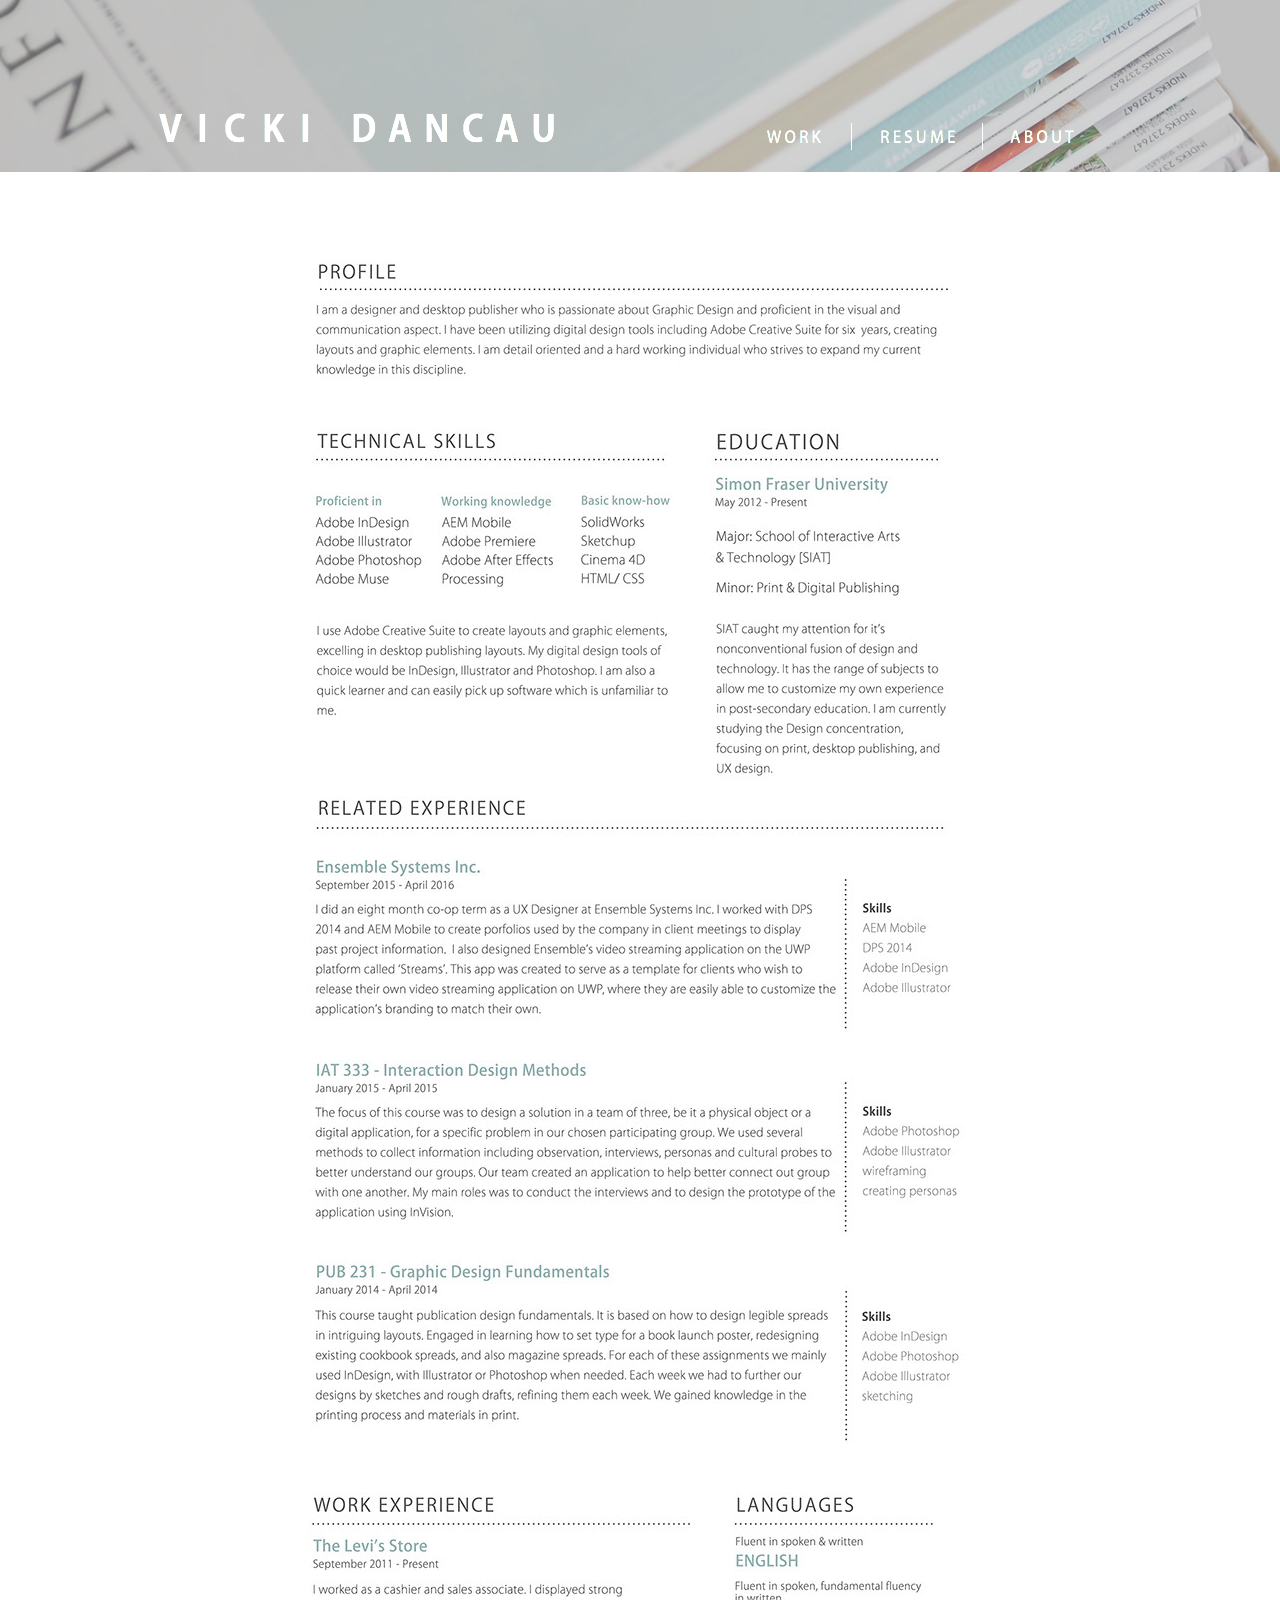
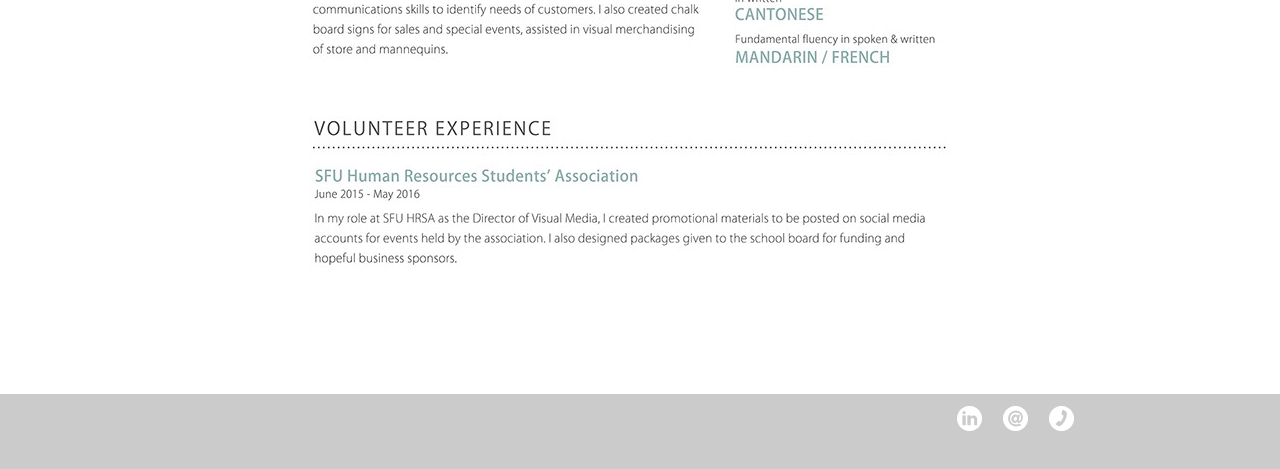
<file: resume.html>
<!DOCTYPE html>
<html class="nojs html" lang="en-US">
 <head>

  <script type="text/javascript">
   if(typeof Muse == "undefined") window.Muse = {}; window.Muse.assets = {"required":["jquery-1.8.3.min.js", "museutils.js", "jquery.musemenu.js", "jquery.watch.js", "jquery.scrolleffects.js", "resume.css"], "outOfDate":[]};
</script>
  
  <meta http-equiv="Content-type" content="text/html;charset=UTF-8"/>
  <meta name="generator" content="2015.1.0.342"/>
  <title>RESUME | Vicki Dancau</title>
  <!-- CSS -->
  <link rel="stylesheet" type="text/css" href="css/site_global.css?248263684"/>
  <link rel="stylesheet" type="text/css" href="css/master_main.css?252862352"/>
  <link rel="stylesheet" type="text/css" href="css/resume.css?3945226553" id="pagesheet"/>
  <!-- Other scripts -->
  <script type="text/javascript">
   document.documentElement.className = document.documentElement.className.replace(/\bnojs\b/g, 'js');
</script>
  <!-- JS includes -->
  <!--[if lt IE 9]>
  <script src="scripts/html5shiv.js?4241844378" type="text/javascript"></script>
  <![endif]-->
   </head>
 <body>

  <div class="clearfix" id="page"><!-- column -->
   <div class="position_content" id="page_position_content">
    <div class="browser_width" id="u95-3-bw">
     <div class="clearfix pinned-colelem" id="u95-3"><!-- content -->
      <p>&nbsp;</p>
     </div>
    </div>
    <div class="clearfix colelem" id="pu154-5"><!-- group -->
     <a class="nonblock nontext grpelem" id="u154-5" href="index.html"><!-- rasterized frame --><img id="u154-5_img" alt="VICKI DANCAU" width="514" height="48" src="images/u154-5.png" data-hidpi-src="images/u154-5_2x.png"/></a>
     <div class="clearfix grpelem" id="u96"><!-- group -->
      <nav class="MenuBar clearfix grpelem" id="menuu97"><!-- horizontal box -->
       <div class="MenuItemContainer clearfix grpelem" id="u98"><!-- vertical box -->
        <a class="nonblock nontext MenuItem MenuItemWithSubMenu clearfix colelem" id="u136" href="index.html"><!-- horizontal box --><div class="MenuItemLabel NoWrap grpelem" id="u137-4"><!-- rasterized frame --><div id="u137-4_clip"><img id="u137-4_img" alt="WORK" width="122" height="19" src="images/u137-4.png" data-hidpi-src="images/u137-4_2x.png"/></div></div></a>
        <div class="SubMenu MenuLevel1 clearfix" id="u99"><!-- vertical box -->
         <ul class="SubMenuView clearfix colelem" id="u100"><!-- vertical box -->
          <li class="MenuItemContainer clearfix colelem" id="u414"><!-- horizontal box --><a class="nonblock nontext MenuItem MenuItemWithSubMenu clearfix grpelem" id="u416" href="streams.html"><!-- horizontal box --><img class="MenuItemLabel NoWrap grpelem" id="u420-4" alt="STREAMS" width="114" height="17" src="images/u420-4.png" data-hidpi-src="images/u420-4_2x.png"/><!-- rasterized frame --></a></li>
          <li class="MenuItemContainer clearfix colelem" id="u447"><!-- horizontal box --><a class="nonblock nontext MenuItem MenuItemWithSubMenu clearfix grpelem" id="u448" href="hrsa.html"><!-- horizontal box --><img class="MenuItemLabel NoWrap grpelem" id="u450-4" alt="HRSA" width="114" height="17" src="images/u450-4.png" data-hidpi-src="images/u450-4_2x.png"/><!-- rasterized frame --></a></li>
          <li class="MenuItemContainer clearfix colelem" id="u480"><!-- horizontal box --><a class="nonblock nontext MenuItem MenuItemWithSubMenu clearfix grpelem" id="u481" href="mini-book.html"><!-- horizontal box --><img class="MenuItemLabel NoWrap grpelem" id="u483-4" alt="MINI BOOK" width="114" height="17" src="images/u483-4.png" data-hidpi-src="images/u483-4_2x.png"/><!-- rasterized frame --></a></li>
          <li class="MenuItemContainer clearfix colelem" id="u513"><!-- horizontal box --><a class="nonblock nontext MenuItem MenuItemWithSubMenu clearfix grpelem" id="u516" href="magazine.html"><!-- horizontal box --><img class="MenuItemLabel NoWrap grpelem" id="u518-4" alt="MAGAZINE" width="114" height="17" src="images/u518-4.png" data-hidpi-src="images/u518-4_2x.png"/><!-- rasterized frame --></a></li>
          <li class="MenuItemContainer clearfix colelem" id="u546"><!-- horizontal box --><a class="nonblock nontext MenuItem MenuItemWithSubMenu clearfix grpelem" id="u549" href="mural.html"><!-- horizontal box --><img class="MenuItemLabel NoWrap grpelem" id="u550-4" alt="MURAL" width="114" height="17" src="images/u550-4.png" data-hidpi-src="images/u550-4_2x.png"/><!-- rasterized frame --></a></li>
         </ul>
        </div>
       </div>
       <div class="MenuItemContainer clearfix grpelem" id="u348"><!-- vertical box -->
        <a class="nonblock nontext MenuItem MenuItemWithSubMenu MuseMenuActive clearfix colelem" id="u349" href="resume.html"><!-- horizontal box --><div class="MenuItemLabel NoWrap grpelem" id="u352-4"><!-- rasterized frame --><div id="u352-4_clip"><img id="u352-4_img" alt="RESUME" width="122" height="19" src="images/u352-4.png" data-hidpi-src="images/u352-4_2x.png"/></div></div></a>
       </div>
       <div class="MenuItemContainer clearfix grpelem" id="u381"><!-- vertical box -->
        <a class="nonblock nontext MenuItem MenuItemWithSubMenu clearfix colelem" id="u382" href="about.html"><!-- horizontal box --><div class="MenuItemLabel NoWrap grpelem" id="u383-4"><!-- rasterized frame --><div id="u383-4_clip"><img id="u383-4_img" alt="ABOUT" width="122" height="19" src="images/u383-4.png" data-hidpi-src="images/u383-4_2x.png"/></div></div></a>
       </div>
      </nav>
     </div>
     <div class="grpelem" id="u155"><!-- simple frame --></div>
    </div>
    <div class="browser_width colelem" id="u1579-bw">
     <div id="u1579"><!-- group -->
      <div class="clearfix" id="u1579_align_to_page">
       <div class="clip_frame grpelem" id="u1904"><!-- image -->
        <img class="block" id="u1904_img" src="images/vd_resume.jpg" data-hidpi-src="images/vd_resume_2x.jpg" alt="" width="708" height="1661"/>
       </div>
      </div>
     </div>
    </div>
    <div class="verticalspacer"></div>
    <div class="clearfix colelem" id="pu94"><!-- group -->
     <div class="browser_width grpelem" id="u94-bw">
      <div id="u94"><!-- simple frame --></div>
     </div>
     <div class="clearfix grpelem" id="u156"><!-- group -->
      <a class="nonblock nontext clip_frame grpelem" id="u159" href="https://www.linkedin.com/in/vickidancau"><!-- image --><img class="block" id="u159_img" src="images/linkedin.png" data-hidpi-src="images/linkedin_2x.png" alt="" width="25" height="25"/></a>
      <a class="nonblock nontext clip_frame grpelem" id="u161" href="mailto:vdancau@sfu.ca"><!-- image --><img class="block" id="u161_img" src="images/email.png" data-hidpi-src="images/email_2x.png" alt="" width="25" height="25"/></a>
      <a class="nonblock nontext clip_frame grpelem" id="u157" href="tel:7789962518"><!-- image --><img class="block" id="u157_img" src="images/phone.png" data-hidpi-src="images/phone_2x.png" alt="" width="25" height="25"/></a>
     </div>
    </div>
   </div>
  </div>
  <!-- JS includes -->
  <script type="text/javascript">
   if (document.location.protocol != 'https:') document.write('\x3Cscript src="http://musecdn.businesscatalyst.com/scripts/4.0/jquery-1.8.3.min.js" type="text/javascript">\x3C/script>');
</script>
  <script type="text/javascript">
   window.jQuery || document.write('\x3Cscript src="scripts/jquery-1.8.3.min.js" type="text/javascript">\x3C/script>');
</script>
  <script src="scripts/museutils.js?4190794036" type="text/javascript"></script>
  <script src="scripts/whatinput.js?84559013" type="text/javascript"></script>
  <script src="scripts/jquery.musemenu.js?3866264083" type="text/javascript"></script>
  <script src="scripts/jquery.watch.js?349565855" type="text/javascript"></script>
  <script src="scripts/jquery.scrolleffects.js?3837774061" type="text/javascript"></script>
  <!-- Other scripts -->
  <script type="text/javascript">
   $(document).ready(function() { try {
(function(){var a={},b=function(a){if(a.match(/^rgb/))return a=a.replace(/\s+/g,"").match(/([\d\,]+)/gi)[0].split(","),(parseInt(a[0])<<16)+(parseInt(a[1])<<8)+parseInt(a[2]);if(a.match(/^\#/))return parseInt(a.substr(1),16);return 0};(function(){$('link[type="text/css"]').each(function(){var b=($(this).attr("href")||"").match(/\/?css\/([\w\-]+\.css)\?(\d+)/);b&&b[1]&&b[2]&&(a[b[1]]=b[2])})})();(function(){$("body").append('<div class="version" style="display:none; width:1px; height:1px;"></div>');
for(var c=$(".version"),d=0;d<Muse.assets.required.length;){var f=Muse.assets.required[d],g=f.match(/([\w\-\.]+)\.(\w+)$/),k=g&&g[1]?g[1]:null,g=g&&g[2]?g[2]:null;switch(g.toLowerCase()){case "css":k=k.replace(/\W/gi,"_").replace(/^([^a-z])/gi,"_$1");c.addClass(k);var g=b(c.css("color")),h=b(c.css("background-color"));g!=0||h!=0?(Muse.assets.required.splice(d,1),"undefined"!=typeof a[f]&&(g!=a[f]>>>24||h!=(a[f]&16777215))&&Muse.assets.outOfDate.push(f)):d++;c.removeClass(k);break;case "js":k.match(/^jquery-[\d\.]+/gi)&&
typeof $!="undefined"?Muse.assets.required.splice(d,1):d++;break;default:throw Error("Unsupported file type: "+g);}}c.remove();if(Muse.assets.outOfDate.length||Muse.assets.required.length)c="Some files on the server may be missing or incorrect. Clear browser cache and try again. If the problem persists please contact website author.",(d=location&&location.search&&location.search.match&&location.search.match(/muse_debug/gi))&&Muse.assets.outOfDate.length&&(c+="\nOut of date: "+Muse.assets.outOfDate.join(",")),d&&Muse.assets.required.length&&(c+="\nMissing: "+Muse.assets.required.join(",")),alert(c)})()})();/* body */
Muse.Utils.transformMarkupToFixBrowserProblemsPreInit();/* body */
Muse.Utils.detectScreenResolution();/* HiDPI screens */
Muse.Utils.prepHyperlinks(true);/* body */
Muse.Utils.resizeHeight('.browser_width');/* resize height */
Muse.Utils.requestAnimationFrame(function() { $('body').addClass('initialized'); });/* mark body as initialized */
Muse.Utils.fullPage('#page');/* 100% height page */
Muse.Utils.initWidget('.MenuBar', ['#bp_infinity'], function(elem) { return $(elem).museMenu(); });/* unifiedNavBar */
$('#u95-3').registerBackgroundPositionScrollEffect([{"speed":[0,0],"in":[-Infinity,0.02]},{"speed":[0,0],"in":[0.02,Infinity]}]);/* scroll effect */
Muse.Utils.showWidgetsWhenReady();/* body */
Muse.Utils.transformMarkupToFixBrowserProblems();/* body */
} catch(e) { if (e && 'function' == typeof e.notify) e.notify(); else Muse.Assert.fail('Error calling selector function:' + e); }});
</script>
   </body>
</html>
</file>
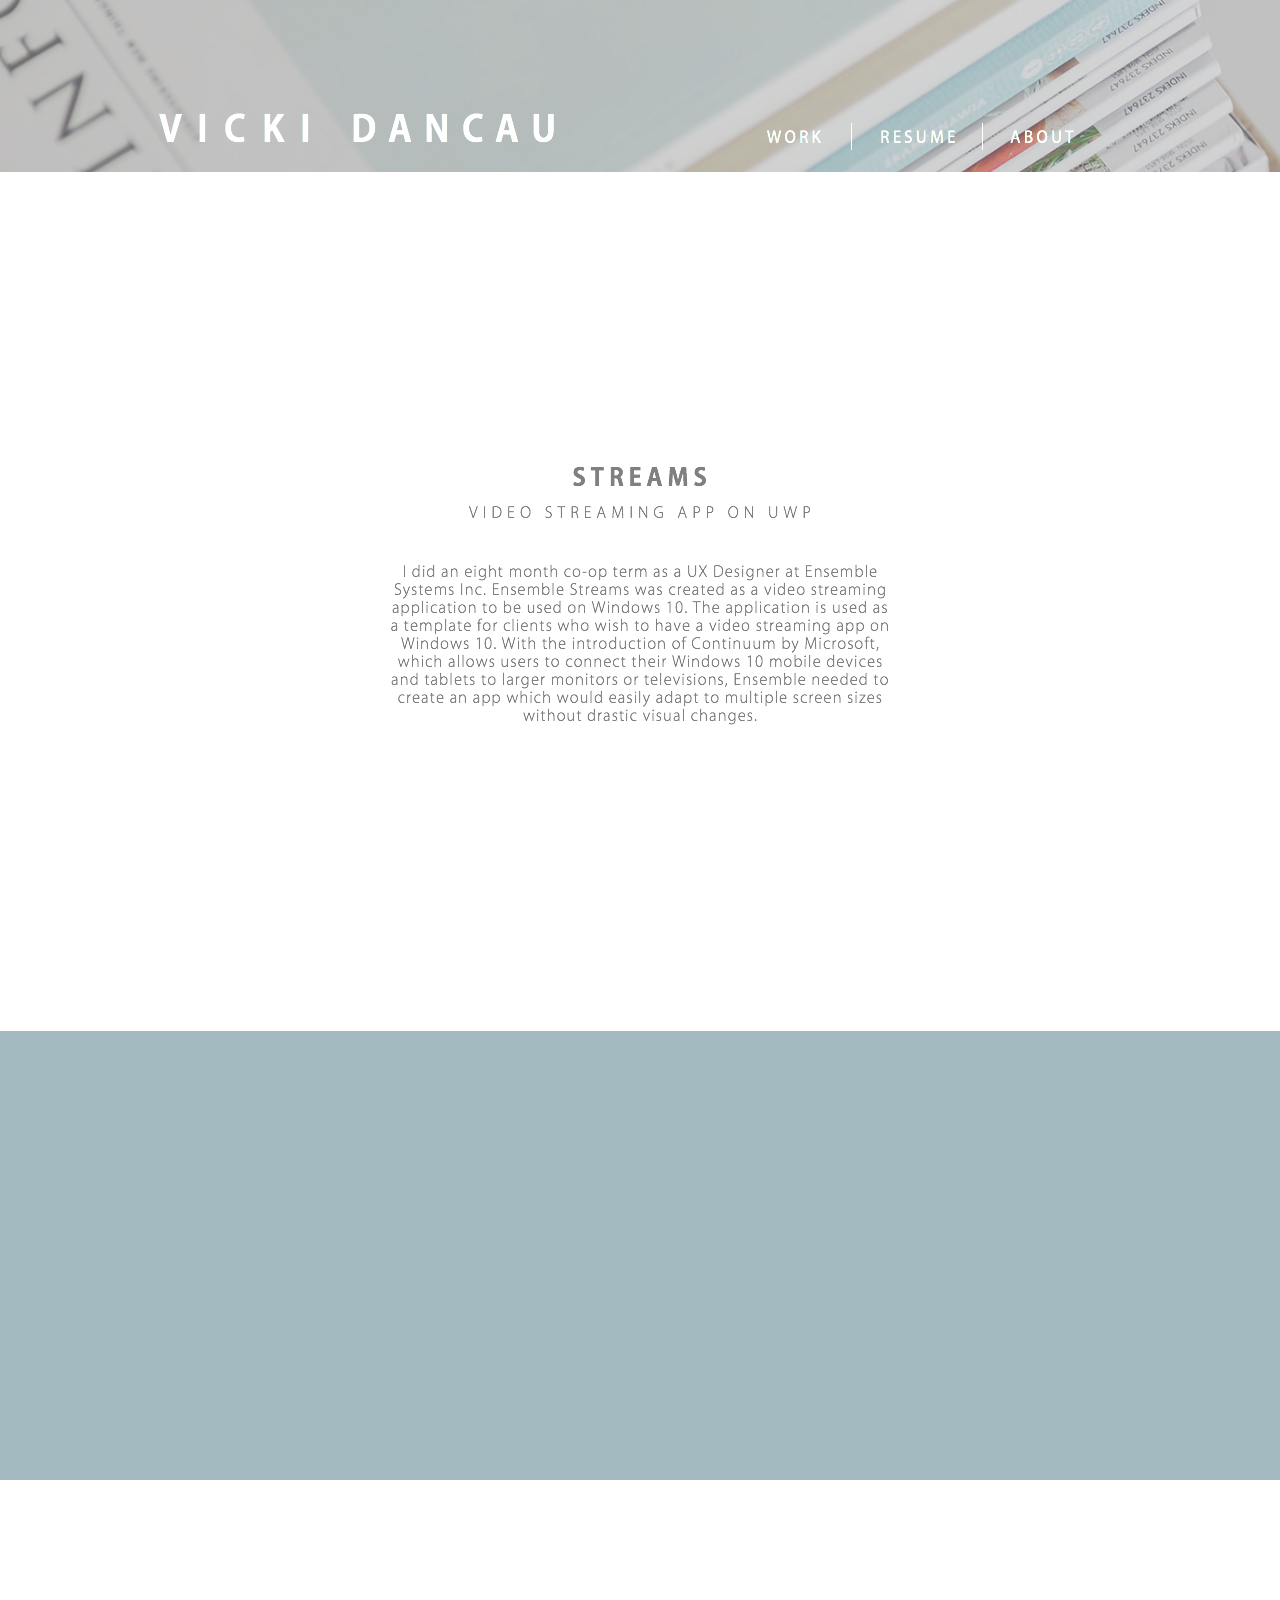
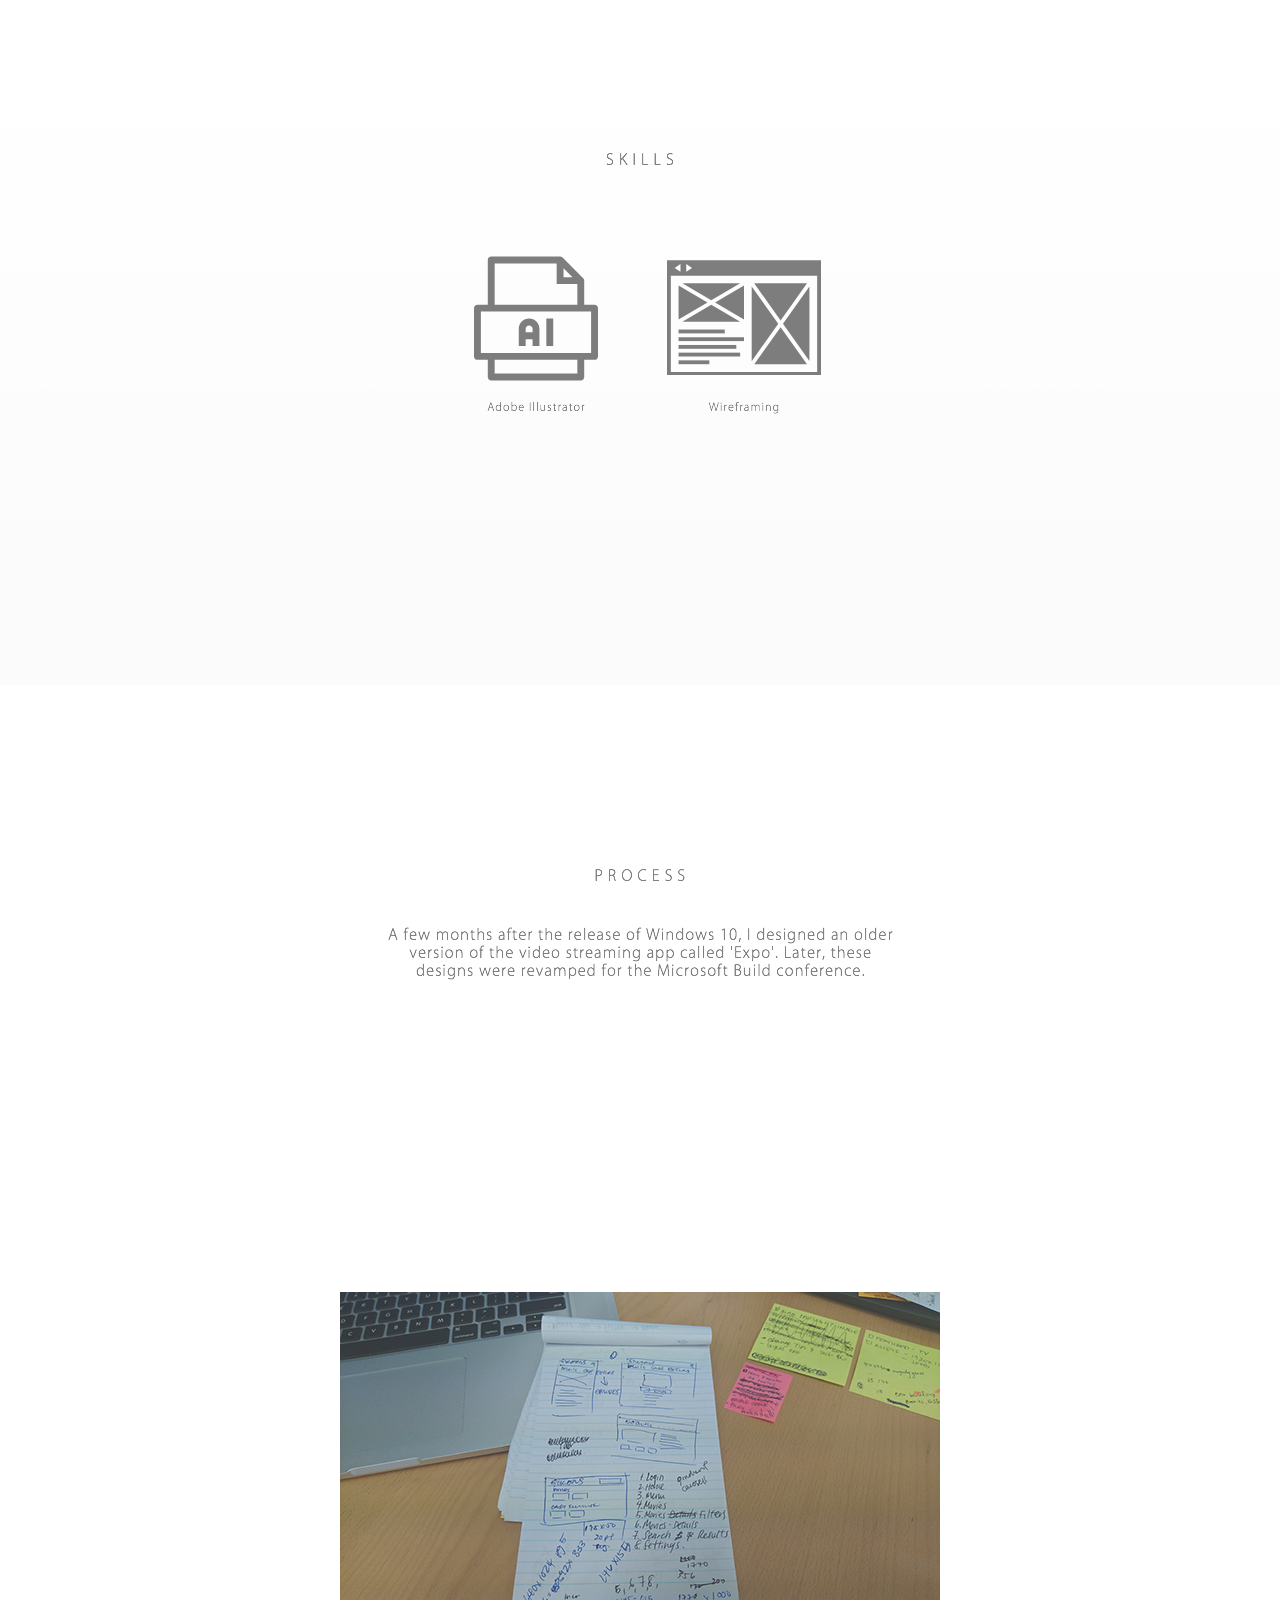
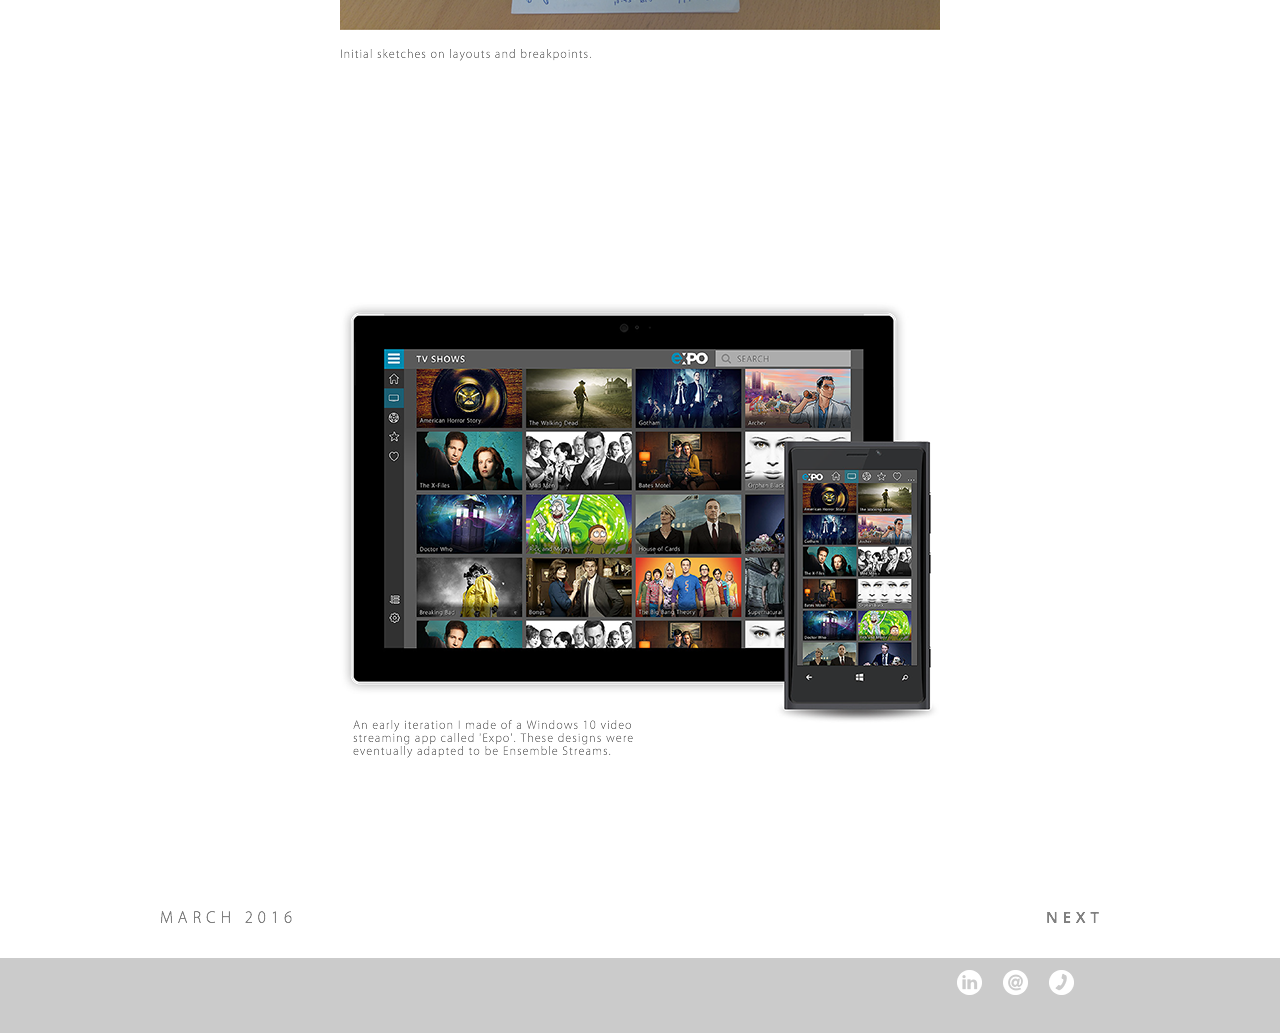
<file: streams.html>
<!DOCTYPE html>
<html class="nojs html" lang="en-US">
 <head>

  <script type="text/javascript">
   if(typeof Muse == "undefined") window.Muse = {}; window.Muse.assets = {"required":["jquery-1.8.3.min.js", "museutils.js", "jquery.musepolyfill.bgsize.js", "jquery.musemenu.js", "jquery.watch.js", "jquery.scrolleffects.js", "streams.css"], "outOfDate":[]};
</script>
  
  <meta http-equiv="Content-type" content="text/html;charset=UTF-8"/>
  <meta name="generator" content="2015.1.0.342"/>
  <title>STREAMS | Vicki Dancau</title>
  <!-- CSS -->
  <link rel="stylesheet" type="text/css" href="css/site_global.css?248263684"/>
  <link rel="stylesheet" type="text/css" href="css/master_main.css?252862352"/>
  <link rel="stylesheet" type="text/css" href="css/streams.css?488034663" id="pagesheet"/>
  <!-- Other scripts -->
  <script type="text/javascript">
   document.documentElement.className = document.documentElement.className.replace(/\bnojs\b/g, 'js');
</script>
  <!-- JS includes -->
  <!--[if lt IE 9]>
  <script src="scripts/html5shiv.js?4241844378" type="text/javascript"></script>
  <![endif]-->
   </head>
 <body>

  <div class="clearfix" id="page"><!-- column -->
   <div class="position_content" id="page_position_content">
    <div class="browser_width" id="u95-3-bw">
     <div class="clearfix pinned-colelem" id="u95-3"><!-- content -->
      <p>&nbsp;</p>
     </div>
    </div>
    <div class="clearfix colelem" id="pu154-5"><!-- group -->
     <a class="nonblock nontext grpelem" id="u154-5" href="index.html"><!-- rasterized frame --><img id="u154-5_img" alt="VICKI DANCAU" width="514" height="48" src="images/u154-5.png" data-hidpi-src="images/u154-5_2x.png"/></a>
     <div class="clearfix grpelem" id="u96"><!-- group -->
      <nav class="MenuBar clearfix grpelem" id="menuu97"><!-- horizontal box -->
       <div class="MenuItemContainer clearfix grpelem" id="u98"><!-- vertical box -->
        <a class="nonblock nontext MenuItem MenuItemWithSubMenu clearfix colelem" id="u136" href="index.html"><!-- horizontal box --><div class="MenuItemLabel NoWrap grpelem" id="u137-4"><!-- rasterized frame --><div id="u137-4_clip"><img id="u137-4_img" alt="WORK" width="122" height="19" src="images/u137-4.png" data-hidpi-src="images/u137-4_2x.png"/></div></div></a>
        <div class="SubMenu MenuLevel1 clearfix" id="u99"><!-- vertical box -->
         <ul class="SubMenuView clearfix colelem" id="u100"><!-- vertical box -->
          <li class="MenuItemContainer clearfix colelem" id="u414"><!-- horizontal box --><a class="nonblock nontext MenuItem MenuItemWithSubMenu MuseMenuActive clearfix grpelem" id="u416" href="streams.html"><!-- horizontal box --><img class="MenuItemLabel NoWrap grpelem" id="u420-4" alt="STREAMS" width="114" height="17" src="images/u420-4.png" data-hidpi-src="images/u420-4_2x.png"/><!-- rasterized frame --></a></li>
          <li class="MenuItemContainer clearfix colelem" id="u447"><!-- horizontal box --><a class="nonblock nontext MenuItem MenuItemWithSubMenu clearfix grpelem" id="u448" href="hrsa.html"><!-- horizontal box --><img class="MenuItemLabel NoWrap grpelem" id="u450-4" alt="HRSA" width="114" height="17" src="images/u450-4.png" data-hidpi-src="images/u450-4_2x.png"/><!-- rasterized frame --></a></li>
          <li class="MenuItemContainer clearfix colelem" id="u480"><!-- horizontal box --><a class="nonblock nontext MenuItem MenuItemWithSubMenu clearfix grpelem" id="u481" href="mini-book.html"><!-- horizontal box --><img class="MenuItemLabel NoWrap grpelem" id="u483-4" alt="MINI BOOK" width="114" height="17" src="images/u483-4.png" data-hidpi-src="images/u483-4_2x.png"/><!-- rasterized frame --></a></li>
          <li class="MenuItemContainer clearfix colelem" id="u513"><!-- horizontal box --><a class="nonblock nontext MenuItem MenuItemWithSubMenu clearfix grpelem" id="u516" href="magazine.html"><!-- horizontal box --><img class="MenuItemLabel NoWrap grpelem" id="u518-4" alt="MAGAZINE" width="114" height="17" src="images/u518-4.png" data-hidpi-src="images/u518-4_2x.png"/><!-- rasterized frame --></a></li>
          <li class="MenuItemContainer clearfix colelem" id="u546"><!-- horizontal box --><a class="nonblock nontext MenuItem MenuItemWithSubMenu clearfix grpelem" id="u549" href="mural.html"><!-- horizontal box --><img class="MenuItemLabel NoWrap grpelem" id="u550-4" alt="MURAL" width="114" height="17" src="images/u550-4.png" data-hidpi-src="images/u550-4_2x.png"/><!-- rasterized frame --></a></li>
         </ul>
        </div>
       </div>
       <div class="MenuItemContainer clearfix grpelem" id="u348"><!-- vertical box -->
        <a class="nonblock nontext MenuItem MenuItemWithSubMenu clearfix colelem" id="u349" href="resume.html"><!-- horizontal box --><div class="MenuItemLabel NoWrap grpelem" id="u352-4"><!-- rasterized frame --><div id="u352-4_clip"><img id="u352-4_img" alt="RESUME" width="122" height="19" src="images/u352-4.png" data-hidpi-src="images/u352-4_2x.png"/></div></div></a>
       </div>
       <div class="MenuItemContainer clearfix grpelem" id="u381"><!-- vertical box -->
        <a class="nonblock nontext MenuItem MenuItemWithSubMenu clearfix colelem" id="u382" href="about.html"><!-- horizontal box --><div class="MenuItemLabel NoWrap grpelem" id="u383-4"><!-- rasterized frame --><div id="u383-4_clip"><img id="u383-4_img" alt="ABOUT" width="122" height="19" src="images/u383-4.png" data-hidpi-src="images/u383-4_2x.png"/></div></div></a>
       </div>
      </nav>
     </div>
     <div class="grpelem" id="u155"><!-- simple frame --></div>
    </div>
    <div class="browser_width colelem" id="u893-bw">
     <div id="u893"><!-- group -->
      <div class="clearfix" id="u893_align_to_page">
       <div class="clearfix grpelem" id="u905"><!-- column -->
        <div class="position_content" id="u905_position_content">
         <img class="colelem" id="u907-4" alt="STREAMS" width="500" height="32" src="images/u907-4.png" data-hidpi-src="images/u907-4_2x.png"/><!-- rasterized frame -->
         <img class="colelem" id="u908-4" alt="VIDEO STREAMING APP ON UWP" width="500" height="50" src="images/u908-4.png" data-hidpi-src="images/u908-4_2x.png"/><!-- rasterized frame -->
         <img class="colelem" id="u906-4" alt="I did an eight month co-op term as a UX Designer at Ensemble Systems Inc. Ensemble Streams was created as a video streaming application to be used on Windows 10. The application is used as a template for clients who wish to have a video streaming app on Windows 10. With the introduction of Continuum by Microsoft, which allows users to connect their Windows 10 mobile devices and tablets to larger monitors or televisions, Ensemble needed to create an app which would easily adapt to multiple screen sizes without drastic visual changes." width="500" height="163" src="images/u906-4.png" data-hidpi-src="images/u906-4_2x.png"/><!-- rasterized frame -->
        </div>
       </div>
      </div>
     </div>
    </div>
    <div class="browser_width colelem" id="u892-bw">
     <div class="museBGSize" id="u892"><!-- simple frame --></div>
    </div>
    <div class="clearfix colelem" id="pu894"><!-- group -->
     <div class="browser_width grpelem" id="u894-bw">
      <div id="u894"><!-- column -->
       <div class="clearfix" id="u894_align_to_page">
        <div class="position_content" id="u894_position_content">
         <div class="clearfix colelem" id="u910"><!-- column -->
          <img class="colelem" id="u912-4" alt="PROCESS" width="500" height="50" src="images/u912-4.png" data-hidpi-src="images/u912-4_2x.png"/><!-- rasterized frame -->
          <img class="colelem" id="u911-4" alt="A few months after the release of Windows 10, I designed an older version of the video streaming app called 'Expo'. Later, these designs were revamped for the Microsoft Build conference." width="523" height="119" src="images/u911-4.png" data-hidpi-src="images/u911-4_2x.png"/><!-- rasterized frame -->
         </div>
         <div class="clip_frame colelem" id="u1804"><!-- image -->
          <img class="block" id="u1804_img" src="images/streams_sketch.png" data-hidpi-src="images/streams_sketch_2x.png" alt="" width="600" height="338"/>
         </div>
         <img class="colelem" id="u1832-4" alt="Initial sketches on layouts and breakpoints." width="342" height="35" src="images/u1832-4.png" data-hidpi-src="images/u1832-4_2x.png"/><!-- rasterized frame -->
         <div class="clip_frame colelem" id="u1825"><!-- image -->
          <img class="block" id="u1825_img" src="images/expo.png" data-hidpi-src="images/expo_2x.png" alt="" width="600" height="422"/>
         </div>
         <img class="colelem" id="u1835-4" alt="An early iteration I made of a Windows 10 video streaming app called 'Expo'. These designs were eventually adapted to be Ensemble Streams." width="329" height="40" src="images/u1835-4.png" data-hidpi-src="images/u1835-4_2x.png"/><!-- rasterized frame -->
         <div class="clearfix colelem" id="pu902-4"><!-- group -->
          <img class="grpelem" id="u902-4" alt="MARCH 2016" width="418" height="50" src="images/u902-4.png" data-hidpi-src="images/u902-4_2x.png"/><!-- rasterized frame -->
          <div class="clearfix grpelem" id="u903"><!-- group -->
           <a class="nonblock nontext grpelem" id="u904-4" href="hrsa.html"><!-- rasterized frame --><img id="u904-4_img" alt="NEXT" width="59" height="21" src="images/u904-4.png" data-hidpi-src="images/u904-4_2x.png"/></a>
          </div>
         </div>
        </div>
       </div>
      </div>
     </div>
     <div class="browser_width grpelem" id="u895-bw">
      <div class="museBGSize" id="u895"><!-- simple frame --></div>
     </div>
     <div class="clip_frame grpelem" id="u896"><!-- svg -->
      <img class="svg" id="u897" src="images/pasted-svg-154x115.svg" width="154" height="116" alt="" data-mu-svgfallback="images/pasted%20svg%20154x115_poster_.png"/>
     </div>
     <div class="clip_frame grpelem" id="u900"><!-- svg -->
      <img class="svg" id="u901" src="images/pasted-svg-90x90.svg" width="124" height="133" alt="" data-mu-svgfallback="images/pasted%20svg%2090x90_poster_.png"/>
     </div>
     <img class="grpelem" id="u909-4" alt="SKILLS" width="500" height="50" src="images/u909-4.png" data-hidpi-src="images/u909-4_2x.png"/><!-- rasterized frame -->
     <img class="grpelem" id="u1785-4" alt="Adobe Illustrator" width="124" height="35" src="images/u1785-4.png" data-hidpi-src="images/u1785-4_2x.png"/><!-- rasterized frame -->
     <img class="grpelem" id="u1791-4" alt="Wireframing" width="154" height="35" src="images/u1791-4.png" data-hidpi-src="images/u1791-4_2x.png"/><!-- rasterized frame -->
    </div>
    <div class="verticalspacer"></div>
    <div class="clearfix colelem" id="pu94"><!-- group -->
     <div class="browser_width grpelem" id="u94-bw">
      <div id="u94"><!-- simple frame --></div>
     </div>
     <div class="clearfix grpelem" id="u156"><!-- group -->
      <a class="nonblock nontext clip_frame grpelem" id="u159" href="https://www.linkedin.com/in/vickidancau"><!-- image --><img class="block" id="u159_img" src="images/linkedin.png" data-hidpi-src="images/linkedin_2x.png" alt="" width="25" height="25"/></a>
      <a class="nonblock nontext clip_frame grpelem" id="u161" href="mailto:vdancau@sfu.ca"><!-- image --><img class="block" id="u161_img" src="images/email.png" data-hidpi-src="images/email_2x.png" alt="" width="25" height="25"/></a>
      <a class="nonblock nontext clip_frame grpelem" id="u157" href="tel:7789962518"><!-- image --><img class="block" id="u157_img" src="images/phone.png" data-hidpi-src="images/phone_2x.png" alt="" width="25" height="25"/></a>
     </div>
    </div>
   </div>
  </div>
  <!-- JS includes -->
  <script type="text/javascript">
   if (document.location.protocol != 'https:') document.write('\x3Cscript src="http://musecdn.businesscatalyst.com/scripts/4.0/jquery-1.8.3.min.js" type="text/javascript">\x3C/script>');
</script>
  <script type="text/javascript">
   window.jQuery || document.write('\x3Cscript src="scripts/jquery-1.8.3.min.js" type="text/javascript">\x3C/script>');
</script>
  <script src="scripts/museutils.js?4190794036" type="text/javascript"></script>
  <script src="scripts/whatinput.js?84559013" type="text/javascript"></script>
  <script src="scripts/jquery.musemenu.js?3866264083" type="text/javascript"></script>
  <script src="scripts/jquery.watch.js?349565855" type="text/javascript"></script>
  <script src="scripts/jquery.musepolyfill.bgsize.js?3792042506" type="text/javascript"></script>
  <script src="scripts/jquery.scrolleffects.js?3837774061" type="text/javascript"></script>
  <!-- Other scripts -->
  <script type="text/javascript">
   $(document).ready(function() { try {
(function(){var a={},b=function(a){if(a.match(/^rgb/))return a=a.replace(/\s+/g,"").match(/([\d\,]+)/gi)[0].split(","),(parseInt(a[0])<<16)+(parseInt(a[1])<<8)+parseInt(a[2]);if(a.match(/^\#/))return parseInt(a.substr(1),16);return 0};(function(){$('link[type="text/css"]').each(function(){var b=($(this).attr("href")||"").match(/\/?css\/([\w\-]+\.css)\?(\d+)/);b&&b[1]&&b[2]&&(a[b[1]]=b[2])})})();(function(){$("body").append('<div class="version" style="display:none; width:1px; height:1px;"></div>');
for(var c=$(".version"),d=0;d<Muse.assets.required.length;){var f=Muse.assets.required[d],g=f.match(/([\w\-\.]+)\.(\w+)$/),k=g&&g[1]?g[1]:null,g=g&&g[2]?g[2]:null;switch(g.toLowerCase()){case "css":k=k.replace(/\W/gi,"_").replace(/^([^a-z])/gi,"_$1");c.addClass(k);var g=b(c.css("color")),h=b(c.css("background-color"));g!=0||h!=0?(Muse.assets.required.splice(d,1),"undefined"!=typeof a[f]&&(g!=a[f]>>>24||h!=(a[f]&16777215))&&Muse.assets.outOfDate.push(f)):d++;c.removeClass(k);break;case "js":k.match(/^jquery-[\d\.]+/gi)&&
typeof $!="undefined"?Muse.assets.required.splice(d,1):d++;break;default:throw Error("Unsupported file type: "+g);}}c.remove();if(Muse.assets.outOfDate.length||Muse.assets.required.length)c="Some files on the server may be missing or incorrect. Clear browser cache and try again. If the problem persists please contact website author.",(d=location&&location.search&&location.search.match&&location.search.match(/muse_debug/gi))&&Muse.assets.outOfDate.length&&(c+="\nOut of date: "+Muse.assets.outOfDate.join(",")),d&&Muse.assets.required.length&&(c+="\nMissing: "+Muse.assets.required.join(",")),alert(c)})()})();/* body */
Muse.Utils.transformMarkupToFixBrowserProblemsPreInit();/* body */
Muse.Utils.detectScreenResolution();/* HiDPI screens */
Muse.Utils.prepHyperlinks(true);/* body */
Muse.Utils.resizeHeight('.browser_width');/* resize height */
Muse.Utils.requestAnimationFrame(function() { $('body').addClass('initialized'); });/* mark body as initialized */
Muse.Utils.fullPage('#page');/* 100% height page */
Muse.Utils.initWidget('.MenuBar', ['#bp_infinity'], function(elem) { return $(elem).museMenu(); });/* unifiedNavBar */
$('#u95-3').registerBackgroundPositionScrollEffect([{"speed":[0,0],"in":[-Infinity,0.02]},{"speed":[0,0],"in":[0.02,Infinity]}]);/* scroll effect */
$('#u892').registerBackgroundPositionScrollEffect([{"speed":[0,0],"in":[-Infinity,1030.75]},{"speed":[0,0],"in":[1030.75,Infinity]}]);/* scroll effect */
Muse.Utils.showWidgetsWhenReady();/* body */
Muse.Utils.transformMarkupToFixBrowserProblems();/* body */
} catch(e) { if (e && 'function' == typeof e.notify) e.notify(); else Muse.Assert.fail('Error calling selector function:' + e); }});
</script>
   </body>
</html>
</file>
<file: css/site_global.css>
html
{
	min-height: 100%;
	min-width: 100%;
	-ms-text-size-adjust: none;
}

body,div,dl,dt,dd,ul,ol,li,nav,h1,h2,h3,h4,h5,h6,pre,code,form,fieldset,legend,input,button,textarea,p,blockquote,th,td,a
{
	margin: 0px;
	padding: 0px;
	border-width: 0px;
	border-style: solid;
	border-color: transparent;
	-webkit-transform-origin: left top;
	-ms-transform-origin: left top;
	-o-transform-origin: left top;
	transform-origin: left top;
	background-repeat: no-repeat;
}

.transition
{
	-webkit-transition-property: background-image,background-position,background-color,border-color,border-radius,color,font-size,font-style,font-weight,letter-spacing,line-height,text-align,box-shadow,text-shadow,opacity;
	transition-property: background-image,background-position,background-color,border-color,border-radius,color,font-size,font-style,font-weight,letter-spacing,line-height,text-align,box-shadow,text-shadow,opacity;
}

.transition *
{
	-webkit-transition: inherit;
	transition: inherit;
}

table
{
	border-collapse: collapse;
	border-spacing: 0px;
}

fieldset,img
{
	border: 0px;
	border-style: solid;
	-webkit-transform-origin: left top;
	-ms-transform-origin: left top;
	-o-transform-origin: left top;
	transform-origin: left top;
}

address,caption,cite,code,dfn,em,strong,th,var,optgroup
{
	font-style: inherit;
	font-weight: inherit;
}

del,ins
{
	text-decoration: none;
}

li
{
	list-style: none;
}

caption,th
{
	text-align: left;
}

h1,h2,h3,h4,h5,h6
{
	font-size: 100%;
	font-weight: inherit;
}

input,button,textarea,select,optgroup,option
{
	font-family: inherit;
	font-size: inherit;
	font-style: inherit;
	font-weight: inherit;
}

body
{
	font-family: Arial, Helvetica Neue, Helvetica, sans-serif;
	text-align: left;
	font-size: 14px;
	line-height: 17px;
	word-wrap: break-word;
	text-rendering: optimizeLegibility;/* kerning, primarily */
	-moz-font-feature-settings: 'liga';
	-ms-font-feature-settings: 'liga';
	-webkit-font-feature-settings: 'liga';
	font-feature-settings: 'liga';
}

a:link
{
	color: #0000FF;
	text-decoration: underline;
}

a:visited
{
	color: #800080;
	text-decoration: underline;
}

a:hover
{
	color: #0000FF;
	text-decoration: underline;
}

a:active
{
	color: #EE0000;
	text-decoration: underline;
}

a.nontext /* used to override default properties of 'a' tag */
{
	color: black;
	text-decoration: none;
	font-style: normal;
	font-weight: normal;
}

.normal_text
{
	color: #000000;
	direction: ltr;
	font-family: Arial, Helvetica Neue, Helvetica, sans-serif;
	font-size: 14px;
	font-style: normal;
	font-weight: normal;
	letter-spacing: 0px;
	line-height: 17px;
	text-align: left;
	text-decoration: none;
	text-indent: 0px;
	text-transform: none;
	vertical-align: 0px;
	padding: 0px;
}

.heading
{
	color: #562D0F;
	font-family: open-sans-condensed, sans-serif;
	font-size: 50px;
	font-weight: 700;
	letter-spacing: 1px;
	line-height: 48px;
	text-align: center;
	padding: 0px;
}

.list0 li:before
{
	position: absolute;
	right: 100%;
	letter-spacing: 0px;
	text-decoration: none;
	font-weight: normal;
	font-style: normal;
}

.rtl-list li:before
{
	right: auto;
	left: 100%;
}

.nls-None > li:before,.nls-None .list3 > li:before,.nls-None .list6 > li:before
{
	margin-right: 6px;
	content: '•';
}

.nls-None .list1 > li:before,.nls-None .list4 > li:before,.nls-None .list7 > li:before
{
	margin-right: 6px;
	content: '○';
}

.nls-None,.nls-None .list1,.nls-None .list2,.nls-None .list3,.nls-None .list4,.nls-None .list5,.nls-None .list6,.nls-None .list7,.nls-None .list8
{
	padding-left: 34px;
}

.nls-None.rtl-list,.nls-None .list1.rtl-list,.nls-None .list2.rtl-list,.nls-None .list3.rtl-list,.nls-None .list4.rtl-list,.nls-None .list5.rtl-list,.nls-None .list6.rtl-list,.nls-None .list7.rtl-list,.nls-None .list8.rtl-list
{
	padding-left: 0px;
	padding-right: 34px;
}

.nls-None .list2 > li:before,.nls-None .list5 > li:before,.nls-None .list8 > li:before
{
	margin-right: 6px;
	content: '-';
}

.nls-None.rtl-list > li:before,.nls-None .list1.rtl-list > li:before,.nls-None .list2.rtl-list > li:before,.nls-None .list3.rtl-list > li:before,.nls-None .list4.rtl-list > li:before,.nls-None .list5.rtl-list > li:before,.nls-None .list6.rtl-list > li:before,.nls-None .list7.rtl-list > li:before,.nls-None .list8.rtl-list > li:before
{
	margin-right: 0px;
	margin-left: 6px;
}

.TabbedPanelsTab
{
	white-space: nowrap;
}

.MenuBar .MenuBarView,.MenuBar .SubMenuView /* Resets for ul and li in menus */
{
	display: block;
	list-style: none;
}

.MenuBar .SubMenu
{
	display: none;
	position: absolute;
}

.NoWrap
{
	white-space: nowrap;
	word-wrap: normal;
}

.rootelem /* the root of the artwork tree */
{
	margin-left: auto;
	margin-right: auto;
}

.colelem /* a child element of a column */
{
	display: inline;
	float: left;
	clear: both;
}

.clearfix:after /* force a container to fit around floated items */
{
	content: "\0020";
	visibility: hidden;
	display: block;
	height: 0px;
	clear: both;
}

*:first-child+html .clearfix /* IE7 */
{
	zoom: 1;
}

.clip_frame /* used to clip the contents as in the case of an image frame */
{
	overflow: hidden;
}

.popup_anchor /* anchors an abspos popup */
{
	position: relative;
	width: 0px;
	height: 0px;
}

.popup_element
{
	z-index: 100000;
}

.svg
{
	display: block;
	vertical-align: top;
}

span.wrap /* used to force wrap after floated array when nested inside a paragraph */
{
	content: '';
	clear: left;
	display: block;
}

span.actAsInlineDiv /* used to simulate a DIV with inline display when already nested inside a paragraph */
{
	display: inline-block;
}

.position_content,.excludeFromNormalFlow /* used when child content is larger than parent */
{
	float: left;
}

.preload_images /* used to preload images used in non-default states */
{
	position: absolute;
	overflow: hidden;
	left: -9999px;
	top: -9999px;
	height: 1px;
	width: 1px;
}

.preload /* used to specifiy the dimension of preload item */
{
	height: 1px;
	width: 1px;
}

.animateStates
{
	-webkit-transition: 0.3s ease-in-out;
	-moz-transition: 0.3s ease-in-out;
	-o-transition: 0.3s ease-in-out;
	transition: 0.3s ease-in-out;
}

[data-whatinput="mouse"] *:focus,[data-whatinput="touch"] *:focus,input:focus,textarea:focus
{
	outline: none;
}

textarea
{
	resize: none;
	overflow: auto;
}

.fld-prompt /* form placeholders cursor behavior */
{
	pointer-events: none;
}

.wrapped-input /* form inputs & placeholders let div styling show thru */
{
	position: absolute;
	top: 0px;
	left: 0px;
	background: transparent;
	border: none;
}

.submit-btn /* form submit buttons on top of sibling elements */
{
	z-index: 50000;
	cursor: pointer;
}

.anchor_item /* used to specify anchor properties */
{
	width: 22px;
	height: 18px;
}

.MenuBar .SubMenuVisible,.MenuBarVertical .SubMenuVisible,.MenuBar .SubMenu .SubMenuVisible,.popup_element.Active,span.actAsPara,.actAsDiv,a.nonblock.nontext,img.block
{
	display: block;
}

.ose_ei
{
	visibility: hidden;
	z-index: 0;
}

.widget_invisible,.js .invi,.js .mse_pre_init,.js .an_invi /* used to hide the widget before loaded */
{
	visibility: hidden;
}

.no_vert_scroll
{
	overflow-y: hidden;
}

.always_vert_scroll
{
	overflow-y: scroll;
}

.always_horz_scroll
{
	overflow-x: scroll;
}

.fullscreen
{
	overflow: hidden;
	left: 0px;
	top: 0px;
	position: fixed;
	height: 100%;
	width: 100%;
	-moz-box-sizing: border-box;
	-webkit-box-sizing: border-box;
	-ms-box-sizing: border-box;
	box-sizing: border-box;
}

.fullwidth
{
	position: absolute;
}

.borderbox
{
	-moz-box-sizing: border-box;
	-webkit-box-sizing: border-box;
	-ms-box-sizing: border-box;
	box-sizing: border-box;
}

.scroll_wrapper
{
	position: absolute;
	overflow: auto;
	left: 0px;
	right: 0px;
	top: 0px;
	bottom: 0px;
	padding-top: 0px;
	padding-bottom: 0px;
	margin-top: 0px;
	margin-bottom: 0px;
}

.browser_width > *
{
	position: absolute;
	left: 0px;
	right: 0px;
}

.list0 li,.MenuBar .MenuItemContainer,.SlideShowContentPanel .fullscreen img
{
	position: relative;
}

.grpelem,.accordion_wrapper /* a child element of a group */
{
	display: inline;
	float: left;
}

.fld-checkbox input[type=checkbox],.fld-radiobutton input[type=radio] /* Hide native checkbox */
{
	position: absolute;
	overflow: hidden;
	clip: rect(0px, 0px, 0px, 0px);
	height: 1px;
	width: 1px;
	margin: -1px;
	padding: 0px;
	border: 0px;
}

.fld-checkbox input[type=checkbox] + label,.fld-radiobutton input[type=radio] + label
{
	display: inline-block;
	background-repeat: no-repeat;
	cursor: pointer;
	float: left;
	width: 100%;
	height: 100%;
}

.pointer_cursor,.fld-recaptcha-mode,.fld-recaptcha-refresh,.fld-recaptcha-help
{
	cursor: pointer;
}

p,h1,h2,h3,h4,h5,h6,ol,ul,span.actAsPara /* disable Android font boosting */
{
	max-height: 1000000px;
}

.superscript
{
	vertical-align: super;
	font-size: 66%;
	line-height: 0px;
}

.subscript
{
	vertical-align: sub;
	font-size: 66%;
	line-height: 0px;
}

.horizontalSlideShow /* disable left-right panning on horizondal slide shows */
{
	-ms-touch-action: pan-y;
	touch-action: pan-y;
}

.verticalSlideShow /* disable up-down panning on vertical slide shows */
{
	-ms-touch-action: pan-x;
	touch-action: pan-x;
}

.colelem100,.verticalspacer /* a child element of a column that is 100% width */
{
	clear: both;
}

.popup_element.Inactive,.js .disn,.hidden,.breakpoint
{
	display: none;
}

#muse_css_mq
{
	position: absolute;
	display: none;
	background-color: #FFFFFE;
}

.fluid_height_spacer
{
	position: static;
	width: 0.01px;
	float: left;
}

@media screen and (-webkit-min-device-pixel-ratio:0)
{
	body
	{
		text-rendering: auto;
	}
}
</file>
<file: css/master_main.css>
#u95-3
{
	background: #A6A6A6 url("../images/magazinestack-u95-3-fr.png") no-repeat left top;
	background-color: rgba(100,100,100,0.57);
	background-size: cover;
}

#menuu97
{
	border-color: #000000;
	background-color: transparent;
}

#u136
{
	border-width: 0px;
	border-color: transparent;
	background-color: transparent;
}

#u416
{
	border-width: 0px;
	border-color: transparent;
	background-color: #BFBFBF;
	background-color: rgba(127,127,127,0.5);
	-pie-background: rgba(127,127,127,0.5);
}

#u416:hover
{
	background-color: #B1B1B1;
	background-color: rgba(100,100,100,0.5);
	-pie-background: rgba(100,100,100,0.5);
}

#u416.MuseMenuActive
{
	background-color: #B2B2B2;
	background-color: rgba(102,102,102,0.5);
	-pie-background: rgba(102,102,102,0.5);
}

#u448
{
	border-width: 0px;
	border-color: transparent;
	background-color: #BFBFBF;
	background-color: rgba(127,127,127,0.5);
	-pie-background: rgba(127,127,127,0.5);
}

#u448:hover
{
	background-color: #B1B1B1;
	background-color: rgba(100,100,100,0.5);
	-pie-background: rgba(100,100,100,0.5);
}

#u448.MuseMenuActive
{
	background-color: #B2B2B2;
	background-color: rgba(102,102,102,0.5);
	-pie-background: rgba(102,102,102,0.5);
}

#u481
{
	border-width: 0px;
	border-color: transparent;
	background-color: #BFBFBF;
	background-color: rgba(127,127,127,0.5);
	-pie-background: rgba(127,127,127,0.5);
}

#u481:hover
{
	background-color: #B1B1B1;
	background-color: rgba(100,100,100,0.5);
	-pie-background: rgba(100,100,100,0.5);
}

#u481.MuseMenuActive
{
	background-color: #B2B2B2;
	background-color: rgba(102,102,102,0.5);
	-pie-background: rgba(102,102,102,0.5);
}

#u516
{
	border-width: 0px;
	border-color: transparent;
	background-color: #BFBFBF;
	background-color: rgba(127,127,127,0.5);
	-pie-background: rgba(127,127,127,0.5);
}

#u516:hover
{
	background-color: #B1B1B1;
	background-color: rgba(100,100,100,0.5);
	-pie-background: rgba(100,100,100,0.5);
}

#u516.MuseMenuActive
{
	background-color: #B2B2B2;
	background-color: rgba(102,102,102,0.5);
	-pie-background: rgba(102,102,102,0.5);
}

#u549
{
	border-width: 0px;
	border-color: transparent;
	background-color: #BFBFBF;
	background-color: rgba(127,127,127,0.5);
	-pie-background: rgba(127,127,127,0.5);
}

#u549:hover
{
	background-color: #B1B1B1;
	background-color: rgba(100,100,100,0.5);
	-pie-background: rgba(100,100,100,0.5);
}

#u549.MuseMenuActive
{
	background-color: #B2B2B2;
	background-color: rgba(102,102,102,0.5);
	-pie-background: rgba(102,102,102,0.5);
}

#u154-5_img,#u420-4,#u450-4,#u483-4,#u518-4,#u550-4
{
	display: block;
	vertical-align: top;
}

#u349
{
	border-width: 0px;
	border-color: transparent;
	background-color: transparent;
}

#u382
{
	border-width: 0px;
	border-color: transparent;
	background-color: transparent;
}

#u137-4_clip,#u352-4_clip,#u383-4_clip
{
	overflow: hidden;
	vertical-align: top;
}

#u137-4_img,#u352-4_img,#u383-4_img
{
	display: block;
}

.MenuItem /* unifiedNavBar */
{
	cursor: pointer;
}

#u96,#u155
{
	border-style: solid;
	border-color: #FFFFFF;
	background-color: transparent;
	border-width: 0px 0px 0px 1px;
}

#u94
{
	border-color: #000000;
	background-color: #B2B2B2;
	opacity: 0.67;
	-ms-filter: "progid:DXImageTransform.Microsoft.Alpha(Opacity=67)";
	filter: alpha(opacity=67);
}

#u156
{
	border-width: 0px;
	border-color: transparent;
	background-color: transparent;
}

#u98,#u99,#u100,#u414,#u447,#u480,#u513,#u546,#u348,#u381,#u159,#u161,#u157
{
	background-color: transparent;
}
</file>
<file: css/index.css>
.version.index /* version checker */
{
	color: #000010;
	background-color: #786CDA;
}

#page
{
	z-index: 1;
	width: 960px;
	min-height: 593.6500000000001px;
	background-image: none;
	border-width: 0px;
	border-color: #000000;
	background-color: transparent;
	padding-bottom: 0px;
	margin-left: auto;
	margin-right: auto;
}

#page_position_content
{
	padding-top: 104px;
	width: 0.01px;/* should not cover content below */
}

#u95-3
{
	z-index: 3;
	min-height: 381px;
	position: fixed;
	top: 0px;
}

#u95-3-bw
{
	z-index: 3;
}

#pu154-5
{
	width: 0.01px;
	margin-left: -1px;
}

#u154-5
{
	z-index: 58;
	position: relative;
	width: 514px;
	margin-right: -10000px;
}

#u96
{
	z-index: 6;
	width: 4px;
	position: relative;
	margin-right: -10000px;
	margin-top: 19px;
	left: 692px;
}

#menuu97
{
	z-index: 7;
	width: 370px;
	position: relative;
	margin-right: -10000px;
	left: -119px;
}

#u98
{
	width: 122px;
	min-height: 27px;
	position: relative;
	margin-right: -10000px;
}

#u136
{
	width: 122px;
	padding-bottom: 8px;
	position: relative;
}

#u99
{
	width: 120px;
	top: 27px;
}

#u100
{
	width: 120px;
	position: relative;
}

#u416
{
	width: 119px;
	padding-bottom: 5px;
	position: relative;
	margin-right: -10000px;
}

#u416:hover
{
	width: 119px;
	min-height: 0px;
	margin: 0px -10000px 0px 0px;
}

#u448
{
	width: 119px;
	padding-bottom: 5px;
	position: relative;
	margin-right: -10000px;
}

#u416.MuseMenuActive,#u448:hover
{
	width: 119px;
	min-height: 0px;
	margin: 0px -10000px 0px 0px;
}

#u481
{
	width: 119px;
	padding-bottom: 5px;
	position: relative;
	margin-right: -10000px;
}

#u448.MuseMenuActive,#u481:hover
{
	width: 119px;
	min-height: 0px;
	margin: 0px -10000px 0px 0px;
}

#u516
{
	width: 119px;
	padding-bottom: 5px;
	position: relative;
	margin-right: -10000px;
}

#u481.MuseMenuActive,#u516:hover
{
	width: 119px;
	min-height: 0px;
	margin: 0px -10000px 0px 0px;
}

#u414,#u447,#u480,#u513,#u546
{
	width: 120px;
	padding-bottom: 1px;
	position: relative;
}

#u549
{
	width: 119px;
	padding-bottom: 5px;
	position: relative;
	margin-right: -10000px;
}

#u516.MuseMenuActive,#u549:hover
{
	width: 119px;
	min-height: 0px;
	margin: 0px -10000px 0px 0px;
}

#u549.MuseMenuActive
{
	width: 119px;
	min-height: 0px;
	margin: 0px -10000px 0px 0px;
}

#u420-4,#u450-4,#u483-4,#u518-4,#u550-4
{
	position: relative;
	margin-right: -10000px;
	top: 3px;
	left: 3px;
}

#u348
{
	width: 122px;
	min-height: 27px;
	position: relative;
	margin-right: -10000px;
	left: 124px;
}

#u349
{
	width: 122px;
	padding-bottom: 8px;
	position: relative;
}

#u381
{
	width: 122px;
	min-height: 27px;
	position: relative;
	margin-right: -10000px;
	left: 248px;
}

#u382
{
	width: 122px;
	padding-bottom: 8px;
	position: relative;
}

#u136.MuseMenuActive,#u349.MuseMenuActive,#u382.MuseMenuActive
{
	width: 122px;
	min-height: 0px;
	margin: 0px;
}

#u137-4_clip,#u352-4_clip,#u383-4_clip
{
	width: 122px;
	height: 19px;
}

#u137-4,#u352-4,#u383-4
{
	position: relative;
	margin-right: -10000px;
	top: 4px;
}

#u155
{
	z-index: 63;
	width: 4px;
	height: 27px;
	position: relative;
	margin-right: -10000px;
	margin-top: 19px;
	left: 823px;
}

#u567
{
	z-index: 71;
	min-height: 709px;
	background-color: #FFFFFF;
	padding-bottom: 121px;
}

#u567_align_to_page
{
	margin-left: auto;
	margin-right: auto;
	position: relative;
	width: 960px;
	left: -100px;
}

#pu631
{
	width: 0.01px;
	padding-bottom: 0px;
	margin-right: -10000px;
	margin-top: 158px;
	margin-left: 236px;
}

#u631
{
	z-index: 72;
	width: 170px;
	border-width: 0px;
	border-color: transparent;
	background-color: transparent;
	padding-bottom: 0px;
	position: relative;
}

#u632
{
	z-index: 73;
	width: 170px;
	background-color: transparent;
	opacity: 0.8;
	-ms-filter: "progid:DXImageTransform.Microsoft.Alpha(Opacity=80)";
	filter: alpha(opacity=80);
	position: relative;
}

#u634
{
	z-index: 76;
	width: 170px;
	vertical-align: top;
	margin-top: 28px;
	position: relative;
}

#u634_states
{
	float: left;
	width: 170px;
	height: 50px;
	background: url("../images/u634_states.png") no-repeat 0px 0px;
}

#u634:hover #u634_states
{
	background: url("../images/u634_states-r.png") no-repeat 0px 0px;
}

.hidpi #u634:hover #u634_states
{
	background-image: url("../images/u634_states_2x.png");
	background-image: url("../images/u634_states-r_2x.png");
	background-size: 170px 50px;
}

#u635
{
	z-index: 78;
	width: 170px;
	border-width: 0px;
	border-color: transparent;
	background-color: transparent;
	padding-bottom: 0px;
	margin-left: 2px;
	margin-top: 53px;
	position: relative;
}

#u636
{
	z-index: 79;
	width: 170px;
	background-color: transparent;
	opacity: 0.8;
	-ms-filter: "progid:DXImageTransform.Microsoft.Alpha(Opacity=80)";
	filter: alpha(opacity=80);
	position: relative;
}

#u638
{
	z-index: 82;
	width: 170px;
	vertical-align: top;
	margin-top: 28px;
	position: relative;
}

#u638_states
{
	float: left;
	width: 170px;
	height: 50px;
	background: url("../images/u638_states.png") no-repeat 0px 0px;
}

#u638:hover #u638_states
{
	background: url("../images/u638_states-r.png") no-repeat 0px 0px;
}

.hidpi #u638:hover #u638_states
{
	background-image: url("../images/u638_states_2x.png");
	background-image: url("../images/u638_states-r_2x.png");
	background-size: 170px 50px;
}

#pu639
{
	width: 0.01px;
	margin-right: -10000px;
	margin-top: 158px;
	margin-left: 497px;
}

#u639
{
	z-index: 84;
	width: 170px;
	border-width: 0px;
	border-color: transparent;
	background-color: transparent;
	padding-bottom: 0px;
	position: relative;
}

#u640
{
	z-index: 85;
	width: 170px;
	background-color: transparent;
	opacity: 0.8;
	-ms-filter: "progid:DXImageTransform.Microsoft.Alpha(Opacity=80)";
	filter: alpha(opacity=80);
	position: relative;
}

#u642
{
	z-index: 88;
	width: 170px;
	vertical-align: top;
	margin-top: 28px;
	position: relative;
}

#u642_states
{
	float: left;
	width: 170px;
	height: 50px;
	background: url("../images/u642_states.png") no-repeat 0px 0px;
}

#u642:hover #u642_states
{
	background: url("../images/u642_states-r.png") no-repeat 0px 0px;
}

.hidpi #u642:hover #u642_states
{
	background-image: url("../images/u642_states_2x.png");
	background-image: url("../images/u642_states-r_2x.png");
	background-size: 170px 50px;
}

#u643
{
	z-index: 90;
	width: 170px;
	border-width: 0px;
	border-color: transparent;
	background-color: transparent;
	margin-top: 53px;
	position: relative;
}

#u644
{
	z-index: 91;
	width: 170px;
	background-color: transparent;
	opacity: 0.8;
	-ms-filter: "progid:DXImageTransform.Microsoft.Alpha(Opacity=80)";
	filter: alpha(opacity=80);
	position: relative;
}

#u646
{
	z-index: 94;
	width: 170px;
	vertical-align: top;
	margin-top: 29px;
	position: relative;
}

#u646_states
{
	float: left;
	width: 170px;
	height: 50px;
	background: url("../images/u646_states.png") no-repeat 0px 0px;
}

#u646:hover #u646_states
{
	background: url("../images/u646_states-r.png") no-repeat 0px 0px;
}

.hidpi #u646:hover #u646_states
{
	background-image: url("../images/u646_states_2x.png");
	background-image: url("../images/u646_states-r_2x.png");
	background-size: 170px 50px;
}

#u647
{
	z-index: 96;
	width: 170px;
	border-width: 0px;
	border-color: transparent;
	background-color: transparent;
	padding-bottom: 0px;
	position: relative;
	margin-right: -10000px;
	margin-top: 158px;
	left: 756px;
}

#u648
{
	z-index: 97;
	width: 170px;
	background-color: transparent;
	opacity: 0.8;
	-ms-filter: "progid:DXImageTransform.Microsoft.Alpha(Opacity=80)";
	filter: alpha(opacity=80);
	position: relative;
}

#u632:hover,#u636:hover,#u640:hover,#u644:hover,#u648:hover
{
	opacity: 0.7;
	-ms-filter: "progid:DXImageTransform.Microsoft.Alpha(Opacity=70)";
	filter: alpha(opacity=70);
	width: 170px;
	min-height: 0px;
	margin: 0px;
}

#u650
{
	z-index: 100;
	width: 170px;
	vertical-align: top;
	margin-top: 28px;
	position: relative;
}

#u650_states
{
	float: left;
	width: 170px;
	height: 50px;
	background: url("../images/u650_states.png") no-repeat 0px 0px;
}

#u650:hover #u650_states
{
	background: url("../images/u650_states-r.png") no-repeat 0px 0px;
}

.hidpi #u650:hover #u650_states
{
	background-image: url("../images/u650_states_2x.png");
	background-image: url("../images/u650_states-r_2x.png");
	background-size: 170px 50px;
}

.js body
{
	visibility: hidden;
}

.js body.initialized
{
	visibility: visible;
}

#u567-bw
{
	z-index: 71;
	min-height: 709px;
	margin-top: 20px;
}

#pu94
{
	width: 0.01px;
	margin-left: -100px;
}

#u94,#u94-bw
{
	z-index: 2;
	height: 75px;
}

#u156
{
	z-index: 64;
	width: 117px;
	position: relative;
	margin-right: -10000px;
	margin-top: 12px;
	left: 897px;
}

#u159
{
	z-index: 65;
	width: 25px;
	position: relative;
	margin-right: -10000px;
}

#u161
{
	z-index: 67;
	width: 25px;
	position: relative;
	margin-right: -10000px;
	left: 46px;
}

#u157
{
	z-index: 69;
	width: 25px;
	position: relative;
	margin-right: -10000px;
	left: 92px;
}

#muse_css_mq,.html
{
	background-color: #FFFFFF;
}

body
{
	position: relative;
	min-width: 960px;
}
</file>
<file: css/about.css>
.version.about /* version checker */
{
	color: #000014;
	background-color: #99E952;
}

#page
{
	z-index: 1;
	width: 960px;
	min-height: 593.6500000000003px;
	background-image: none;
	border-width: 0px;
	border-color: #000000;
	background-color: transparent;
	padding-bottom: 0px;
	margin-left: auto;
	margin-right: auto;
}

#page_position_content
{
	padding-top: 104px;
	width: 0.01px;/* should not cover content below */
}

#u95-3
{
	z-index: 3;
	min-height: 381px;
	position: fixed;
	top: 0px;
}

#u95-3-bw
{
	z-index: 3;
}

#pu154-5
{
	width: 0.01px;
	margin-left: -1px;
}

#u154-5
{
	z-index: 58;
	position: relative;
	width: 514px;
	margin-right: -10000px;
}

#u96
{
	z-index: 6;
	width: 4px;
	position: relative;
	margin-right: -10000px;
	margin-top: 19px;
	left: 692px;
}

#menuu97
{
	z-index: 7;
	width: 370px;
	position: relative;
	margin-right: -10000px;
	left: -119px;
}

#u98
{
	width: 122px;
	min-height: 27px;
	position: relative;
	margin-right: -10000px;
}

#u136
{
	width: 122px;
	padding-bottom: 8px;
	position: relative;
}

#u99
{
	width: 120px;
	top: 27px;
}

#u100
{
	width: 120px;
	position: relative;
}

#u416
{
	width: 119px;
	padding-bottom: 5px;
	position: relative;
	margin-right: -10000px;
}

#u416:hover
{
	width: 119px;
	min-height: 0px;
	margin: 0px -10000px 0px 0px;
}

#u448
{
	width: 119px;
	padding-bottom: 5px;
	position: relative;
	margin-right: -10000px;
}

#u416.MuseMenuActive,#u448:hover
{
	width: 119px;
	min-height: 0px;
	margin: 0px -10000px 0px 0px;
}

#u481
{
	width: 119px;
	padding-bottom: 5px;
	position: relative;
	margin-right: -10000px;
}

#u448.MuseMenuActive,#u481:hover
{
	width: 119px;
	min-height: 0px;
	margin: 0px -10000px 0px 0px;
}

#u516
{
	width: 119px;
	padding-bottom: 5px;
	position: relative;
	margin-right: -10000px;
}

#u481.MuseMenuActive,#u516:hover
{
	width: 119px;
	min-height: 0px;
	margin: 0px -10000px 0px 0px;
}

#u414,#u447,#u480,#u513,#u546
{
	width: 120px;
	padding-bottom: 1px;
	position: relative;
}

#u549
{
	width: 119px;
	padding-bottom: 5px;
	position: relative;
	margin-right: -10000px;
}

#u516.MuseMenuActive,#u549:hover
{
	width: 119px;
	min-height: 0px;
	margin: 0px -10000px 0px 0px;
}

#u549.MuseMenuActive
{
	width: 119px;
	min-height: 0px;
	margin: 0px -10000px 0px 0px;
}

#u420-4,#u450-4,#u483-4,#u518-4,#u550-4
{
	position: relative;
	margin-right: -10000px;
	top: 3px;
	left: 3px;
}

#u348
{
	width: 122px;
	min-height: 27px;
	position: relative;
	margin-right: -10000px;
	left: 124px;
}

#u349
{
	width: 122px;
	padding-bottom: 8px;
	position: relative;
}

#u381
{
	width: 122px;
	min-height: 27px;
	position: relative;
	margin-right: -10000px;
	left: 248px;
}

#u382
{
	width: 122px;
	padding-bottom: 8px;
	position: relative;
}

#u136.MuseMenuActive,#u349.MuseMenuActive,#u382.MuseMenuActive
{
	width: 122px;
	min-height: 0px;
	margin: 0px;
}

#u137-4_clip,#u352-4_clip,#u383-4_clip
{
	width: 122px;
	height: 19px;
}

#u137-4,#u352-4,#u383-4
{
	position: relative;
	margin-right: -10000px;
	top: 4px;
}

#u155
{
	z-index: 63;
	width: 4px;
	height: 27px;
	position: relative;
	margin-right: -10000px;
	margin-top: 19px;
	left: 823px;
}

#u1597
{
	z-index: 71;
	min-height: 675px;
	background-color: #FFFFFF;
}

#u1597_align_to_page
{
	margin-left: auto;
	margin-right: auto;
	position: relative;
	width: 960px;
	left: -100px;
	padding-top: 104px;
	padding-bottom: 106px;
}

#u1598
{
	z-index: 72;
	width: 300px;
	background-color: transparent;
	left: 430px;
	position: relative;
}

#u1600-4
{
	z-index: 74;
	display: block;
	vertical-align: top;
	left: 338px;
	margin-top: 60px;
	position: relative;
}

.js body
{
	visibility: hidden;
}

.js body.initialized
{
	visibility: visible;
}

#u1597-bw
{
	z-index: 71;
	min-height: 675px;
	margin-top: 20px;
}

#pu94
{
	width: 0.01px;
	margin-left: -100px;
}

#u94,#u94-bw
{
	z-index: 2;
	height: 75px;
}

#u156
{
	z-index: 64;
	width: 117px;
	position: relative;
	margin-right: -10000px;
	margin-top: 12px;
	left: 897px;
}

#u159
{
	z-index: 65;
	width: 25px;
	position: relative;
	margin-right: -10000px;
}

#u161
{
	z-index: 67;
	width: 25px;
	position: relative;
	margin-right: -10000px;
	left: 46px;
}

#u157
{
	z-index: 69;
	width: 25px;
	position: relative;
	margin-right: -10000px;
	left: 92px;
}

#muse_css_mq,.html
{
	background-color: #FFFFFF;
}

body
{
	position: relative;
	min-width: 960px;
}
</file>
<file: css/hrsa.css>
.version.hrsa /* version checker */
{
	color: #000018;
	background-color: #C82F95;
}

#page
{
	z-index: 1;
	width: 960px;
	min-height: 593.8000000000002px;
	background-image: none;
	border-width: 0px;
	border-color: #000000;
	background-color: transparent;
	padding-bottom: 0px;
	margin-left: auto;
	margin-right: auto;
}

#page_position_content
{
	padding-top: 104px;
	width: 0.01px;/* should not cover content below */
}

#u95-3
{
	z-index: 3;
	min-height: 381px;
	position: fixed;
	top: 0px;
}

#u95-3-bw
{
	z-index: 3;
}

#pu154-5
{
	width: 0.01px;
	margin-left: -1px;
}

#u154-5
{
	z-index: 58;
	position: relative;
	width: 514px;
	margin-right: -10000px;
}

#u96
{
	z-index: 6;
	width: 4px;
	position: relative;
	margin-right: -10000px;
	margin-top: 19px;
	left: 692px;
}

#menuu97
{
	z-index: 7;
	width: 370px;
	position: relative;
	margin-right: -10000px;
	left: -119px;
}

#u98
{
	width: 122px;
	min-height: 27px;
	position: relative;
	margin-right: -10000px;
}

#u136
{
	width: 122px;
	padding-bottom: 8px;
	position: relative;
}

#u99
{
	width: 120px;
	top: 27px;
}

#u100
{
	width: 120px;
	position: relative;
}

#u416
{
	width: 119px;
	padding-bottom: 5px;
	position: relative;
	margin-right: -10000px;
}

#u416:hover
{
	width: 119px;
	min-height: 0px;
	margin: 0px -10000px 0px 0px;
}

#u448
{
	width: 119px;
	padding-bottom: 5px;
	position: relative;
	margin-right: -10000px;
}

#u416.MuseMenuActive,#u448:hover
{
	width: 119px;
	min-height: 0px;
	margin: 0px -10000px 0px 0px;
}

#u481
{
	width: 119px;
	padding-bottom: 5px;
	position: relative;
	margin-right: -10000px;
}

#u448.MuseMenuActive,#u481:hover
{
	width: 119px;
	min-height: 0px;
	margin: 0px -10000px 0px 0px;
}

#u516
{
	width: 119px;
	padding-bottom: 5px;
	position: relative;
	margin-right: -10000px;
}

#u481.MuseMenuActive,#u516:hover
{
	width: 119px;
	min-height: 0px;
	margin: 0px -10000px 0px 0px;
}

#u414,#u447,#u480,#u513,#u546
{
	width: 120px;
	padding-bottom: 1px;
	position: relative;
}

#u549
{
	width: 119px;
	padding-bottom: 5px;
	position: relative;
	margin-right: -10000px;
}

#u516.MuseMenuActive,#u549:hover
{
	width: 119px;
	min-height: 0px;
	margin: 0px -10000px 0px 0px;
}

#u549.MuseMenuActive
{
	width: 119px;
	min-height: 0px;
	margin: 0px -10000px 0px 0px;
}

#u420-4,#u450-4,#u483-4,#u518-4,#u550-4
{
	position: relative;
	margin-right: -10000px;
	top: 3px;
	left: 3px;
}

#u348
{
	width: 122px;
	min-height: 27px;
	position: relative;
	margin-right: -10000px;
	left: 124px;
}

#u349
{
	width: 122px;
	padding-bottom: 8px;
	position: relative;
}

#u381
{
	width: 122px;
	min-height: 27px;
	position: relative;
	margin-right: -10000px;
	left: 248px;
}

#u382
{
	width: 122px;
	padding-bottom: 8px;
	position: relative;
}

#u136.MuseMenuActive,#u349.MuseMenuActive,#u382.MuseMenuActive
{
	width: 122px;
	min-height: 0px;
	margin: 0px;
}

#u137-4_clip,#u352-4_clip,#u383-4_clip
{
	width: 122px;
	height: 19px;
}

#u137-4,#u352-4,#u383-4
{
	position: relative;
	margin-right: -10000px;
	top: 4px;
}

#u155
{
	z-index: 63;
	width: 4px;
	height: 27px;
	position: relative;
	margin-right: -10000px;
	margin-top: 19px;
	left: 823px;
}

#u998
{
	z-index: 72;
	min-height: 480px;
	background-color: #FFFFFF;
	padding-bottom: 294px;
}

#u998_align_to_page
{
	margin-left: auto;
	margin-right: auto;
	position: relative;
	width: 960px;
	left: -100px;
}

#u1008
{
	z-index: 92;
	width: 500px;
	border-width: 0px;
	border-color: transparent;
	background-color: transparent;
	position: relative;
	margin-right: -10000px;
	margin-top: 290px;
	left: 330px;
}

#u1008_position_content
{
	margin-bottom: -1px;
	width: 100%;
}

#u1011-4
{
	z-index: 93;
	display: block;
	vertical-align: top;
	position: relative;
}

#u1010-4
{
	z-index: 97;
	display: block;
	vertical-align: top;
	margin-top: 9px;
	position: relative;
}

#u1009-4
{
	z-index: 101;
	display: block;
	vertical-align: top;
	margin-top: 9px;
	position: relative;
}

.js body
{
	visibility: hidden;
}

.js body.initialized
{
	visibility: visible;
}

#u998-bw
{
	z-index: 72;
	min-height: 480px;
	margin-top: 20px;
}

#u997
{
	z-index: 71;
	height: 449px;
	background: #FFFFFF url("../images/hrsa2_edited.jpg") no-repeat left center;
	background-size: cover;
}

#u997-bw
{
	z-index: 71;
	height: 449px;
}

#u999
{
	z-index: 73;
	min-height: 4220px;
	background-color: #FFFFFF;
}

#u999_align_to_page
{
	margin-left: auto;
	margin-right: auto;
	position: relative;
	width: 960px;
	left: -100px;
	padding-top: 1066px;
	padding-bottom: 1px;
}

#u1013
{
	z-index: 109;
	width: 523px;
	border-width: 0px;
	border-color: transparent;
	background-color: transparent;
	left: 319px;
	position: relative;
}

#u1014-4
{
	z-index: 110;
	display: block;
	vertical-align: top;
	margin-left: 11px;
	position: relative;
}

#u1015-4
{
	z-index: 114;
	display: block;
	vertical-align: top;
	margin-top: 9px;
	position: relative;
}

#u1026
{
	z-index: 128;
	width: 822px;
	border-width: 0px;
	border-color: transparent;
	background-color: transparent;
	left: 169px;
	margin-top: 311px;
	position: relative;
}

#u1029
{
	z-index: 129;
	width: 166px;
	border-style: solid;
	border-width: 1px;
	border-color: #B2B2B2;
	background-color: transparent;
	position: relative;
	margin-right: -10000px;
}

#u1027
{
	z-index: 131;
	width: 605px;
	background-color: transparent;
	position: relative;
	margin-right: -10000px;
	margin-top: 1px;
	left: 217px;
}

#u1773-4
{
	z-index: 147;
	display: block;
	vertical-align: top;
	left: 170px;
	margin-top: 17px;
	position: relative;
}

#u1022
{
	z-index: 124;
	width: 500px;
	background-color: transparent;
	left: 330px;
	margin-top: 245px;
	position: relative;
}

#pu1020
{
	width: 0.01px;
	left: 126px;
	margin-top: 21px;
	position: relative;
}

#u1020
{
	z-index: 122;
	width: 900px;
	background-color: transparent;
	position: relative;
	margin-right: -10000px;
}

#u1776-4
{
	z-index: 151;
	display: block;
	vertical-align: top;
	position: relative;
	margin-right: -10000px;
	margin-top: 555px;
	left: 164px;
}

#u1031
{
	z-index: 133;
	width: 900px;
	background-color: transparent;
	left: 130px;
	margin-top: 255px;
	position: relative;
}

#u1024
{
	z-index: 126;
	width: 600px;
	background-color: transparent;
	left: 280px;
	margin-top: 75px;
	position: relative;
}

#u1779-4
{
	z-index: 155;
	display: block;
	vertical-align: top;
	left: 280px;
	margin-top: 19px;
	position: relative;
}

#u1003
{
	z-index: 77;
	width: 939px;
	border-width: 0px;
	border-color: transparent;
	background-color: transparent;
	left: 100px;
	margin-top: 139px;
	position: relative;
}

#u1004-4
{
	z-index: 78;
	display: block;
	vertical-align: top;
	position: relative;
	margin-right: -10000px;
	left: -2px;
}

#u1005
{
	z-index: 82;
	width: 232px;
	border-width: 0px;
	border-color: transparent;
	background-color: transparent;
	position: relative;
	margin-right: -10000px;
	left: 707px;
}

#u1006-5
{
	z-index: 83;
	position: relative;
	width: 144px;
	margin-right: -10000px;
}

#u1007-4
{
	z-index: 88;
	position: relative;
	width: 59px;
	margin-right: -10000px;
	left: 173px;
}

#u1006-5_img,#u1007-4_img
{
	display: block;
	vertical-align: top;
}

#u999-bw
{
	z-index: 73;
	min-height: 4220px;
}

#u1000
{
	z-index: 74;
	height: 805px;
	opacity: 0.35;
	-ms-filter: "progid:DXImageTransform.Microsoft.Alpha(Opacity=35)";
	filter: alpha(opacity=35);
	background: transparent url("../images/gradient.jpg") no-repeat left top;
	background-size: cover;
}

#u1000-bw
{
	z-index: 74;
	height: 805px;
}

#u1001
{
	z-index: 75;
	width: 124px;
	background-color: transparent;
	opacity: 0.5;
	-ms-filter: "progid:DXImageTransform.Microsoft.Alpha(Opacity=50)";
	filter: alpha(opacity=50);
	position: relative;
	margin-right: -10000px;
	margin-top: 372px;
	left: 518px;
}

#u1002
{
	z-index: 76;
	display: block;
}

#u1012-4
{
	z-index: 105;
	display: block;
	vertical-align: top;
	position: relative;
	margin-right: -10000px;
	margin-top: 270px;
	left: 330px;
}

#u1016
{
	z-index: 118;
	width: 125px;
	background-color: transparent;
	opacity: 0.5;
	-ms-filter: "progid:DXImageTransform.Microsoft.Alpha(Opacity=50)";
	filter: alpha(opacity=50);
	position: relative;
	margin-right: -10000px;
	margin-top: 372px;
	left: 310px;
}

#u1017
{
	z-index: 119;
	display: block;
}

#u1018
{
	z-index: 120;
	width: 125px;
	background-color: transparent;
	opacity: 0.5;
	-ms-filter: "progid:DXImageTransform.Microsoft.Alpha(Opacity=50)";
	filter: alpha(opacity=50);
	position: relative;
	margin-right: -10000px;
	margin-top: 372px;
	left: 726px;
}

#u1019
{
	z-index: 121;
	display: block;
}

#u1756-4
{
	z-index: 135;
	display: block;
	vertical-align: top;
	position: relative;
	margin-right: -10000px;
	margin-top: 527px;
	left: 310px;
}

#u1764-4
{
	z-index: 139;
	display: block;
	vertical-align: top;
	position: relative;
	margin-right: -10000px;
	margin-top: 527px;
	left: 518px;
}

#u1770-4
{
	z-index: 143;
	display: block;
	vertical-align: top;
	position: relative;
	margin-right: -10000px;
	margin-top: 527px;
	left: 726px;
}

#pu999,#pu94
{
	width: 0.01px;
	margin-left: -100px;
}

#u94,#u94-bw
{
	z-index: 2;
	height: 75px;
}

#u156
{
	z-index: 64;
	width: 117px;
	position: relative;
	margin-right: -10000px;
	margin-top: 12px;
	left: 897px;
}

#u159
{
	z-index: 65;
	width: 25px;
	position: relative;
	margin-right: -10000px;
}

#u161
{
	z-index: 67;
	width: 25px;
	position: relative;
	margin-right: -10000px;
	left: 46px;
}

#u157
{
	z-index: 69;
	width: 25px;
	position: relative;
	margin-right: -10000px;
	left: 92px;
}

#muse_css_mq,.html
{
	background-color: #FFFFFF;
}

body
{
	position: relative;
	min-width: 960px;
}
</file>
<file: css/magazine.css>
.version.magazine /* version checker */
{
	color: #000013;
	background-color: #75C285;
}

#page
{
	z-index: 1;
	width: 960px;
	min-height: 594px;
	background-image: none;
	border-width: 0px;
	border-color: #000000;
	background-color: transparent;
	margin-left: auto;
	margin-right: auto;
}

#page_position_content
{
	padding-top: 104px;
	width: 0.01px;/* should not cover content below */
}

#u95-3
{
	z-index: 3;
	min-height: 381px;
	position: fixed;
	top: 0px;
}

#u95-3-bw
{
	z-index: 3;
}

#pu154-5
{
	width: 0.01px;
	margin-left: -1px;
}

#u154-5
{
	z-index: 58;
	position: relative;
	width: 514px;
	margin-right: -10000px;
}

#u96
{
	z-index: 6;
	width: 4px;
	position: relative;
	margin-right: -10000px;
	margin-top: 19px;
	left: 692px;
}

#menuu97
{
	z-index: 7;
	width: 370px;
	position: relative;
	margin-right: -10000px;
	left: -119px;
}

#u98
{
	width: 122px;
	min-height: 27px;
	position: relative;
	margin-right: -10000px;
}

#u136
{
	width: 122px;
	padding-bottom: 8px;
	position: relative;
}

#u99
{
	width: 120px;
	top: 27px;
}

#u100
{
	width: 120px;
	position: relative;
}

#u416
{
	width: 119px;
	padding-bottom: 5px;
	position: relative;
	margin-right: -10000px;
}

#u416:hover
{
	width: 119px;
	min-height: 0px;
	margin: 0px -10000px 0px 0px;
}

#u448
{
	width: 119px;
	padding-bottom: 5px;
	position: relative;
	margin-right: -10000px;
}

#u416.MuseMenuActive,#u448:hover
{
	width: 119px;
	min-height: 0px;
	margin: 0px -10000px 0px 0px;
}

#u481
{
	width: 119px;
	padding-bottom: 5px;
	position: relative;
	margin-right: -10000px;
}

#u448.MuseMenuActive,#u481:hover
{
	width: 119px;
	min-height: 0px;
	margin: 0px -10000px 0px 0px;
}

#u516
{
	width: 119px;
	padding-bottom: 5px;
	position: relative;
	margin-right: -10000px;
}

#u481.MuseMenuActive,#u516:hover
{
	width: 119px;
	min-height: 0px;
	margin: 0px -10000px 0px 0px;
}

#u414,#u447,#u480,#u513,#u546
{
	width: 120px;
	padding-bottom: 1px;
	position: relative;
}

#u549
{
	width: 119px;
	padding-bottom: 5px;
	position: relative;
	margin-right: -10000px;
}

#u516.MuseMenuActive,#u549:hover
{
	width: 119px;
	min-height: 0px;
	margin: 0px -10000px 0px 0px;
}

#u549.MuseMenuActive
{
	width: 119px;
	min-height: 0px;
	margin: 0px -10000px 0px 0px;
}

#u420-4,#u450-4,#u483-4,#u518-4,#u550-4
{
	position: relative;
	margin-right: -10000px;
	top: 3px;
	left: 3px;
}

#u348
{
	width: 122px;
	min-height: 27px;
	position: relative;
	margin-right: -10000px;
	left: 124px;
}

#u349
{
	width: 122px;
	padding-bottom: 8px;
	position: relative;
}

#u381
{
	width: 122px;
	min-height: 27px;
	position: relative;
	margin-right: -10000px;
	left: 248px;
}

#u382
{
	width: 122px;
	padding-bottom: 8px;
	position: relative;
}

#u136.MuseMenuActive,#u349.MuseMenuActive,#u382.MuseMenuActive
{
	width: 122px;
	min-height: 0px;
	margin: 0px;
}

#u137-4_clip,#u352-4_clip,#u383-4_clip
{
	width: 122px;
	height: 19px;
}

#u137-4,#u352-4,#u383-4
{
	position: relative;
	margin-right: -10000px;
	top: 4px;
}

#u155
{
	z-index: 63;
	width: 4px;
	height: 27px;
	position: relative;
	margin-right: -10000px;
	margin-top: 19px;
	left: 823px;
}

#u1245
{
	z-index: 72;
	min-height: 462px;
	background-color: #FFFFFF;
	padding-bottom: 307px;
}

#u1245_align_to_page
{
	margin-left: auto;
	margin-right: auto;
	position: relative;
	width: 960px;
	left: -100px;
}

#u1265
{
	z-index: 102;
	width: 500px;
	border-width: 0px;
	border-color: transparent;
	background-color: transparent;
	position: relative;
	margin-right: -10000px;
	margin-top: 290px;
	left: 330px;
}

#u1267-4
{
	z-index: 103;
	display: block;
	vertical-align: top;
	position: relative;
}

#u1268-4
{
	z-index: 107;
	display: block;
	vertical-align: top;
	margin-top: 9px;
	position: relative;
}

#u1266-4
{
	z-index: 111;
	display: block;
	vertical-align: top;
	margin-top: 9px;
	position: relative;
}

.js body
{
	visibility: hidden;
}

.js body.initialized
{
	visibility: visible;
}

#u1245-bw
{
	z-index: 72;
	min-height: 462px;
	margin-top: 20px;
}

#u1244
{
	z-index: 71;
	height: 449px;
	background: #FFFFFF url("../images/mag_cover.jpg") no-repeat left center;
	background-size: cover;
}

#u1244-bw
{
	z-index: 71;
	height: 449px;
}

#u1246
{
	z-index: 73;
	min-height: 6893.95px;
	background-color: #FFFFFF;
	padding-bottom: 0px;
}

#u1246_align_to_page
{
	margin-left: auto;
	margin-right: auto;
	position: relative;
	width: 960px;
	left: -100px;
	padding-top: 307px;
}

#u1275
{
	z-index: 132;
	width: 600px;
	border-style: solid;
	border-width: 1px;
	border-color: #B2B2B2;
	background-color: transparent;
	left: 279px;
	position: relative;
}

#u1277
{
	z-index: 134;
	width: 600px;
	border-style: solid;
	border-width: 1px;
	border-color: #B2B2B2;
	background-color: transparent;
	left: 279px;
	margin-top: 99px;
	position: relative;
}

#u1279
{
	z-index: 136;
	width: 600px;
	border-style: solid;
	border-width: 1px;
	border-color: #B2B2B2;
	background-color: transparent;
	left: 279px;
	margin-top: 111px;
	position: relative;
}

#u1281
{
	z-index: 138;
	width: 600px;
	border-style: solid;
	border-width: 1px;
	border-color: #B2B2B2;
	background-color: transparent;
	left: 279px;
	margin-top: 103px;
	position: relative;
}

#u1283
{
	z-index: 140;
	width: 600px;
	border-style: solid;
	border-width: 1px;
	border-color: #B2B2B2;
	background-color: transparent;
	left: 279px;
	margin-top: 103px;
	position: relative;
}

#u1270
{
	z-index: 119;
	width: 523px;
	border-width: 0px;
	border-color: transparent;
	background-color: transparent;
	left: 319px;
	margin-top: 1344px;
	position: relative;
}

#u1271-4
{
	z-index: 120;
	display: block;
	vertical-align: top;
	margin-left: 11px;
	position: relative;
}

#u1272-6
{
	z-index: 124;
	display: block;
	vertical-align: top;
	margin-top: 9px;
	position: relative;
}

#pu1256
{
	width: 0.01px;
	left: 250px;
	margin-top: 256px;
	position: relative;
}

#u1256
{
	z-index: 83;
	width: 320px;
	background-color: transparent;
	position: relative;
	margin-right: -10000px;
}

#u1252
{
	z-index: 79;
	width: 381px;
	background-color: transparent;
	position: relative;
	margin-right: -10000px;
	left: 372px;
}

#pu1856-4
{
	width: 0.01px;
	left: 250px;
	margin-top: 16px;
	position: relative;
}

#u1856-4
{
	z-index: 150;
	display: block;
	vertical-align: top;
	position: relative;
	margin-right: -10000px;
}

#u1865-4
{
	z-index: 154;
	display: block;
	vertical-align: top;
	position: relative;
	margin-right: -10000px;
	left: 372px;
}

#u1250
{
	z-index: 77;
	width: 401px;
	background-color: transparent;
	left: 380px;
	margin-top: 120px;
	position: relative;
}

#u1868-4
{
	z-index: 158;
	display: block;
	vertical-align: top;
	left: 380px;
	margin-top: 15px;
	position: relative;
}

#u1254
{
	z-index: 81;
	width: 565px;
	background-color: transparent;
	left: 298px;
	margin-top: 130px;
	position: relative;
}

#u1871-4
{
	z-index: 162;
	display: block;
	vertical-align: top;
	left: 298px;
	margin-top: 13px;
	position: relative;
}

#u1248
{
	z-index: 75;
	width: 612px;
	background-color: transparent;
	left: 274px;
	margin-top: 144px;
	position: relative;
}

#u1874-4
{
	z-index: 166;
	display: block;
	vertical-align: top;
	left: 274px;
	margin-top: 12px;
	position: relative;
}

#u1260
{
	z-index: 87;
	width: 939px;
	border-width: 0px;
	border-color: transparent;
	background-color: transparent;
	left: 100px;
	margin-top: 122px;
	position: relative;
}

#u1261-4
{
	z-index: 88;
	display: block;
	vertical-align: top;
	position: relative;
	margin-right: -10000px;
}

#u1262
{
	z-index: 92;
	width: 232px;
	border-width: 0px;
	border-color: transparent;
	background-color: transparent;
	position: relative;
	margin-right: -10000px;
	left: 707px;
}

#u1263-5
{
	z-index: 93;
	position: relative;
	width: 144px;
	margin-right: -10000px;
}

#u1264-4
{
	z-index: 98;
	position: relative;
	width: 59px;
	margin-right: -10000px;
	left: 173px;
}

#u1263-5_img,#u1264-4_img
{
	display: block;
	vertical-align: top;
}

#u1246-bw
{
	z-index: 73;
	min-height: 6893.95px;
}

#u1247
{
	z-index: 74;
	height: 805px;
	opacity: 0.35;
	-ms-filter: "progid:DXImageTransform.Microsoft.Alpha(Opacity=35)";
	filter: alpha(opacity=35);
	background: transparent url("../images/gradient.jpg") no-repeat left top;
	background-size: cover;
}

#u1247-bw
{
	z-index: 74;
	margin-top: 2941px;
	height: 805px;
}

#u1258
{
	z-index: 85;
	width: 124px;
	background-color: transparent;
	opacity: 0.5;
	-ms-filter: "progid:DXImageTransform.Microsoft.Alpha(Opacity=50)";
	filter: alpha(opacity=50);
	position: relative;
	margin-right: -10000px;
	margin-top: 3313px;
	left: 622px;
}

#u1259
{
	z-index: 86;
	display: block;
}

#u1269-4
{
	z-index: 115;
	display: block;
	vertical-align: top;
	position: relative;
	margin-right: -10000px;
	margin-top: 3211px;
	left: 330px;
}

#u1273
{
	z-index: 130;
	width: 125px;
	background-color: transparent;
	opacity: 0.5;
	-ms-filter: "progid:DXImageTransform.Microsoft.Alpha(Opacity=50)";
	filter: alpha(opacity=50);
	position: relative;
	margin-right: -10000px;
	margin-top: 3313px;
	left: 413px;
}

#u1274
{
	z-index: 131;
	display: block;
}

#u1847-4
{
	z-index: 142;
	display: block;
	vertical-align: top;
	position: relative;
	margin-right: -10000px;
	margin-top: 3462px;
	left: 622px;
}

#u1853-4
{
	z-index: 146;
	display: block;
	vertical-align: top;
	position: relative;
	margin-right: -10000px;
	margin-top: 3462px;
	left: 414px;
}

#pu1246,#pu94
{
	width: 0.01px;
	margin-left: -100px;
}

#u94,#u94-bw
{
	z-index: 2;
	height: 75px;
}

#u156
{
	z-index: 64;
	width: 117px;
	position: relative;
	margin-right: -10000px;
	margin-top: 13px;
	left: 897px;
}

#u159
{
	z-index: 65;
	width: 25px;
	position: relative;
	margin-right: -10000px;
}

#u161
{
	z-index: 67;
	width: 25px;
	position: relative;
	margin-right: -10000px;
	left: 46px;
}

#u157
{
	z-index: 69;
	width: 25px;
	position: relative;
	margin-right: -10000px;
	left: 92px;
}

#muse_css_mq,.html
{
	background-color: #FFFFFF;
}

body
{
	position: relative;
	min-width: 960px;
}
</file>
<file: css/mini-book.css>
.version.mini_book /* version checker */
{
	color: #00001E;
	background-color: #677814;
}

#page
{
	z-index: 1;
	width: 960px;
	min-height: 593.6499999999996px;
	background-image: none;
	border-width: 0px;
	border-color: #000000;
	background-color: transparent;
	padding-bottom: 0px;
	margin-left: auto;
	margin-right: auto;
}

#page_position_content
{
	padding-top: 104px;
	width: 0.01px;/* should not cover content below */
}

#u95-3
{
	z-index: 3;
	min-height: 381px;
	position: fixed;
	top: 0px;
}

#u95-3-bw
{
	z-index: 3;
}

#pu154-5
{
	width: 0.01px;
	margin-left: -1px;
}

#u154-5
{
	z-index: 58;
	position: relative;
	width: 514px;
	margin-right: -10000px;
}

#u96
{
	z-index: 6;
	width: 4px;
	position: relative;
	margin-right: -10000px;
	margin-top: 19px;
	left: 692px;
}

#menuu97
{
	z-index: 7;
	width: 370px;
	position: relative;
	margin-right: -10000px;
	left: -119px;
}

#u98
{
	width: 122px;
	min-height: 27px;
	position: relative;
	margin-right: -10000px;
}

#u136
{
	width: 122px;
	padding-bottom: 8px;
	position: relative;
}

#u99
{
	width: 120px;
	top: 27px;
}

#u100
{
	width: 120px;
	position: relative;
}

#u416
{
	width: 119px;
	padding-bottom: 5px;
	position: relative;
	margin-right: -10000px;
}

#u416:hover
{
	width: 119px;
	min-height: 0px;
	margin: 0px -10000px 0px 0px;
}

#u448
{
	width: 119px;
	padding-bottom: 5px;
	position: relative;
	margin-right: -10000px;
}

#u416.MuseMenuActive,#u448:hover
{
	width: 119px;
	min-height: 0px;
	margin: 0px -10000px 0px 0px;
}

#u481
{
	width: 119px;
	padding-bottom: 5px;
	position: relative;
	margin-right: -10000px;
}

#u448.MuseMenuActive,#u481:hover
{
	width: 119px;
	min-height: 0px;
	margin: 0px -10000px 0px 0px;
}

#u516
{
	width: 119px;
	padding-bottom: 5px;
	position: relative;
	margin-right: -10000px;
}

#u481.MuseMenuActive,#u516:hover
{
	width: 119px;
	min-height: 0px;
	margin: 0px -10000px 0px 0px;
}

#u414,#u447,#u480,#u513,#u546
{
	width: 120px;
	padding-bottom: 1px;
	position: relative;
}

#u549
{
	width: 119px;
	padding-bottom: 5px;
	position: relative;
	margin-right: -10000px;
}

#u516.MuseMenuActive,#u549:hover
{
	width: 119px;
	min-height: 0px;
	margin: 0px -10000px 0px 0px;
}

#u549.MuseMenuActive
{
	width: 119px;
	min-height: 0px;
	margin: 0px -10000px 0px 0px;
}

#u420-4,#u450-4,#u483-4,#u518-4,#u550-4
{
	position: relative;
	margin-right: -10000px;
	top: 3px;
	left: 3px;
}

#u348
{
	width: 122px;
	min-height: 27px;
	position: relative;
	margin-right: -10000px;
	left: 124px;
}

#u349
{
	width: 122px;
	padding-bottom: 8px;
	position: relative;
}

#u381
{
	width: 122px;
	min-height: 27px;
	position: relative;
	margin-right: -10000px;
	left: 248px;
}

#u382
{
	width: 122px;
	padding-bottom: 8px;
	position: relative;
}

#u136.MuseMenuActive,#u349.MuseMenuActive,#u382.MuseMenuActive
{
	width: 122px;
	min-height: 0px;
	margin: 0px;
}

#u137-4_clip,#u352-4_clip,#u383-4_clip
{
	width: 122px;
	height: 19px;
}

#u137-4,#u352-4,#u383-4
{
	position: relative;
	margin-right: -10000px;
	top: 4px;
}

#u155
{
	z-index: 63;
	width: 4px;
	height: 27px;
	position: relative;
	margin-right: -10000px;
	margin-top: 19px;
	left: 823px;
}

#u1151
{
	z-index: 72;
	min-height: 458px;
	background-color: #FFFFFF;
	padding-bottom: 307px;
}

#u1164
{
	z-index: 95;
	width: 500px;
	border-width: 0px;
	border-color: transparent;
	background-color: transparent;
	position: relative;
	margin-right: -10000px;
	margin-top: 290px;
	left: 330px;
}

#u1167-4
{
	z-index: 96;
	display: block;
	vertical-align: top;
	position: relative;
}

#u1165-4
{
	z-index: 100;
	display: block;
	vertical-align: top;
	margin-top: 9px;
	position: relative;
}

#u1166-4
{
	z-index: 104;
	display: block;
	vertical-align: top;
	margin-top: 9px;
	position: relative;
}

.js body
{
	visibility: hidden;
}

.js body.initialized
{
	visibility: visible;
}

#u1151-bw
{
	z-index: 72;
	min-height: 458px;
	margin-top: 20px;
}

#u1150
{
	z-index: 71;
	height: 449px;
	background: #FFFFFF url("../images/aaiw_cover.jpg") no-repeat left center;
	background-size: cover;
}

#u1150-bw
{
	z-index: 71;
	height: 449px;
}

#u1152
{
	z-index: 73;
	min-height: 2782.8499999999995px;
	background-color: #FFFFFF;
	padding-bottom: 0px;
}

#u1151_align_to_page,#u1152_align_to_page
{
	margin-left: auto;
	margin-right: auto;
	position: relative;
	width: 960px;
	left: -100px;
}

#u1152_position_content
{
	padding-top: 312px;
	width: 100%;
}

#u1154
{
	z-index: 75;
	width: 600px;
	background-color: transparent;
	left: 278px;
	position: relative;
}

#u1169
{
	z-index: 112;
	width: 523px;
	border-width: 0px;
	border-color: transparent;
	background-color: transparent;
	left: 319px;
	margin-top: 958px;
	position: relative;
}

#u1170-4
{
	z-index: 113;
	display: block;
	vertical-align: top;
	margin-left: 11px;
	position: relative;
}

#u1171-6
{
	z-index: 117;
	display: block;
	vertical-align: top;
	margin-top: 9px;
	position: relative;
}

#u1172
{
	z-index: 123;
	width: 600px;
	background-color: transparent;
	left: 279px;
	margin-top: 226px;
	position: relative;
}

#u1844-4
{
	z-index: 133;
	display: block;
	vertical-align: top;
	left: 279px;
	margin-top: 13px;
	position: relative;
}

#pu1160-4
{
	width: 0.01px;
	left: 100px;
	margin-top: 129px;
	position: relative;
}

#u1160-4
{
	z-index: 81;
	display: block;
	vertical-align: top;
	position: relative;
	margin-right: -10000px;
}

#u1161
{
	z-index: 85;
	width: 232px;
	border-width: 0px;
	border-color: transparent;
	background-color: transparent;
	position: relative;
	margin-right: -10000px;
	left: 707px;
}

#u1162-5
{
	z-index: 86;
	position: relative;
	width: 144px;
	margin-right: -10000px;
}

#u1163-4
{
	z-index: 91;
	position: relative;
	width: 59px;
	margin-right: -10000px;
	left: 173px;
}

#u1162-5_img,#u1163-4_img
{
	display: block;
	vertical-align: top;
}

#u1152-bw
{
	z-index: 73;
	min-height: 2782.8499999999995px;
}

#u1153
{
	z-index: 74;
	height: 712px;
	opacity: 0.35;
	-ms-filter: "progid:DXImageTransform.Microsoft.Alpha(Opacity=35)";
	filter: alpha(opacity=35);
	background: transparent url("../images/gradient.jpg") no-repeat left top;
	background-size: cover;
}

#u1153-bw
{
	z-index: 74;
	margin-top: 774px;
	height: 712px;
}

#u1156
{
	z-index: 77;
	width: 124px;
	background-color: transparent;
	opacity: 0.5;
	-ms-filter: "progid:DXImageTransform.Microsoft.Alpha(Opacity=50)";
	filter: alpha(opacity=50);
	position: relative;
	margin-right: -10000px;
	margin-top: 1126px;
	left: 622px;
}

#u1157
{
	z-index: 78;
	display: block;
}

#u1158
{
	z-index: 79;
	width: 124px;
	background-color: transparent;
	opacity: 0.5;
	-ms-filter: "progid:DXImageTransform.Microsoft.Alpha(Opacity=50)";
	filter: alpha(opacity=50);
	position: relative;
	margin-right: -10000px;
	margin-top: 1126px;
	left: 414px;
}

#u1159
{
	z-index: 80;
	display: block;
	margin-left: -1px;
}

#u1168-4
{
	z-index: 108;
	display: block;
	vertical-align: top;
	position: relative;
	margin-right: -10000px;
	margin-top: 1024px;
	left: 330px;
}

#u1838-4
{
	z-index: 125;
	display: block;
	vertical-align: top;
	position: relative;
	margin-right: -10000px;
	margin-top: 1273px;
	left: 622px;
}

#u1841-4
{
	z-index: 129;
	display: block;
	vertical-align: top;
	position: relative;
	margin-right: -10000px;
	margin-top: 1273px;
	left: 414px;
}

#pu1152,#pu94
{
	width: 0.01px;
	margin-left: -100px;
}

#u94,#u94-bw
{
	z-index: 2;
	height: 75px;
}

#u156
{
	z-index: 64;
	width: 117px;
	position: relative;
	margin-right: -10000px;
	margin-top: 12px;
	left: 897px;
}

#u159
{
	z-index: 65;
	width: 25px;
	position: relative;
	margin-right: -10000px;
}

#u161
{
	z-index: 67;
	width: 25px;
	position: relative;
	margin-right: -10000px;
	left: 46px;
}

#u157
{
	z-index: 69;
	width: 25px;
	position: relative;
	margin-right: -10000px;
	left: 92px;
}

#muse_css_mq,.html
{
	background-color: #FFFFFF;
}

body
{
	position: relative;
	min-width: 960px;
}
</file>
<file: css/mural.css>
.version.mural /* version checker */
{
	color: #000003;
	background-color: #CD2F21;
}

#page
{
	z-index: 1;
	width: 960px;
	min-height: 593.6499999999996px;
	background-image: none;
	border-width: 0px;
	border-color: #000000;
	background-color: transparent;
	padding-bottom: 0px;
	margin-left: auto;
	margin-right: auto;
}

#page_position_content
{
	padding-top: 104px;
	width: 0.01px;/* should not cover content below */
}

#u95-3
{
	z-index: 3;
	min-height: 381px;
	position: fixed;
	top: 0px;
}

#u95-3-bw
{
	z-index: 3;
}

#pu154-5
{
	width: 0.01px;
	margin-left: -1px;
}

#u154-5
{
	z-index: 58;
	position: relative;
	width: 514px;
	margin-right: -10000px;
}

#u96
{
	z-index: 6;
	width: 4px;
	position: relative;
	margin-right: -10000px;
	margin-top: 19px;
	left: 692px;
}

#menuu97
{
	z-index: 7;
	width: 370px;
	position: relative;
	margin-right: -10000px;
	left: -119px;
}

#u98
{
	width: 122px;
	min-height: 27px;
	position: relative;
	margin-right: -10000px;
}

#u136
{
	width: 122px;
	padding-bottom: 8px;
	position: relative;
}

#u99
{
	width: 120px;
	top: 27px;
}

#u100
{
	width: 120px;
	position: relative;
}

#u416
{
	width: 119px;
	padding-bottom: 5px;
	position: relative;
	margin-right: -10000px;
}

#u416:hover
{
	width: 119px;
	min-height: 0px;
	margin: 0px -10000px 0px 0px;
}

#u448
{
	width: 119px;
	padding-bottom: 5px;
	position: relative;
	margin-right: -10000px;
}

#u416.MuseMenuActive,#u448:hover
{
	width: 119px;
	min-height: 0px;
	margin: 0px -10000px 0px 0px;
}

#u481
{
	width: 119px;
	padding-bottom: 5px;
	position: relative;
	margin-right: -10000px;
}

#u448.MuseMenuActive,#u481:hover
{
	width: 119px;
	min-height: 0px;
	margin: 0px -10000px 0px 0px;
}

#u516
{
	width: 119px;
	padding-bottom: 5px;
	position: relative;
	margin-right: -10000px;
}

#u481.MuseMenuActive,#u516:hover
{
	width: 119px;
	min-height: 0px;
	margin: 0px -10000px 0px 0px;
}

#u414,#u447,#u480,#u513,#u546
{
	width: 120px;
	padding-bottom: 1px;
	position: relative;
}

#u549
{
	width: 119px;
	padding-bottom: 5px;
	position: relative;
	margin-right: -10000px;
}

#u516.MuseMenuActive,#u549:hover
{
	width: 119px;
	min-height: 0px;
	margin: 0px -10000px 0px 0px;
}

#u549.MuseMenuActive
{
	width: 119px;
	min-height: 0px;
	margin: 0px -10000px 0px 0px;
}

#u420-4,#u450-4,#u483-4,#u518-4,#u550-4
{
	position: relative;
	margin-right: -10000px;
	top: 3px;
	left: 3px;
}

#u348
{
	width: 122px;
	min-height: 27px;
	position: relative;
	margin-right: -10000px;
	left: 124px;
}

#u349
{
	width: 122px;
	padding-bottom: 8px;
	position: relative;
}

#u381
{
	width: 122px;
	min-height: 27px;
	position: relative;
	margin-right: -10000px;
	left: 248px;
}

#u382
{
	width: 122px;
	padding-bottom: 8px;
	position: relative;
}

#u136.MuseMenuActive,#u349.MuseMenuActive,#u382.MuseMenuActive
{
	width: 122px;
	min-height: 0px;
	margin: 0px;
}

#u137-4_clip,#u352-4_clip,#u383-4_clip
{
	width: 122px;
	height: 19px;
}

#u137-4,#u352-4,#u383-4
{
	position: relative;
	margin-right: -10000px;
	top: 4px;
}

#u155
{
	z-index: 63;
	width: 4px;
	height: 27px;
	position: relative;
	margin-right: -10000px;
	margin-top: 19px;
	left: 823px;
}

#u1422
{
	z-index: 75;
	min-height: 458px;
	background-color: #FFFFFF;
	padding-bottom: 307px;
}

#u1429
{
	z-index: 81;
	width: 500px;
	border-width: 0px;
	border-color: transparent;
	background-color: transparent;
	position: relative;
	margin-right: -10000px;
	margin-top: 290px;
	left: 330px;
}

#u1431-4
{
	z-index: 82;
	display: block;
	vertical-align: top;
	position: relative;
}

#u1432-4
{
	z-index: 86;
	display: block;
	vertical-align: top;
	margin-top: 9px;
	position: relative;
}

#u1430-4
{
	z-index: 90;
	display: block;
	vertical-align: top;
	margin-top: 9px;
	position: relative;
}

.js body
{
	visibility: hidden;
}

.js body.initialized
{
	visibility: visible;
}

#u1422-bw
{
	z-index: 75;
	min-height: 458px;
	margin-top: 20px;
}

#u1421
{
	z-index: 74;
	height: 449px;
	background: #FFFFFF url("../images/7540e3493a51a314adac45d22ffeeb15.jpg") no-repeat left center;
	background-size: cover;
}

#u1421-bw
{
	z-index: 74;
	height: 449px;
}

#u1423
{
	z-index: 71;
	min-height: 2624px;
	background-color: #FFFFFF;
}

#u1422_align_to_page,#u1423_align_to_page
{
	margin-left: auto;
	margin-right: auto;
	position: relative;
	width: 960px;
	left: -100px;
}

#u1423_position_content
{
	padding-top: 986px;
	width: 100%;
}

#u1437
{
	z-index: 108;
	width: 523px;
	border-width: 0px;
	border-color: transparent;
	background-color: transparent;
	left: 319px;
	position: relative;
}

#u1438-4
{
	z-index: 109;
	display: block;
	vertical-align: top;
	margin-left: 11px;
	position: relative;
}

#u1439-4
{
	z-index: 113;
	display: block;
	vertical-align: top;
	margin-top: 9px;
	position: relative;
}

#u1620
{
	z-index: 72;
	width: 600px;
	background-color: transparent;
	left: 279px;
	margin-top: 126px;
	position: relative;
}

#u1620_img
{
	margin: -1px -23px -41px -33px;
}

#u1886-4
{
	z-index: 134;
	display: block;
	vertical-align: top;
	left: 279px;
	margin-top: 12px;
	position: relative;
}

#u1442
{
	z-index: 117;
	width: 609px;
	border-width: 0px;
	border-color: transparent;
	background-color: transparent;
	left: 275px;
	margin-top: 172px;
	position: relative;
}

#pu1443
{
	width: 0.01px;
	margin-right: -10000px;
}

#u1443
{
	z-index: 122;
	width: 293px;
	background-color: transparent;
	position: relative;
}

#u1447
{
	z-index: 124;
	width: 293px;
	background-color: transparent;
	margin-top: 24px;
	position: relative;
}

#pu1449
{
	width: 0.01px;
	margin-right: -10000px;
	margin-left: 316px;
}

#u1449
{
	z-index: 120;
	width: 292px;
	background-color: transparent;
	margin-left: 1px;
	position: relative;
}

#u1445
{
	z-index: 118;
	width: 293px;
	background-color: transparent;
	margin-top: 24px;
	position: relative;
}

#u1901-4
{
	z-index: 138;
	display: block;
	vertical-align: top;
	left: 275px;
	margin-top: 13px;
	position: relative;
}

#u1433
{
	z-index: 94;
	width: 946px;
	border-width: 0px;
	border-color: transparent;
	background-color: transparent;
	left: 100px;
	margin-top: 153px;
	position: relative;
}

#u1434-4
{
	z-index: 95;
	display: block;
	vertical-align: top;
	position: relative;
	margin-right: -10000px;
	left: -2px;
}

#u1435-5
{
	z-index: 99;
	position: relative;
	width: 115px;
	margin-right: -10000px;
	left: 831px;
}

#u1435-5_img
{
	display: block;
	vertical-align: top;
}

#u1423-bw
{
	z-index: 71;
	min-height: 2624px;
}

#u1424
{
	z-index: 76;
	height: 805px;
	opacity: 0.35;
	-ms-filter: "progid:DXImageTransform.Microsoft.Alpha(Opacity=35)";
	filter: alpha(opacity=35);
	background: transparent url("../images/gradient.jpg") no-repeat left top;
	background-size: cover;
}

#u1424-bw
{
	z-index: 76;
	height: 805px;
}

#u1425
{
	z-index: 77;
	width: 120px;
	background-color: transparent;
	opacity: 0.5;
	-ms-filter: "progid:DXImageTransform.Microsoft.Alpha(Opacity=50)";
	filter: alpha(opacity=50);
	position: relative;
	margin-right: -10000px;
	margin-top: 368px;
	left: 418px;
}

#u1426
{
	z-index: 78;
	display: block;
}

#u1427
{
	z-index: 79;
	width: 125px;
	background-color: transparent;
	opacity: 0.5;
	-ms-filter: "progid:DXImageTransform.Microsoft.Alpha(Opacity=50)";
	filter: alpha(opacity=50);
	position: relative;
	margin-right: -10000px;
	margin-top: 372px;
	left: 622px;
}

#u1428
{
	z-index: 80;
	display: block;
}

#u1436-4
{
	z-index: 104;
	display: block;
	vertical-align: top;
	position: relative;
	margin-right: -10000px;
	margin-top: 270px;
	left: 330px;
}

#u1877-4
{
	z-index: 126;
	display: block;
	vertical-align: top;
	position: relative;
	margin-right: -10000px;
	margin-top: 501px;
	left: 414px;
}

#u1883-4
{
	z-index: 130;
	display: block;
	vertical-align: top;
	position: relative;
	margin-right: -10000px;
	margin-top: 501px;
	left: 622px;
}

#pu1423,#pu94
{
	width: 0.01px;
	margin-left: -100px;
}

#u94,#u94-bw
{
	z-index: 2;
	height: 75px;
}

#u156
{
	z-index: 64;
	width: 117px;
	position: relative;
	margin-right: -10000px;
	margin-top: 12px;
	left: 897px;
}

#u159
{
	z-index: 65;
	width: 25px;
	position: relative;
	margin-right: -10000px;
}

#u161
{
	z-index: 67;
	width: 25px;
	position: relative;
	margin-right: -10000px;
	left: 46px;
}

#u157
{
	z-index: 69;
	width: 25px;
	position: relative;
	margin-right: -10000px;
	left: 92px;
}

#muse_css_mq,.html
{
	background-color: #FFFFFF;
}

body
{
	position: relative;
	min-width: 960px;
}
</file>
<file: css/resume.css>
.version.resume /* version checker */
{
	color: #0000EB;
	background-color: #276139;
}

#page
{
	z-index: 1;
	width: 960px;
	min-height: 593.6500000000003px;
	background-image: none;
	border-width: 0px;
	border-color: #000000;
	background-color: transparent;
	padding-bottom: 0px;
	margin-left: auto;
	margin-right: auto;
}

#page_position_content
{
	padding-top: 104px;
	width: 0.01px;/* should not cover content below */
}

#u95-3
{
	z-index: 3;
	min-height: 381px;
	position: fixed;
	top: 0px;
}

#u95-3-bw
{
	z-index: 3;
}

#pu154-5
{
	width: 0.01px;
	margin-left: -1px;
}

#u154-5
{
	z-index: 58;
	position: relative;
	width: 514px;
	margin-right: -10000px;
}

#u96
{
	z-index: 6;
	width: 4px;
	position: relative;
	margin-right: -10000px;
	margin-top: 19px;
	left: 692px;
}

#menuu97
{
	z-index: 7;
	width: 370px;
	position: relative;
	margin-right: -10000px;
	left: -119px;
}

#u98
{
	width: 122px;
	min-height: 27px;
	position: relative;
	margin-right: -10000px;
}

#u136
{
	width: 122px;
	padding-bottom: 8px;
	position: relative;
}

#u99
{
	width: 120px;
	top: 27px;
}

#u100
{
	width: 120px;
	position: relative;
}

#u416
{
	width: 119px;
	padding-bottom: 5px;
	position: relative;
	margin-right: -10000px;
}

#u416:hover
{
	width: 119px;
	min-height: 0px;
	margin: 0px -10000px 0px 0px;
}

#u448
{
	width: 119px;
	padding-bottom: 5px;
	position: relative;
	margin-right: -10000px;
}

#u416.MuseMenuActive,#u448:hover
{
	width: 119px;
	min-height: 0px;
	margin: 0px -10000px 0px 0px;
}

#u481
{
	width: 119px;
	padding-bottom: 5px;
	position: relative;
	margin-right: -10000px;
}

#u448.MuseMenuActive,#u481:hover
{
	width: 119px;
	min-height: 0px;
	margin: 0px -10000px 0px 0px;
}

#u516
{
	width: 119px;
	padding-bottom: 5px;
	position: relative;
	margin-right: -10000px;
}

#u481.MuseMenuActive,#u516:hover
{
	width: 119px;
	min-height: 0px;
	margin: 0px -10000px 0px 0px;
}

#u414,#u447,#u480,#u513,#u546
{
	width: 120px;
	padding-bottom: 1px;
	position: relative;
}

#u549
{
	width: 119px;
	padding-bottom: 5px;
	position: relative;
	margin-right: -10000px;
}

#u516.MuseMenuActive,#u549:hover
{
	width: 119px;
	min-height: 0px;
	margin: 0px -10000px 0px 0px;
}

#u549.MuseMenuActive
{
	width: 119px;
	min-height: 0px;
	margin: 0px -10000px 0px 0px;
}

#u420-4,#u450-4,#u483-4,#u518-4,#u550-4
{
	position: relative;
	margin-right: -10000px;
	top: 3px;
	left: 3px;
}

#u348
{
	width: 122px;
	min-height: 27px;
	position: relative;
	margin-right: -10000px;
	left: 124px;
}

#u349
{
	width: 122px;
	padding-bottom: 8px;
	position: relative;
}

#u381
{
	width: 122px;
	min-height: 27px;
	position: relative;
	margin-right: -10000px;
	left: 248px;
}

#u382
{
	width: 122px;
	padding-bottom: 8px;
	position: relative;
}

#u136.MuseMenuActive,#u349.MuseMenuActive,#u382.MuseMenuActive
{
	width: 122px;
	min-height: 0px;
	margin: 0px;
}

#u137-4_clip,#u352-4_clip,#u383-4_clip
{
	width: 122px;
	height: 19px;
}

#u137-4,#u352-4,#u383-4
{
	position: relative;
	margin-right: -10000px;
	top: 4px;
}

#u155
{
	z-index: 63;
	width: 4px;
	height: 27px;
	position: relative;
	margin-right: -10000px;
	margin-top: 19px;
	left: 823px;
}

#u1579
{
	z-index: 71;
	min-height: 1733px;
	background-color: #FFFFFF;
	padding-bottom: 89px;
}

#u1579_align_to_page
{
	margin-left: auto;
	margin-right: auto;
	position: relative;
	width: 960px;
	left: -100px;
}

#u1904
{
	z-index: 72;
	width: 708px;
	background-color: transparent;
	position: relative;
	margin-right: -10000px;
	margin-top: 72px;
	left: 233px;
}

.js body
{
	visibility: hidden;
}

.js body.initialized
{
	visibility: visible;
}

#u1579-bw
{
	z-index: 71;
	min-height: 1733px;
	margin-top: 20px;
}

#pu94
{
	width: 0.01px;
	margin-left: -100px;
}

#u94,#u94-bw
{
	z-index: 2;
	height: 75px;
}

#u156
{
	z-index: 64;
	width: 117px;
	position: relative;
	margin-right: -10000px;
	margin-top: 12px;
	left: 897px;
}

#u159
{
	z-index: 65;
	width: 25px;
	position: relative;
	margin-right: -10000px;
}

#u161
{
	z-index: 67;
	width: 25px;
	position: relative;
	margin-right: -10000px;
	left: 46px;
}

#u157
{
	z-index: 69;
	width: 25px;
	position: relative;
	margin-right: -10000px;
	left: 92px;
}

#muse_css_mq,.html
{
	background-color: #FFFFFF;
}

body
{
	position: relative;
	min-width: 960px;
}
</file>
<file: css/streams.css>
.version.streams /* version checker */
{
	color: #00001D;
	background-color: #16D167;
}

#page
{
	z-index: 1;
	width: 960px;
	min-height: 593.6499999999996px;
	background-image: none;
	border-width: 0px;
	border-color: #000000;
	background-color: transparent;
	padding-bottom: 0px;
	margin-left: auto;
	margin-right: auto;
}

#page_position_content
{
	padding-top: 104px;
	width: 0.01px;/* should not cover content below */
}

#u95-3
{
	z-index: 3;
	min-height: 381px;
	position: fixed;
	top: 0px;
}

#u95-3-bw
{
	z-index: 3;
}

#pu154-5
{
	width: 0.01px;
	margin-left: -1px;
}

#u154-5
{
	z-index: 58;
	position: relative;
	width: 514px;
	margin-right: -10000px;
}

#u96
{
	z-index: 6;
	width: 4px;
	position: relative;
	margin-right: -10000px;
	margin-top: 19px;
	left: 692px;
}

#menuu97
{
	z-index: 7;
	width: 370px;
	position: relative;
	margin-right: -10000px;
	left: -119px;
}

#u98
{
	width: 122px;
	min-height: 27px;
	position: relative;
	margin-right: -10000px;
}

#u136
{
	width: 122px;
	padding-bottom: 8px;
	position: relative;
}

#u99
{
	width: 120px;
	top: 27px;
}

#u100
{
	width: 120px;
	position: relative;
}

#u416
{
	width: 119px;
	padding-bottom: 5px;
	position: relative;
	margin-right: -10000px;
}

#u416:hover
{
	width: 119px;
	min-height: 0px;
	margin: 0px -10000px 0px 0px;
}

#u448
{
	width: 119px;
	padding-bottom: 5px;
	position: relative;
	margin-right: -10000px;
}

#u416.MuseMenuActive,#u448:hover
{
	width: 119px;
	min-height: 0px;
	margin: 0px -10000px 0px 0px;
}

#u481
{
	width: 119px;
	padding-bottom: 5px;
	position: relative;
	margin-right: -10000px;
}

#u448.MuseMenuActive,#u481:hover
{
	width: 119px;
	min-height: 0px;
	margin: 0px -10000px 0px 0px;
}

#u516
{
	width: 119px;
	padding-bottom: 5px;
	position: relative;
	margin-right: -10000px;
}

#u481.MuseMenuActive,#u516:hover
{
	width: 119px;
	min-height: 0px;
	margin: 0px -10000px 0px 0px;
}

#u414,#u447,#u480,#u513,#u546
{
	width: 120px;
	padding-bottom: 1px;
	position: relative;
}

#u549
{
	width: 119px;
	padding-bottom: 5px;
	position: relative;
	margin-right: -10000px;
}

#u516.MuseMenuActive,#u549:hover
{
	width: 119px;
	min-height: 0px;
	margin: 0px -10000px 0px 0px;
}

#u549.MuseMenuActive
{
	width: 119px;
	min-height: 0px;
	margin: 0px -10000px 0px 0px;
}

#u420-4,#u450-4,#u483-4,#u518-4,#u550-4
{
	position: relative;
	margin-right: -10000px;
	top: 3px;
	left: 3px;
}

#u348
{
	width: 122px;
	min-height: 27px;
	position: relative;
	margin-right: -10000px;
	left: 124px;
}

#u349
{
	width: 122px;
	padding-bottom: 8px;
	position: relative;
}

#u381
{
	width: 122px;
	min-height: 27px;
	position: relative;
	margin-right: -10000px;
	left: 248px;
}

#u382
{
	width: 122px;
	padding-bottom: 8px;
	position: relative;
}

#u136.MuseMenuActive,#u349.MuseMenuActive,#u382.MuseMenuActive
{
	width: 122px;
	min-height: 0px;
	margin: 0px;
}

#u137-4_clip,#u352-4_clip,#u383-4_clip
{
	width: 122px;
	height: 19px;
}

#u137-4,#u352-4,#u383-4
{
	position: relative;
	margin-right: -10000px;
	top: 4px;
}

#u155
{
	z-index: 63;
	width: 4px;
	height: 27px;
	position: relative;
	margin-right: -10000px;
	margin-top: 19px;
	left: 823px;
}

#u893
{
	z-index: 72;
	min-height: 552px;
	background-color: #FFFFFF;
	padding-bottom: 307px;
}

#u905
{
	z-index: 90;
	width: 500px;
	border-width: 0px;
	border-color: transparent;
	background-color: transparent;
	position: relative;
	margin-right: -10000px;
	margin-top: 290px;
	left: 330px;
}

#u905_position_content
{
	margin-bottom: -1px;
	width: 100%;
}

#u907-4
{
	z-index: 91;
	display: block;
	vertical-align: top;
	position: relative;
}

#u908-4
{
	z-index: 95;
	display: block;
	vertical-align: top;
	margin-top: 9px;
	position: relative;
}

#u906-4
{
	z-index: 99;
	display: block;
	vertical-align: top;
	margin-top: 9px;
	position: relative;
}

.js body
{
	visibility: hidden;
}

.js body.initialized
{
	visibility: visible;
}

#u893-bw
{
	z-index: 72;
	min-height: 552px;
	margin-top: 20px;
}

#u892
{
	z-index: 71;
	height: 449px;
	background: #A3BAC1 url("../images/streams_sizes_blue.jpg") no-repeat left center;
	background-size: cover;
}

#u892-bw
{
	z-index: 71;
	height: 449px;
}

#u894
{
	z-index: 73;
	min-height: 2678px;
	background-color: #FFFFFF;
}

#u893_align_to_page,#u894_align_to_page
{
	margin-left: auto;
	margin-right: auto;
	position: relative;
	width: 960px;
	left: -100px;
}

#u894_position_content
{
	padding-top: 986px;
	width: 100%;
}

#u910
{
	z-index: 107;
	width: 523px;
	border-width: 0px;
	border-color: transparent;
	background-color: transparent;
	left: 319px;
	position: relative;
}

#u912-4
{
	z-index: 108;
	display: block;
	vertical-align: top;
	margin-left: 11px;
	position: relative;
}

#u911-4
{
	z-index: 112;
	display: block;
	vertical-align: top;
	margin-top: 9px;
	position: relative;
}

#u1804
{
	z-index: 116;
	width: 600px;
	background-color: transparent;
	opacity: 0.8;
	-ms-filter: "progid:DXImageTransform.Microsoft.Alpha(Opacity=80)";
	filter: alpha(opacity=80);
	left: 280px;
	margin-top: 248px;
	position: relative;
}

#u1832-4
{
	z-index: 126;
	display: block;
	vertical-align: top;
	left: 280px;
	margin-top: 17px;
	position: relative;
}

#u1825
{
	z-index: 77;
	width: 600px;
	background-color: transparent;
	left: 280px;
	margin-top: 220px;
	position: relative;
}

#u1835-4
{
	z-index: 130;
	display: block;
	vertical-align: top;
	left: 293px;
	top: -6px;
	margin-bottom: -6px;
	position: relative;
}

#pu902-4
{
	width: 0.01px;
	left: 100px;
	margin-top: 150px;
	position: relative;
}

#u902-4
{
	z-index: 81;
	display: block;
	vertical-align: top;
	position: relative;
	margin-right: -10000px;
}

#u903
{
	z-index: 85;
	width: 59px;
	border-width: 0px;
	border-color: transparent;
	background-color: transparent;
	position: relative;
	margin-right: -10000px;
	left: 880px;
}

#u904-4
{
	z-index: 86;
	position: relative;
	width: 59px;
	margin-right: -10000px;
}

#u904-4_img
{
	display: block;
	vertical-align: top;
}

#u894-bw
{
	z-index: 73;
	min-height: 2678px;
}

#u895
{
	z-index: 74;
	height: 805px;
	opacity: 0.35;
	-ms-filter: "progid:DXImageTransform.Microsoft.Alpha(Opacity=35)";
	filter: alpha(opacity=35);
	background: transparent url("../images/gradient.jpg") no-repeat left top;
	background-size: cover;
}

#u895-bw
{
	z-index: 74;
	height: 805px;
}

#u896
{
	z-index: 75;
	width: 154px;
	background-color: transparent;
	opacity: 0.5;
	-ms-filter: "progid:DXImageTransform.Microsoft.Alpha(Opacity=50)";
	filter: alpha(opacity=50);
	position: relative;
	margin-right: -10000px;
	margin-top: 380px;
	left: 607px;
}

#u897
{
	z-index: 76;
	display: block;
	margin-bottom: -1px;
}

#u900
{
	z-index: 79;
	width: 124px;
	background-color: transparent;
	opacity: 0.5;
	-ms-filter: "progid:DXImageTransform.Microsoft.Alpha(Opacity=50)";
	filter: alpha(opacity=50);
	position: relative;
	margin-right: -10000px;
	margin-top: 372px;
	left: 414px;
}

#u901
{
	z-index: 80;
	display: block;
}

#u909-4
{
	z-index: 103;
	display: block;
	vertical-align: top;
	position: relative;
	margin-right: -10000px;
	margin-top: 270px;
	left: 330px;
}

#u1785-4
{
	z-index: 118;
	display: block;
	vertical-align: top;
	position: relative;
	margin-right: -10000px;
	margin-top: 520px;
	left: 414px;
}

#u1791-4
{
	z-index: 122;
	display: block;
	vertical-align: top;
	position: relative;
	margin-right: -10000px;
	margin-top: 520px;
	left: 607px;
}

#pu894,#pu94
{
	width: 0.01px;
	margin-left: -100px;
}

#u94,#u94-bw
{
	z-index: 2;
	height: 75px;
}

#u156
{
	z-index: 64;
	width: 117px;
	position: relative;
	margin-right: -10000px;
	margin-top: 12px;
	left: 897px;
}

#u159
{
	z-index: 65;
	width: 25px;
	position: relative;
	margin-right: -10000px;
}

#u161
{
	z-index: 67;
	width: 25px;
	position: relative;
	margin-right: -10000px;
	left: 46px;
}

#u157
{
	z-index: 69;
	width: 25px;
	position: relative;
	margin-right: -10000px;
	left: 92px;
}

#muse_css_mq,.html
{
	background-color: #FFFFFF;
}

body
{
	position: relative;
	min-width: 960px;
}
</file>
